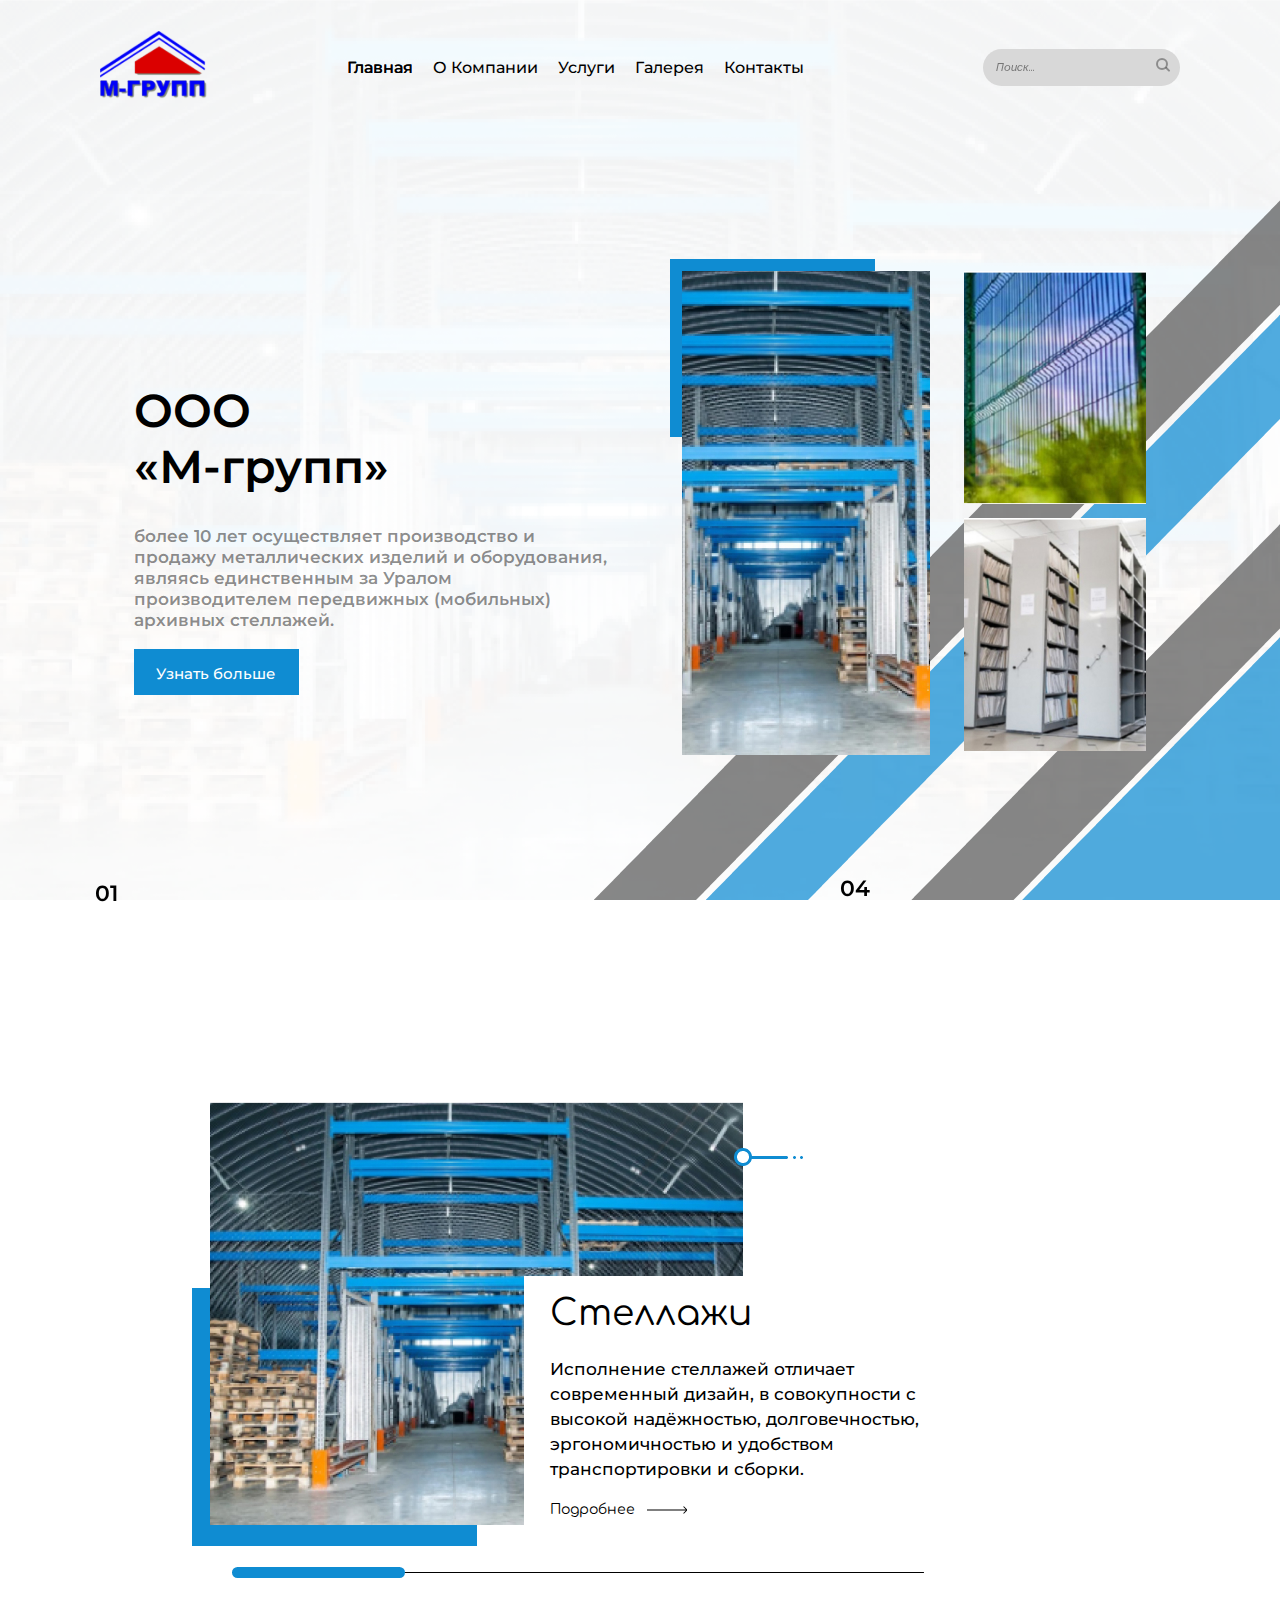
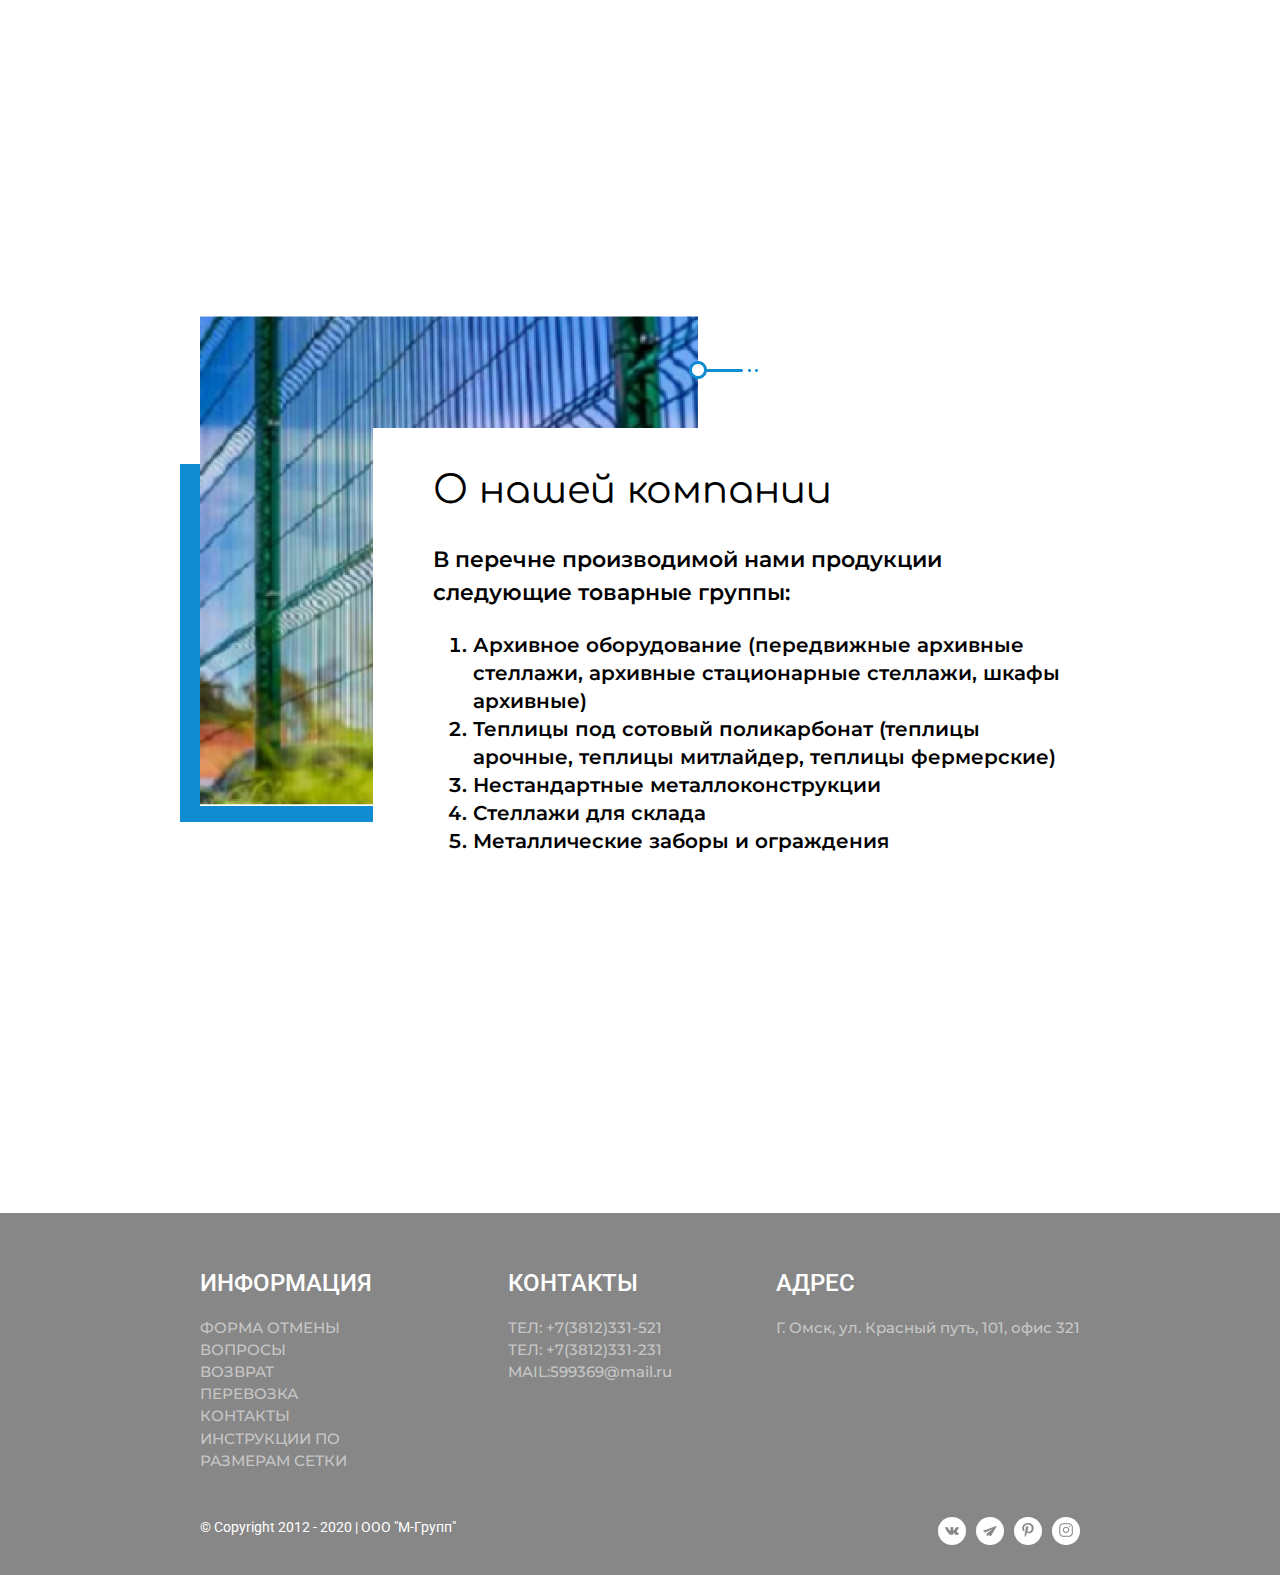
<file: index.html>
<!DOCTYPE html>
<html lang="ru">
<head>
    <meta charset="UTF-8">
    <meta name="viewport" content="width=device-width, initial-scale=1.0">
    <title>М-групп-Главная</title>
    <link rel="icon" href="favicon.ico" type="image/x-icon">
    <link rel="shortcut icon" href="favicon.ico" type="image/x-icon">
    <link href="https://fonts.googleapis.com/css2?family=Comfortaa:wght@400;700&family=Montserrat:wght@500;600&family=Raleway:ital,wght@1,500&family=Roboto:wght@500&display=swap" rel="stylesheet">
    <link rel="stylesheet" href="css/normalize.css">
    <link rel="stylesheet" href="https://unpkg.com/swiper/swiper-bundle.min.css">
    <link rel="stylesheet" href="css/magnific-popup.css">
    <link rel="stylesheet" href="css/style.css">
    <link rel="stylesheet" href="css/media.css">
</head>
<body>
    <!--header-->
    <header class="header">
        <div class="container">
            <div class="header__inner">
                <div class="header-top">
                    <div class="header__logo">
                        <a href="index.html"><img class="header__logo-image" src="img/header/header-logo.svg" alt=""></a>
                    </div>
                    <nav class="header__menu" id="nav">
                        <ul class="header__list" id="header__list">
                            <li class="header__list-item">
                                <a class="header__list-link" href="index.html">Главная </a>
                            </li>
                            <li class="header__list-item">
                                <a class="header__list-link" href="pages/company.html">О Компании</a>
                            </li>
                            <li class="header__list-item submenu-link">
                                <a class="header__list-link " href="#">Услуги</a>
                                <ul class="header__submenu">
                                    <li class="header__list-item">
                                        <a href="pages/stellazhi.html" class="header__list-link">Стеллажи</a>
                                    </li>
                                    <li class="header__list-item">
                                        <a href="pages/shkafy.html" class="header__list-link">Шкафы</a>
                                    </li>
                                    <li class="header__list-item">
                                        <a href="pages/teplicy.html" class="header__list-link">Теплицы</a>
                                    </li>
                                    <li class="header__list-item">
                                        <a href="pages/zagrazhdeniya.html" class="header__list-link">Заграждения</a>
                                    </li>
                                </ul>
                            </li>
                            <li class="header__list-item">
                                <a class="header__list-link" href="pages/gallery.html">Галерея</a>
                            </li>
                            <li class="header__list-item">
                                <a class="header__list-link" href="pages/contacts.html">Контакты</a>
                            </li>
                        </ul>
                    </nav>
                    <div class="menu-block">
                      <div class="burger">
                        <a onclick="return false" href="#" class="menu-btn">
                            <span></span>
                        </a>
                      </div>
                      <nav class="menu-responsive_navigation">
                        <ul class="menu-responsive_list">
                            <li class="menu-responsive_list-item">
                                <a class="menu-responsive_link" href="index.html">Главная</a>
                            </li>
                            <li class="menu-responsive_list-item">
                                <a class="menu-responsive_link" href="pages/company.html">О компании</a>
                            </li>
                            <li class="menu-responsive_list-item">
                                <a class="menu-responsive_link" href="pages/stellazhi.html">Стеллажи</a>
                            </li>
                            <li class="menu-responsive_list-item">
                                <a class="menu-responsive_link" href="pages/shkafy.html">Шкафы</a>
                            </li>
                            <li class="menu-responsive_list-item">
                                <a class="menu-responsive_link" href="pages/teplicy.html">Теплицы</a>
                            </li>
                            <li class="menu-responsive_list-item">
                                <a class="menu-responsive_link" href="pages/zagrazhdeniya.html">Заграждения</a>
                            </li>
                            <li class="menu-responsive_list-item">
                                <a class="menu-responsive_link" href="pages/gallery.html">Галерея</a>
                            </li>
                            <li class="menu-responsive_list-item">
                                <a class="menu-responsive_link" href="pages/contacts.html">Контакты</a>
                            </li>
                        </ul> 
                      </nav>
                    </div>
                    <div class="header__search">
                        <input class="header__search-input" type="text" placeholder="Поиск...">
                        <div class="header__search-logo"><img src="img/header/search-icon.svg" alt=""></div>
                    </div>
                </div>
                <div class="header-bottom">
                    <div class="content">
                        <div class="content__item" id="content__item-adaptive">
                            <h1 class="content__title">ООО <br>«М-групп»</h1>
                            <p class="content__text">
                                более 10 лет осуществляет производство и
                                продажу металлических изделий и оборудования,
                                являясь единственным за Уралом производителем
                                передвижных (мобильных) архивных стеллажей.
                            </p>
                            <a class="content__link" href="#" data-scroll="#info" >Узнать больше</a>
                        </div>
                        <div class="content__item" id="content__item-box1">
                            <div class="content__item-box1">
                                <div class="content__item-box1--inner">
                                    <div class="content__item-bigimg">
                                        <img class="content__item-img" src="img/header/block-image1.jpg" alt="">
                                        <div class="content__image-bg"></div>
                                        <a target="_blank" class="popup-photo" href="img/header/popup (1).jpg">
                                            <div class="content__item-img--wrapper">
                                                <img class="content__img-lupa" src="img/header/lupa.png" alt="">
                                                <span class="content__img-title " id="content__img-title--left">
                                                    Стеллажи
                                                </span>
                                            </div>
                                        </a>
                                    </div>
                                </div>
                            </div>
                            <div class="content__item-box2">
                                <div class="content__item-box2--inner">
                                    <a target="_blank" class="popup-photo" href="img/header/popup (2).jpg">
                                        <div class="content__item-img1--wrapper">
                                            <img class="content__img-lupa" src="img/header/lupa.png" alt="">
                                            <span class="content__img-title">Ограждения</span>
                                        </div>
                                    </a>
                                    <img class="content__item-img1" src="img/header/block-image3.jpg" alt="">
                                 </div>
                                <div class="content__item-box2--inner">
                                    <div class="content__item-img2--wrapper">
                                        <a target="_blank" class="popup-photo" href="img/header/popup.jpg">
                                            <div class="content__item-img1--wrapper">
                                                <img class="content__img-lupa" src="img/header/lupa.png" alt="">
                                                <span class="content__img-title">Шкафы</span>
                                            </div>
                                        </a>
                                        <img class="content__item-img2" src="img/header/block-image2.jpg" alt="">
                                    </div>
                                </div>
                            </div>
                        </div>
                        <div class="header__bg">
                            <img class="header__bg-img" src="img/header/bg-lines.png" alt="">
                        </div>
                    </div>
                </div>
            </div>
        </div>
    </header>
    <!--/header/-->

    <!--slider-->
    <section class="slider">
        <div class="swiper-container">
            <div class="swiper-wrapper">
                <div class="swiper-slide">
                    <div class="swiper-box">
                        <div class="swiper__box">
                            <div class="swiper__slide-bg">
                            </div>
                            <div class="swiper__slide__image-wrapper">
                                <div  class="swiper__slide-img">
                                    <img src="img/slider/slider-image1.jpg" alt="">
                                </div>
                                <img src="img/line.png" alt="" class="swiper__slide-line">
                            </div>
                            <div class="swiper__slide-box2">
                                <div class="swiper__slide-box2--title">Стеллажи</div>
                                <p class="swiper__slide-box2--text">
                                    Исполнение стеллажей отличает современный 
                                    дизайн, в совокупности с высокой надёжностью, 
                                    долговечностью, эргономичностью и удобством 
                                    транспортировки и сборки.
                                </p>
                                <a href="pages/stellazhi.html" target="_blank" class="swiper__slide-box2--link">Подробнее</a>
                            </div>
                        </div>
                    </div>
                </div>
                <div class="swiper-slide">   
                    <div class="swiper__box">
                        <div class="swiper__slide-bg"></div>
                        <div class="swiper__slide__image-wrapper">
                            <div  class="swiper__slide-img">
                                <img src="img/slider/slider-image2.jpg" alt="">
                            </div>
                            <img src="img/line.png" alt="" class="swiper__slide-line">
                        </div>
                        <div class="swiper__slide-box2">
                            <div class="swiper__slide-box2--title">Шкафы</div>
                            <p class="swiper__slide-box2--text">
                                Металлические шкафы имеют широкий спектр применения и различные назначения: хранение документов, коробов, инструментов и различного инвентаря.</p>
                                <a href="pages/shkafy.html" target="_blank" class="swiper__slide-box2--link">Подробнее</a>
                        </div>
                    </div>
                </div>
                <div class="swiper-slide">            
                    <div class="swiper__box">
                        <div class="swiper__slide-bg"></div>
                        <div class="swiper__slide__image-wrapper">
                            <div  class="swiper__slide-img"><img src="img/slider/slider-image3.jpg" alt=""></div>
                            <img src="img/line.png" alt="" class="swiper__slide-line">
                        </div>
                        <div class="swiper__slide-box2">
                            <div class="swiper__slide-box2--title">Теплицы</div>
                            <p class="swiper__slide-box2--text">
                                Современные парники из термопласта надежные, прочные и позволяют получать большой прирост урожая.</p>
                                <a href="pages/teplicy.html" target="_blank" class="swiper__slide-box2--link">Подробнее</a>
                        </div>
                    </div>
                </div>
                <div class="swiper-slide">
                    <div class="swiper__box">
                        <div class="swiper__slide-bg"></div>
                        <div class="swiper__slide__image-wrapper">
                            <div  class="swiper__slide-img"><img src="img/slider/slider-image4.jpg" alt=""></div>
                            <img src="img/line.png" alt="" class="swiper__slide-line">
                        </div>
                        <div class="swiper__slide-box2">
                            <div class="swiper__slide-box2--title">Ограждения</div>
                            <p class="swiper__slide-box2--text">
                                Широко применяются на различных объектах: от спортивных площадок до территорий производственных предприятий, для участков городской инфраструктуры, строительных площадок.</p>
                                <a href="pages/zagrazhdeniya.html" target="_blank" class="swiper__slide-box2--link">Подробнее</a>
                        </div>
                    </div>
                </div>
            </div>
            <div class="swiper-pagination"></div>
            <div class="swiper-scrollbar"></div>
        </div>
    </section>
<!--/slider/-->

<!--info-->
    <section class="info" id="info">
        <div class="container">
            <div class="info__inner">
                <div class="info__image">
                    <div class="info__image-bg"></div>
                    <div class="info__image-wrapper">
                        <img class="info__image-wrapper__bgimg"  src="img/info/info-image.jpg" alt="О нашей компании">
                        <img class="info__line"  src="img/line.png" alt="">
                    </div>
                    <div class="info__box">
                        <div class="info__title">О нашей компании </div>
                        <p class="info__text">
                            В перечне производимой нами продукции следующие товарные группы:
                        </p>
                        <ol class="info__list">
                            <li class="info__list-item">Архивное оборудование (передвижные архивные стеллажи, архивные стационарные стеллажи, шкафы архивные)</li>
                            <li class="info__list-item">Теплицы под сотовый поликарбонат (теплицы арочные, теплицы митлайдер, теплицы фермерские)</li>
                            <li class="info__list-item">Нестандартные металлоконструкции</li>
                            <li class="info__list-item">Стеллажи для склада</li>
                            <li class="info__list-item">Металлические заборы и ограждения</li>
                        </ol>
                        <ol class="info__list " id="info__list-responsive">
                            <li class="info__list-item">Архивное оборудование</li>
                            <li class="info__list-item">Теплицы под сотовый поликарбонат</li>
                            <li class="info__list-item">Нестандартные металлоконструкции</li>
                            <li class="info__list-item">Стеллажи для склада</li>
                            <li class="info__list-item">Металлические заборы и ограждения</li>
                        </ol>
                    </div>
                </div>
           </div>
        </div>
    </section>
    <!--/info/-->

    <!--footer-->
    <footer class="footer">
        <div class="container">
            <div class="footer-top">
                <div class="footer__item" id="footer__item1">
                    <div class="footer__title">ИНФОРМАЦИЯ</div>
                    <ul class="footer__list">
                        <li class="footer__list-item"><a class="footer__list-link" href="#">ФОРМА ОТМЕНЫ</a></li>
                        <li class="footer__list-item"><a class="footer__list-link" href="#">ВОПРОСЫ</a></li>
                        <li class="footer__list-item"><a class="footer__list-link" href="#">ВОЗВРАТ</a></li>
                        <li class="footer__list-item"><a class="footer__list-link" href="#">ПЕРЕВОЗКА</a></li>
                        <li class="footer__list-item"><a class="footer__list-link" href="#">КОНТАКТЫ</a></li>
                        <li class="footer__list-item"><a class="footer__list-link" href="#">ИНСТРУКЦИИ ПО РАЗМЕРАМ СЕТКИ</a></li>
                    </ul>
                </div>
                <div class="footer__item" id="footer__item2">
                    <div class="footer__title">КОНТАКТЫ</div>
                    <ul class="footer__list">
                        <li class="footer__list-item"><a class="footer__list-link" href="#">ТЕЛ: +7(3812)331-521</a></li>
                        <li class="footer__list-item"><a class="footer__list-link" href="#">ТЕЛ: +7(3812)331-231</a></li>
                        <li class="footer__list-item"><a class="footer__list-link" href="#">MAIL:599369@mail.ru </a></li>
                    </ul>
                </div>
                <div class="footer__item" id="footer__item3">
                    <div class="footer__title">АДРЕС</div>
                    <ul class="footer__list">
                        <li class="footer__list-item">Г. Омск, ул. Красный путь, 101, офис 321</li>
                    </ul>
                </div>
            </div>
            <div class="footer-bottom">
                <div class="footer__copy">© Copyright 2012 - 2020   |   ООО "М-Групп"  </div>
                <div class="footer__social">
                    <a href="#" class="footer__social-link">
                        <svg class="svg-logo" xmlns="http://www.w3.org/2000/svg" xmlns:xlink="http://www.w3.org/1999/xlink" version="1.1" width="400" height="400" viewBox="0 0 400 400" xml:space="preserve">
                            <desc>Created with Fabric.js 3.6.2</desc>
                            <defs>
                            </defs>
                            <g transform="matrix(3.57 0 0 3.57 200 200)" id="Layer_2"  >
                                <path style="stroke: transparent; stroke-width: 2; stroke-dasharray: none; stroke-linecap: butt; stroke-dashoffset: 0; stroke-linejoin: miter; stroke-miterlimit: 10; fill: rgb(135,135,135); fill-rule: nonzero; opacity: 1;"  transform=" translate(-32, -32)" d="M 50.51 33.68 l 9.37 -15.07 a 0.79 0.79 0 0 0 -0.67 -1.21 H 48.83 a 2.73 2.73 0 0 0 -2.32 1.29 L 38.63 31.36 H 37.19 V 17.2 a 0.58 0.58 0 0 0 -0.58 -0.58 H 24 a 0.43 0.43 0 0 0 -0.36 0.65 l 2.07 3.39 v 11 c -3.61 -0.17 -8.31 -8.88 -10.72 -14 a 0.55 0.55 0 0 0 -0.51 -0.32 H 4.59 a 0.58 0.58 0 0 0 -0.55 0.77 C 7.44 27.51 15.05 40 23 45.85 a 8.16 8.16 0 0 0 4.84 1.53 h 9.37 V 40.66 l 1.46 -1.25 L 46.21 47 a 1.19 1.19 0 0 0 0.85 0.35 h 9.77 A 3.06 3.06 0 0 0 59 42.16 Z" stroke-linecap="round" />
                            </g>
                        </svg>
                    </a>
                    <a href="#" class="footer__social-link">
                        <svg class="svg-logo" xmlns="http://www.w3.org/2000/svg" xmlns:xlink="http://www.w3.org/1999/xlink" version="1.1" width="400" height="400" viewBox="0 0 400 400" xml:space="preserve">
                        <desc>Created with Fabric.js 3.6.2</desc>
                        <defs>
                        </defs>
                        <g transform="matrix(3.57 0 0 3.57 200 200)" id="Layer_2"  >
                            <path style="stroke: transparent; stroke-width: 2; stroke-dasharray: none; stroke-linecap: round; stroke-dashoffset: 0; stroke-linejoin: miter; stroke-miterlimit: 10; fill: rgb(135,135,135); fill-rule: nonzero; opacity: 1;"  transform=" translate(-32.02, -32.01)" d="M 13.55 37.56 L 41.69 23.8 a 0.14 0.14 0 0 1 0.15 0.23 L 19.66 42 a 2.06 2.06 0 0 0 -0.77 1.6 v 8.81 a 0.41 0.41 0 0 0 0.61 0.36 l 7.75 -4.3 h 0 l 6.85 4.8 A 0.83 0.83 0 0 0 35.3 53 L 60 11.06 a 0.31 0.31 0 0 0 -0.37 -0.44 L 4.54 31 a 0.83 0.83 0 0 0 -0.19 1.45 l 7.11 5 A 2.06 2.06 0 0 0 13.55 37.56 Z" stroke-linecap="round" />
                        </g>
                        </svg>
                    </a>
                    <a class="footer__social-link" href="#">
                        <svg class="svg-logo" id="Bold" enable-background="new 0 0 24 24" height="512" viewBox="0 0 24 24" width="512" xmlns="http://www.w3.org/2000/svg"><path d="m12.326 0c-6.579.001-10.076 4.216-10.076 8.812 0 2.131 1.191 4.79 3.098 5.633.544.245.472-.054.94-1.844.037-.149.018-.278-.102-.417-2.726-3.153-.532-9.635 5.751-9.635 9.093 0 7.394 12.582 1.582 12.582-1.498 0-2.614-1.176-2.261-2.631.428-1.733 1.266-3.596 1.266-4.845 0-3.148-4.69-2.681-4.69 1.49 0 1.289.456 2.159.456 2.159s-1.509 6.096-1.789 7.235c-.474 1.928.064 5.049.111 5.318.029.148.195.195.288.073.149-.195 1.973-2.797 2.484-4.678.186-.685.949-3.465.949-3.465.503.908 1.953 1.668 3.498 1.668 4.596 0 7.918-4.04 7.918-9.053-.016-4.806-4.129-8.402-9.423-8.402z"/></svg>
                    </a>
                    <a class="footer__social-link" href="#">
                        <svg class="svg-logo" enable-background="new 0 0 512 512" id="Layer_1" version="1.1" viewBox="0 0 512 512" xml:space="preserve" xmlns="http://www.w3.org/2000/svg" xmlns:xlink="http://www.w3.org/1999/xlink">
                        <g><path d="M505,257c0,34.8-0.7,69.7,0.2,104.5c1.5,61.6-37.2,109.2-86.5,130.4c-19.8,8.5-40.6,13-62.1,13c-67.3,0.1-134.7,1-202-0.3   c-50.7-1-92.4-22.2-122.3-64c-15.7-22-23.2-47-23.2-74.1c0-71.7,0-143.3,0-215c0-58.5,28.5-99.4,79.1-126C110.2,14,134.1,9.1,159,9   c65.3,0,130.7-0.4,196,0.2c50.7,0.4,93,19.8,124.2,60.6c17.4,22.8,25.8,49,25.8,77.8C505,184,505,220.5,505,257z M46,257   c0,36.7,0,73.3,0,110c0,16.4,3.8,31.8,12.3,45.7c22.3,36.5,56,54.3,97.8,55c67.1,1,134.3,0.4,201.5,0.2c16.5,0,32.5-3.4,47.4-10.5   c40.6-19.4,63.3-50.3,63.1-96.7c-0.4-71-0.1-142-0.1-213c0-20.1-5.7-38.5-17.6-54.7c-23-31.1-54.8-46.4-92.8-46.8   c-67-0.8-134-0.3-201-0.2c-14.3,0-28.1,2.9-41.5,7.9c-36.8,13.7-71,48.4-69.4,99.5C46.9,188,46,222.5,46,257z"/>
                        <path d="M257.6,363c-64.5,0-116.5-51.4-116.6-115.4c-0.1-63,52.3-114.6,116.4-114.6c64.3-0.1,116.5,51.4,116.6,114.9   C374,311.3,321.9,362.9,257.6,363z M257.6,326c43.9,0,79.5-35.1,79.4-78.3c-0.1-42.8-35.7-77.8-79.4-77.8   c-43.9,0-79.7,34.9-79.7,78C178,291.1,213.7,326.1,257.6,326z"/>
                        <path d="M387.5,98c13.5,0,24.5,11.5,24.5,25.6c-0.1,14.1-11.2,25.5-24.7,25.4c-13.3-0.1-24.2-11.5-24.2-25.3   C363,109.6,374,98,387.5,98z"/></g></svg>
                    </a>
                </div>
            </div>

        </div>
    </footer>
    <!--/footer/-->

<script src="js/jquery.js"></script>
<script src="js/jquery.magnific-popup.min.js"></script>
<script src="https://unpkg.com/swiper/swiper-bundle.min.js"></script>
<script src="libs/slick/slick.min.js"></script>
<script src="js/main.js"></script>

</body>
</html>
</file>
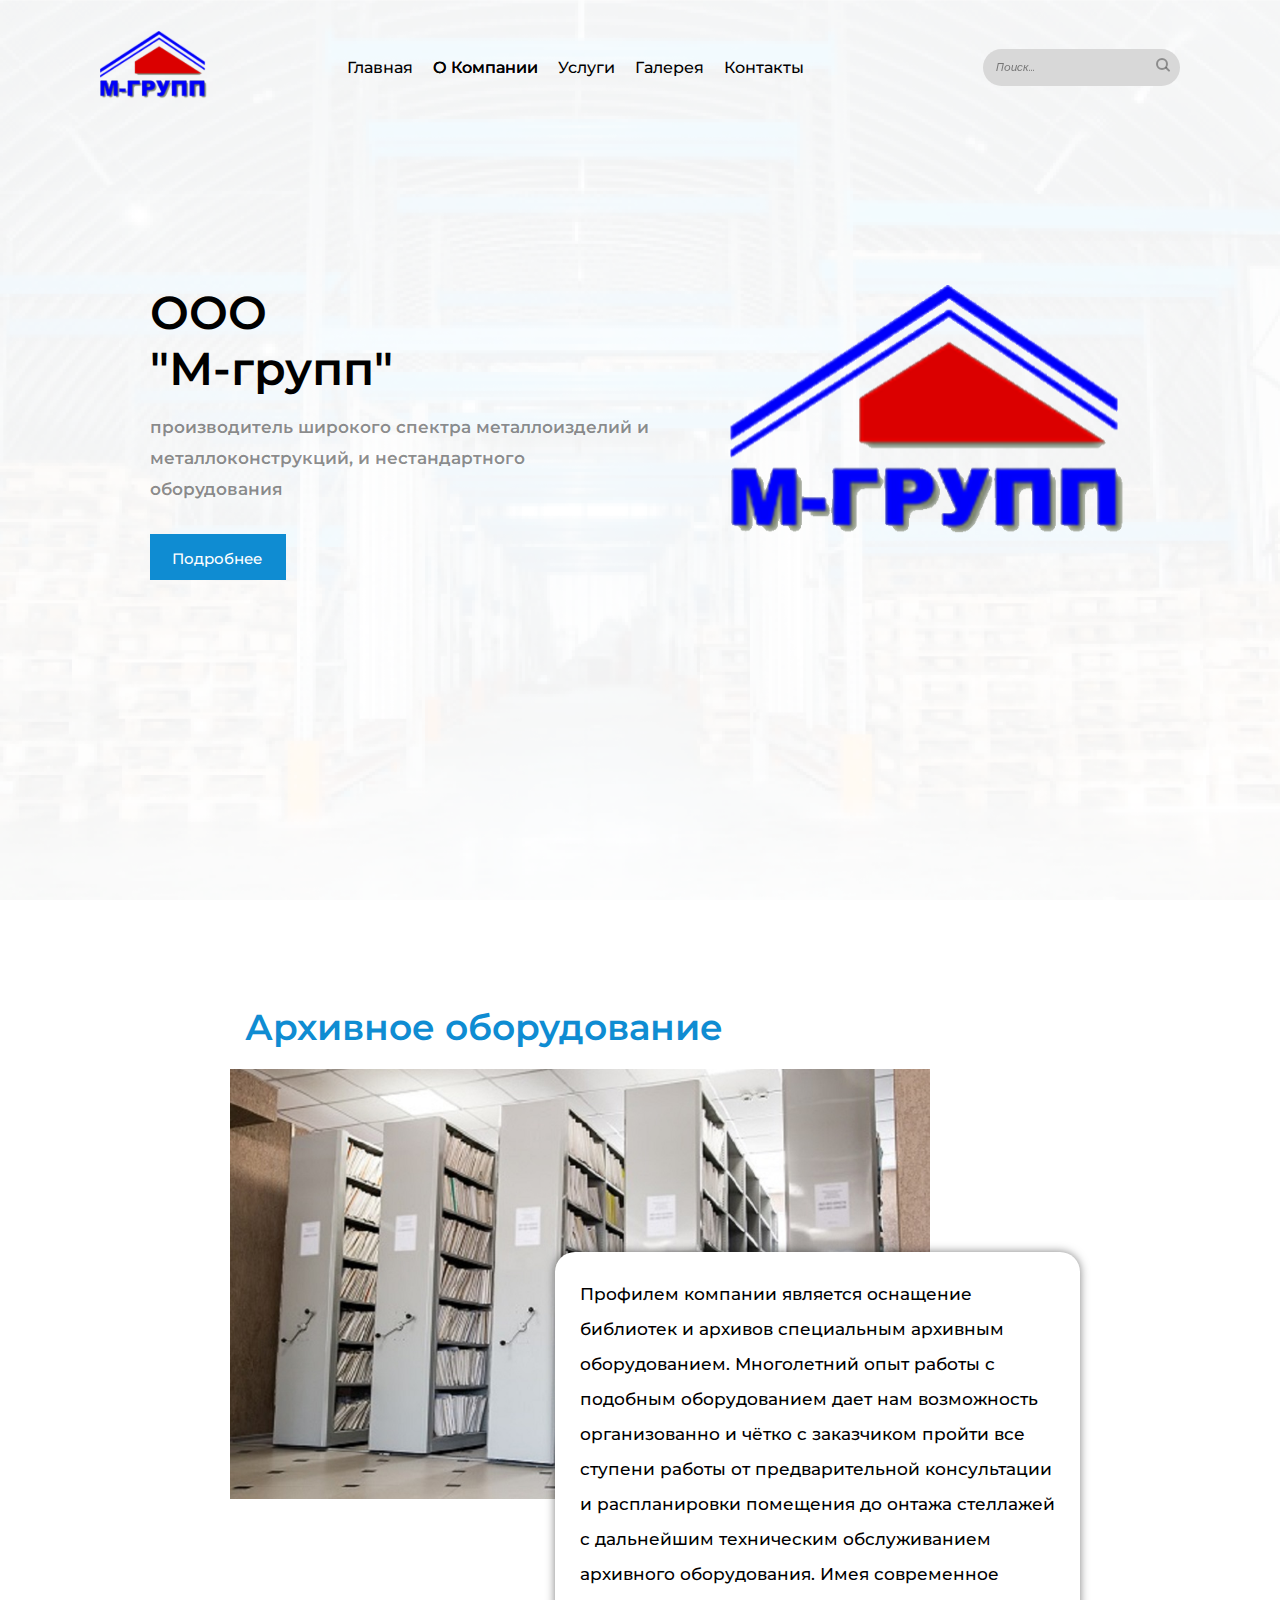
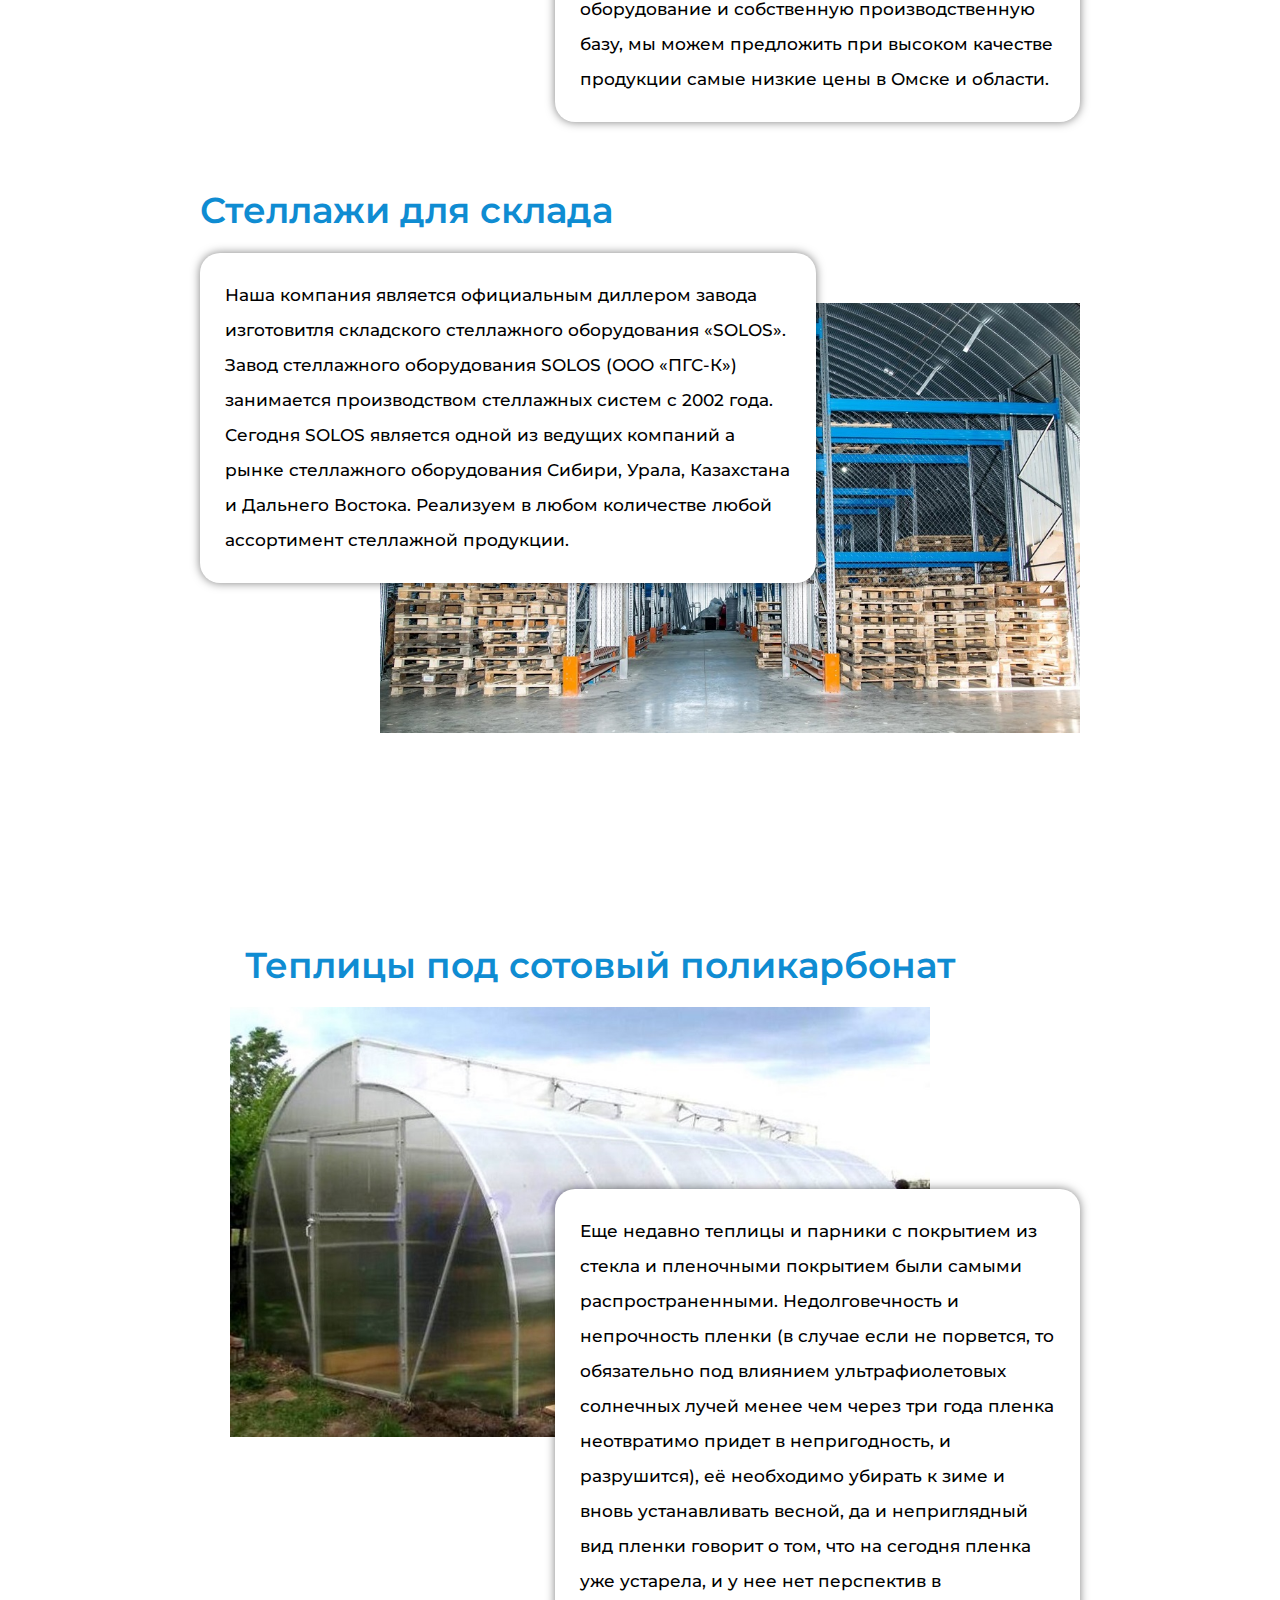
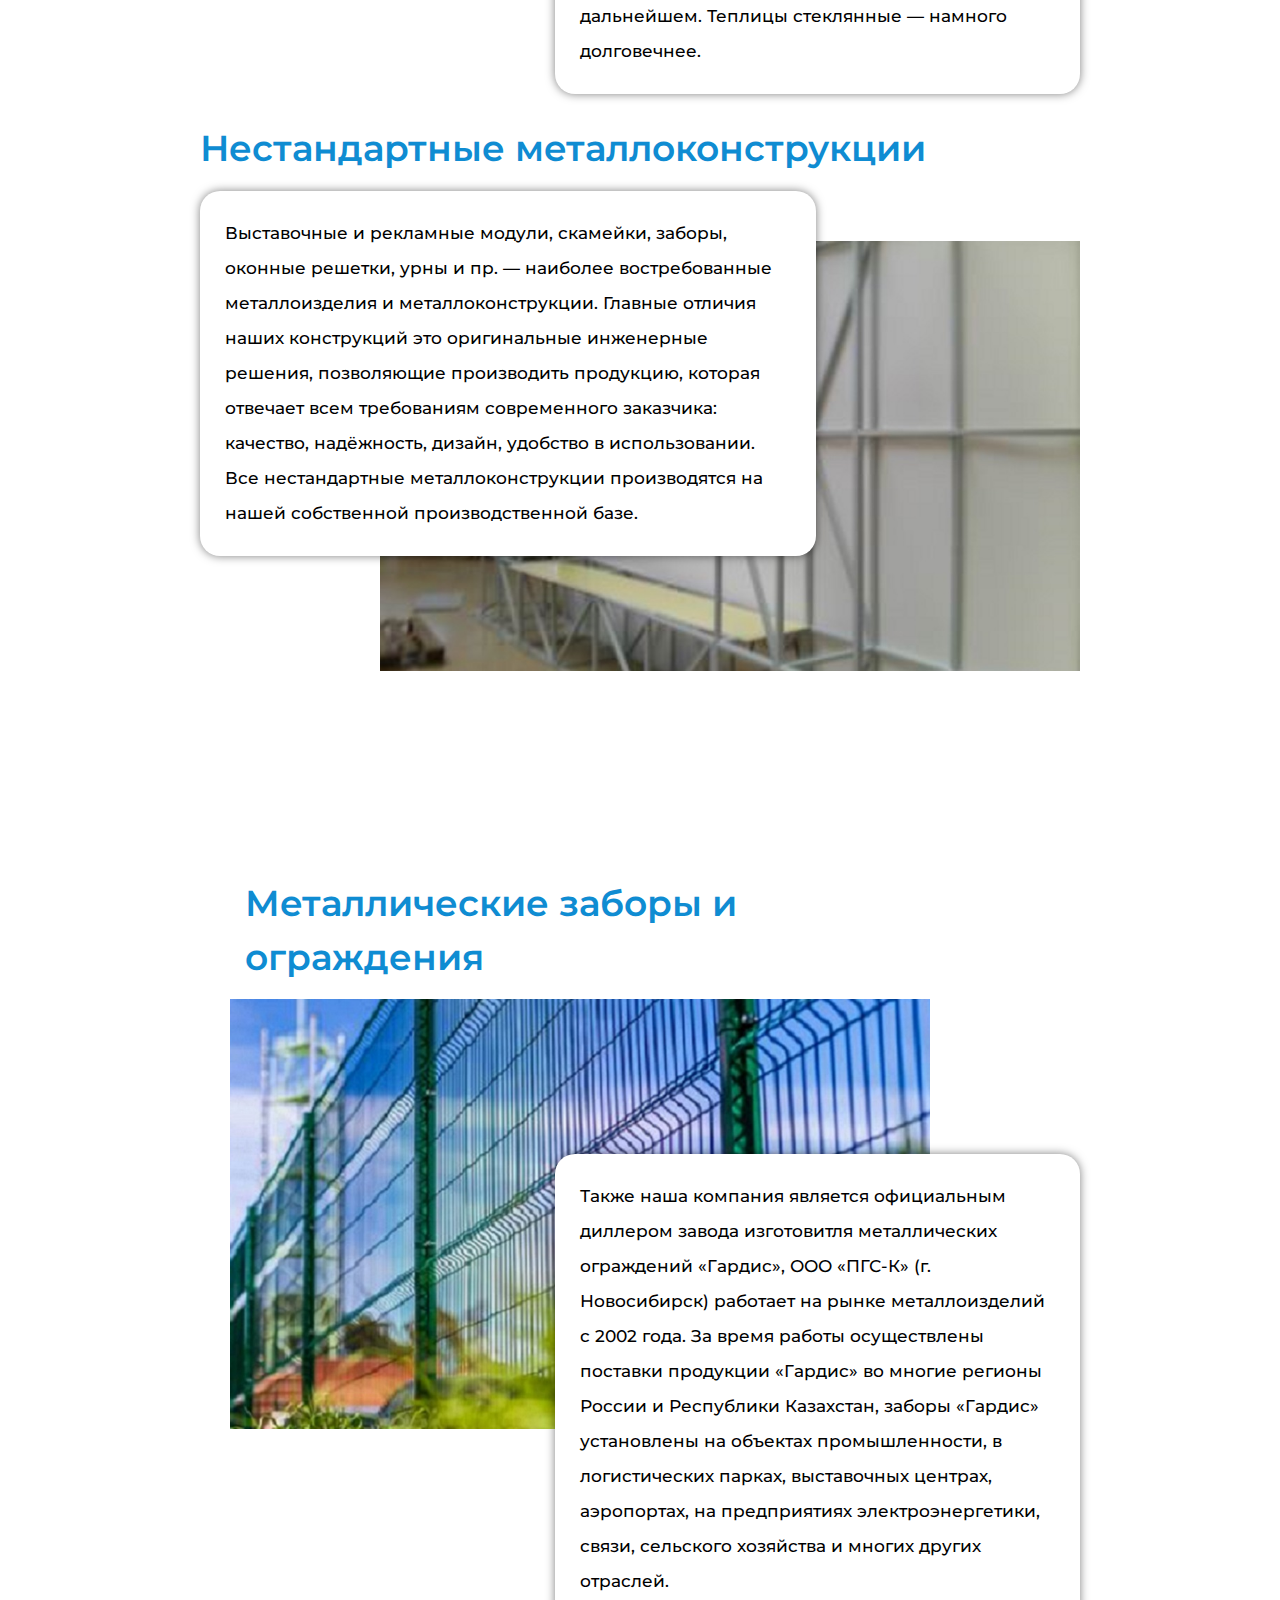
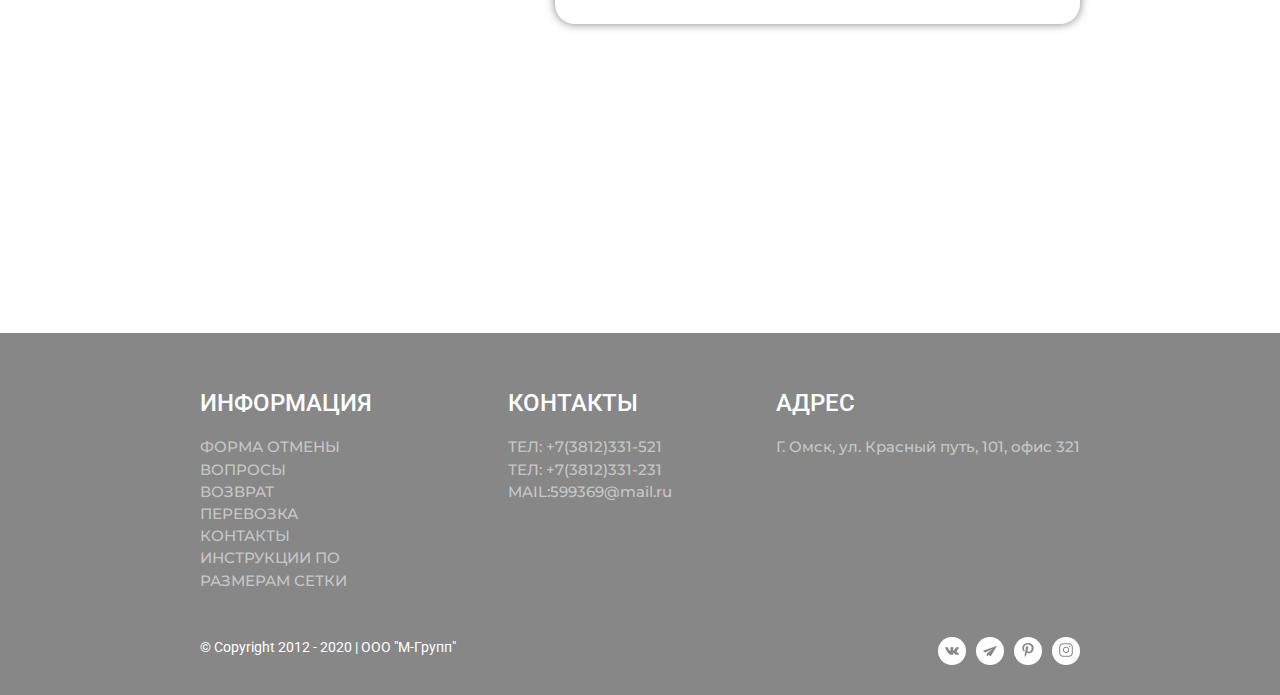
<file: pages/company.html>
<!DOCTYPE html>
<html lang="ru">
<head>
    <meta charset="UTF-8">
    <meta name="viewport" content="width=device-width, initial-scale=1.0">
    <title>М-групп-О компании</title>
    <link rel="icon" href="../favicon.ico" type="image/x-icon">
    <link rel="shortcut icon" href="../favicon.ico" type="image/x-icon">
    <link href="https://fonts.googleapis.com/css2?family=Comfortaa:wght@400;700&family=Montserrat:wght@500;600&family=Raleway:ital,wght@1,500&family=Roboto:wght@500&display=swap" rel="stylesheet">
    <link rel="stylesheet" href="../css/normalize.css">
    <link rel="stylesheet" href="../css/style.css">
    <link rel="stylesheet" href="../css/company-style.css">
    <link rel="stylesheet" href="../css/media.css">
</head>
<body>
    <!--header-->
    <header class="header">
        <div class="container">
            <div class="header__inner">
                <div class="header-top">
                         <div class="header__logo">
                        <a href="../index.html"><img class="header__logo-image" src="../img/header/header-logo.svg" alt="logo"></a>
                      </div>
                      <div class="header__menu">
                        <ul class="header__list">
                            <li class="header__list-item"><a class="header__list-link" href="../index.html">Главная </a></li>
                            <li class="header__list-item"><a class="header__list-link" href="company.html">О Компании</a></li>
                            <li class="header__list-item submenu-link">
                                <a class="header__list-link" href="#">Услуги</a>
                                <ul class="header__submenu">
                                    <li class="header__list-item">
                                        <a href="stellazhi.html" class="header__list-link">Стеллажи</a>
                                    </li>
                                    <li class="header__list-item">
                                        <a href="shkafy.html" class="header__list-link">Шкафы</a>
                                    </li>
                                    <li class="header__list-item">
                                        <a href="teplicy.html" class="header__list-link">Теплицы</a>
                                    </li>
                                    <li class="header__list-item">
                                        <a href="zagrazhdeniya.html" class="header__list-link">Заграждения</a>
                                    </li>
                                </ul>
                            </li>
                            <li class="header__list-item"><a class="header__list-link" href="gallery.html">Галерея</a></li>
                            <li class="header__list-item"><a class="header__list-link" href="contacts.html">Контакты</a></li>
                        </ul>
                    </div>
                    <div class="header__search">
                        <input class="header__search-input" type="text" placeholder="Поиск...">
                        <div class="header__search-logo"><img src="../img/header/search-icon.svg" alt=""></div>
                    </div>
                    <div class="menu-block">
                      <div class="burger">
                        <a onclick="return false" href="#" class="menu-btn">
                        <span></span>
                        </a>
                      </div>
                      <nav class="menu-responsive_navigation">
                        <ul class="menu-responsive_list">
                            <li class="menu-responsive_list-item">
                                <a class="menu-responsive_link" href="../index.html">Главная</a>
                            </li>
                            <li class="menu-responsive_list-item">
                                <a class="menu-responsive_link" href="company.html">О компании</a>
                            </li>
                            <li class="menu-responsive_list-item">
                                <a class="menu-responsive_link" href="stellazhi.html">Стеллажи</a>
                            </li>
                            <li class="menu-responsive_list-item">
                                <a class="menu-responsive_link" href="shkafy.html">Шкафы</a>
                            </li>
                            <li class="menu-responsive_list-item">
                                <a class="menu-responsive_link" href="teplicy.html">Теплицы</a>
                            </li>
                            <li class="menu-responsive_list-item">
                                <a class="menu-responsive_link" href="zagrazhdeniya.html">Заграждения</a>
                            </li>
                            <li class="menu-responsive_list-item">
                                <a class="menu-responsive_link" href="gallery.html">Галерея</a>
                            </li>
                            <li class="menu-responsive_list-item">
                                <a class="menu-responsive_link" href="contacts.html">Контакты</a>
                            </li>
                        </ul> 
                      </nav>
                    </div>
                </div>
                <div class="header-bottom">
                    <div class="company">
                        <div class="company__inner">
                            <div class="company__info">
                                 <div class="company__title">ООО <br> "М-групп"</div>
                                 <span>
                                    производитель широкого спектра металлоизделий
                                    и металлоконструкций, и нестандартного оборудования
                                </span>
                                 <a class="company__link" href="#" data-scroll="#company">Подробнее</a>
                            </div>
                            <div class="company__logo"><img src="../img/company/company-logo.svg" alt=""></div>
                        </div>
                    </div>
                </div>
            </div>
        </div>
    </header>
    <!--/header/-->

    <section class="company__wrapper" id="company">
        <div class="container">
            <div class="company__item" >
                <div class="company__item-title">Архивное оборудование</div>
                <div class="company__item-img"><img src="../img/company/archive.jpg" alt=""></div>
                <div class="company__item-text">
                    Профилем компании является оснащение библиотек и архивов специальным архивным оборудованием. 
                    Многолетний опыт работы с подобным оборудованием дает нам возможность организованно и чётко с 
                    заказчиком пройти все ступени работы от предварительной консультации и распланировки помещения до 
                    онтажа стеллажей с дальнейшим техническим обслуживанием архивного оборудования.
                    Имея современное оборудование и собственную производственную базу, мы можем предложить при высоком 
                    качестве продукции самые низкие цены в Омске и области.
                </div>
            </div>
            <div class="company__item-reverse">
              <div class="company__item-title--reverse">Стеллажи для склада</div>
              <div class="company__item-img--reverse"><img src="../img/company/stellazh.jpg" alt=""></div>
                <div class="company__item-text--reverse">
                    Наша компания является официальным диллером завода изготовитля складского стеллажного 
                    оборудования «SOLOS». Завод стеллажного оборудования SOLOS (ООО «ПГС-К») занимается 
                    производством стеллажных систем с 2002 года. Сегодня SOLOS является одной из ведущих компаний 
                    а рынке стеллажного оборудования Сибири, Урала, Казахстана и Дальнего Востока. Реализуем в 
                    любом количестве любой ассортимент стеллажной продукции.
                </div>
            </div>
            <div class="company__item">
                <div class="company__item-title">Теплицы под сотовый поликарбонат</div>
                <div class="company__item-img"><img src="../img/company/tepl.jpg" alt=""></div>
                <div class="company__item-text">
                    Еще недавно теплицы и парники с покрытием из стекла и пленочными покрытием были 
                    самыми распространенными. Недолговечность и непрочность пленки (в случае если не порвется, 
                    то обязательно под влиянием ультрафиолетовых солнечных лучей менее чем через три года пленка 
                    неотвратимо придет в непригодность, и разрушится), её необходимо убирать к зиме и вновь 
                    устанавливать весной, да и неприглядный вид пленки говорит о том, что на сегодня пленка 
                    уже устарела, и у нее нет перспектив в дальнейшем. Теплицы стеклянные — намного долговечнее.
                </div>
            </div>
            <div class="company__item-reverse">
                <div class="company__item-title--reverse">Нестандартные металлоконструкции</div>
                <div class="company__item-img--reverse"><img src="../img/company/metall.jpg" alt=""></div>
                <div class="company__item-text--reverse">
                    Выставочные и рекламные модули, скамейки, заборы, оконные решетки, урны и пр. — наиболее 
                    востребованные металлоизделия и металлоконструкции. Главные отличия наших конструкций это 
                    оригинальные инженерные решения, позволяющие производить продукцию, которая отвечает всем 
                    требованиям современного заказчика: качество, надёжность, дизайн, удобство в использовании.
                    Все нестандартные металлоконструкции производятся на нашей собственной производственной базе. 
                </div>
            </div>
            <div class="company__item">
                <div class="company__item-title">Металлические заборы и ограждения</div>
                <div class="company__item-img"><img src="../img/company/zabory.jpg" alt=""></div>
                <div class="company__item-text">
                    Также наша компания является официальным диллером завода изготовитля металлических 
                    ограждений «Гардис», ООО «ПГС-К» (г. Новосибирск) работает на рынке металлоизделий 
                    с 2002 года. За время работы осуществлены поставки продукции «Гардис» во многие 
                    регионы России и Республики Казахстан, заборы «Гардис» установлены на объектах  
                    промышленности, в логистических парках, выставочных центрах, аэропортах, на 
                предприятиях электроэнергетики, связи, сельского хозяйства и многих других отраслей.</div>
            </div>
        </div>
    </section>

    <!--footer-->
    <footer class="footer">
        <div class="container">
            <div class="footer-top">
                <div class="footer__item" id="footer__item1">
                    <div class="footer__title">ИНФОРМАЦИЯ</div>
                    <ul class="footer__list">
                        <li class="footer__list-item"><a class="footer__list-link" href="#">ФОРМА ОТМЕНЫ</a></li>
                        <li class="footer__list-item"><a class="footer__list-link" href="#">ВОПРОСЫ</a></li>
                        <li class="footer__list-item"><a class="footer__list-link" href="#">ВОЗВРАТ</a></li>
                        <li class="footer__list-item"><a class="footer__list-link" href="#">ПЕРЕВОЗКА</a></li>
                        <li class="footer__list-item"><a class="footer__list-link" href="#">КОНТАКТЫ</a></li>
                        <li class="footer__list-item"><a class="footer__list-link" href="#">ИНСТРУКЦИИ ПО РАЗМЕРАМ СЕТКИ</a></li>
                    </ul>
                </div>
                <div class="footer__item" id="footer__item2">
                    <div class="footer__title">КОНТАКТЫ</div>
                    <ul class="footer__list">
                        <li class="footer__list-item"><a class="footer__list-link" href="#">ТЕЛ: +7(3812)331-521</a></li>
                        <li class="footer__list-item"><a class="footer__list-link" href="#">ТЕЛ: +7(3812)331-231</a></li>
                        <li class="footer__list-item"><a class="footer__list-link" href="#">MAIL:599369@mail.ru </a></li>
                    </ul>
                </div>
                <div class="footer__item" id="footer__item3">
                    <div class="footer__title">АДРЕС</div>
                    <ul class="footer__list">
                        <li class="footer__list-item">Г. Омск, ул. Красный путь, 101, офис 321</li>
                    </ul>
                </div>
            </div>
            <div class="footer-bottom">
                <div class="footer__copy">© Copyright 2012 - 2020   |   ООО "М-Групп"  </div>
                <div class="footer__social">
                    <a href="#" class="footer__social-link">
                        <svg class="svg-logo" xmlns="http://www.w3.org/2000/svg" xmlns:xlink="http://www.w3.org/1999/xlink" version="1.1" width="400" height="400" viewBox="0 0 400 400" xml:space="preserve">
                            <desc>Created with Fabric.js 3.6.2</desc>
                            <defs>
                            </defs>
                            <g transform="matrix(3.57 0 0 3.57 200 200)" id="Layer_2"  >
                                <path style="stroke: transparent; stroke-width: 2; stroke-dasharray: none; stroke-linecap: butt; stroke-dashoffset: 0; stroke-linejoin: miter; stroke-miterlimit: 10; fill: rgb(135,135,135); fill-rule: nonzero; opacity: 1;"  transform=" translate(-32, -32)" d="M 50.51 33.68 l 9.37 -15.07 a 0.79 0.79 0 0 0 -0.67 -1.21 H 48.83 a 2.73 2.73 0 0 0 -2.32 1.29 L 38.63 31.36 H 37.19 V 17.2 a 0.58 0.58 0 0 0 -0.58 -0.58 H 24 a 0.43 0.43 0 0 0 -0.36 0.65 l 2.07 3.39 v 11 c -3.61 -0.17 -8.31 -8.88 -10.72 -14 a 0.55 0.55 0 0 0 -0.51 -0.32 H 4.59 a 0.58 0.58 0 0 0 -0.55 0.77 C 7.44 27.51 15.05 40 23 45.85 a 8.16 8.16 0 0 0 4.84 1.53 h 9.37 V 40.66 l 1.46 -1.25 L 46.21 47 a 1.19 1.19 0 0 0 0.85 0.35 h 9.77 A 3.06 3.06 0 0 0 59 42.16 Z" stroke-linecap="round" />
                            </g>
                        </svg>
                    </a>
                    <a href="#" class="footer__social-link">
                        <svg class="svg-logo" xmlns="http://www.w3.org/2000/svg" xmlns:xlink="http://www.w3.org/1999/xlink" version="1.1" width="400" height="400" viewBox="0 0 400 400" xml:space="preserve">
                        <desc>Created with Fabric.js 3.6.2</desc>
                        <defs>
                        </defs>
                        <g transform="matrix(3.57 0 0 3.57 200 200)" id="Layer_2"  >
                            <path style="stroke: transparent; stroke-width: 2; stroke-dasharray: none; stroke-linecap: round; stroke-dashoffset: 0; stroke-linejoin: miter; stroke-miterlimit: 10; fill: rgb(135,135,135); fill-rule: nonzero; opacity: 1;"  transform=" translate(-32.02, -32.01)" d="M 13.55 37.56 L 41.69 23.8 a 0.14 0.14 0 0 1 0.15 0.23 L 19.66 42 a 2.06 2.06 0 0 0 -0.77 1.6 v 8.81 a 0.41 0.41 0 0 0 0.61 0.36 l 7.75 -4.3 h 0 l 6.85 4.8 A 0.83 0.83 0 0 0 35.3 53 L 60 11.06 a 0.31 0.31 0 0 0 -0.37 -0.44 L 4.54 31 a 0.83 0.83 0 0 0 -0.19 1.45 l 7.11 5 A 2.06 2.06 0 0 0 13.55 37.56 Z" stroke-linecap="round" />
                        </g>
                        </svg>
                    </a>
                    <a class="footer__social-link" href="#">
                        <svg class="svg-logo" id="Bold" enable-background="new 0 0 24 24" height="512" viewBox="0 0 24 24" width="512" xmlns="http://www.w3.org/2000/svg"><path d="m12.326 0c-6.579.001-10.076 4.216-10.076 8.812 0 2.131 1.191 4.79 3.098 5.633.544.245.472-.054.94-1.844.037-.149.018-.278-.102-.417-2.726-3.153-.532-9.635 5.751-9.635 9.093 0 7.394 12.582 1.582 12.582-1.498 0-2.614-1.176-2.261-2.631.428-1.733 1.266-3.596 1.266-4.845 0-3.148-4.69-2.681-4.69 1.49 0 1.289.456 2.159.456 2.159s-1.509 6.096-1.789 7.235c-.474 1.928.064 5.049.111 5.318.029.148.195.195.288.073.149-.195 1.973-2.797 2.484-4.678.186-.685.949-3.465.949-3.465.503.908 1.953 1.668 3.498 1.668 4.596 0 7.918-4.04 7.918-9.053-.016-4.806-4.129-8.402-9.423-8.402z"/></svg>
                    </a>
                    <a class="footer__social-link" href="#">
                        <svg class="svg-logo" enable-background="new 0 0 512 512" id="Layer_1" version="1.1" viewBox="0 0 512 512" xml:space="preserve" xmlns="http://www.w3.org/2000/svg" xmlns:xlink="http://www.w3.org/1999/xlink">
                        <g><path d="M505,257c0,34.8-0.7,69.7,0.2,104.5c1.5,61.6-37.2,109.2-86.5,130.4c-19.8,8.5-40.6,13-62.1,13c-67.3,0.1-134.7,1-202-0.3   c-50.7-1-92.4-22.2-122.3-64c-15.7-22-23.2-47-23.2-74.1c0-71.7,0-143.3,0-215c0-58.5,28.5-99.4,79.1-126C110.2,14,134.1,9.1,159,9   c65.3,0,130.7-0.4,196,0.2c50.7,0.4,93,19.8,124.2,60.6c17.4,22.8,25.8,49,25.8,77.8C505,184,505,220.5,505,257z M46,257   c0,36.7,0,73.3,0,110c0,16.4,3.8,31.8,12.3,45.7c22.3,36.5,56,54.3,97.8,55c67.1,1,134.3,0.4,201.5,0.2c16.5,0,32.5-3.4,47.4-10.5   c40.6-19.4,63.3-50.3,63.1-96.7c-0.4-71-0.1-142-0.1-213c0-20.1-5.7-38.5-17.6-54.7c-23-31.1-54.8-46.4-92.8-46.8   c-67-0.8-134-0.3-201-0.2c-14.3,0-28.1,2.9-41.5,7.9c-36.8,13.7-71,48.4-69.4,99.5C46.9,188,46,222.5,46,257z"/>
                        <path d="M257.6,363c-64.5,0-116.5-51.4-116.6-115.4c-0.1-63,52.3-114.6,116.4-114.6c64.3-0.1,116.5,51.4,116.6,114.9   C374,311.3,321.9,362.9,257.6,363z M257.6,326c43.9,0,79.5-35.1,79.4-78.3c-0.1-42.8-35.7-77.8-79.4-77.8   c-43.9,0-79.7,34.9-79.7,78C178,291.1,213.7,326.1,257.6,326z"/>
                        <path d="M387.5,98c13.5,0,24.5,11.5,24.5,25.6c-0.1,14.1-11.2,25.5-24.7,25.4c-13.3-0.1-24.2-11.5-24.2-25.3   C363,109.6,374,98,387.5,98z"/></g></svg>
                    </a>
                </div>
            </div>
        </div>
    </footer>
    <!--/footer/-->

<script src="../js/jquery.js"></script>
<script src="../js/jquery.magnific-popup.min.js"></script>
<script src="https://unpkg.com/swiper/swiper-bundle.min.js"></script>
<script src="../libs/slick/slick.min.js"></script>
<script src="../js/main.js"></script>

</body>
</html>
</file>
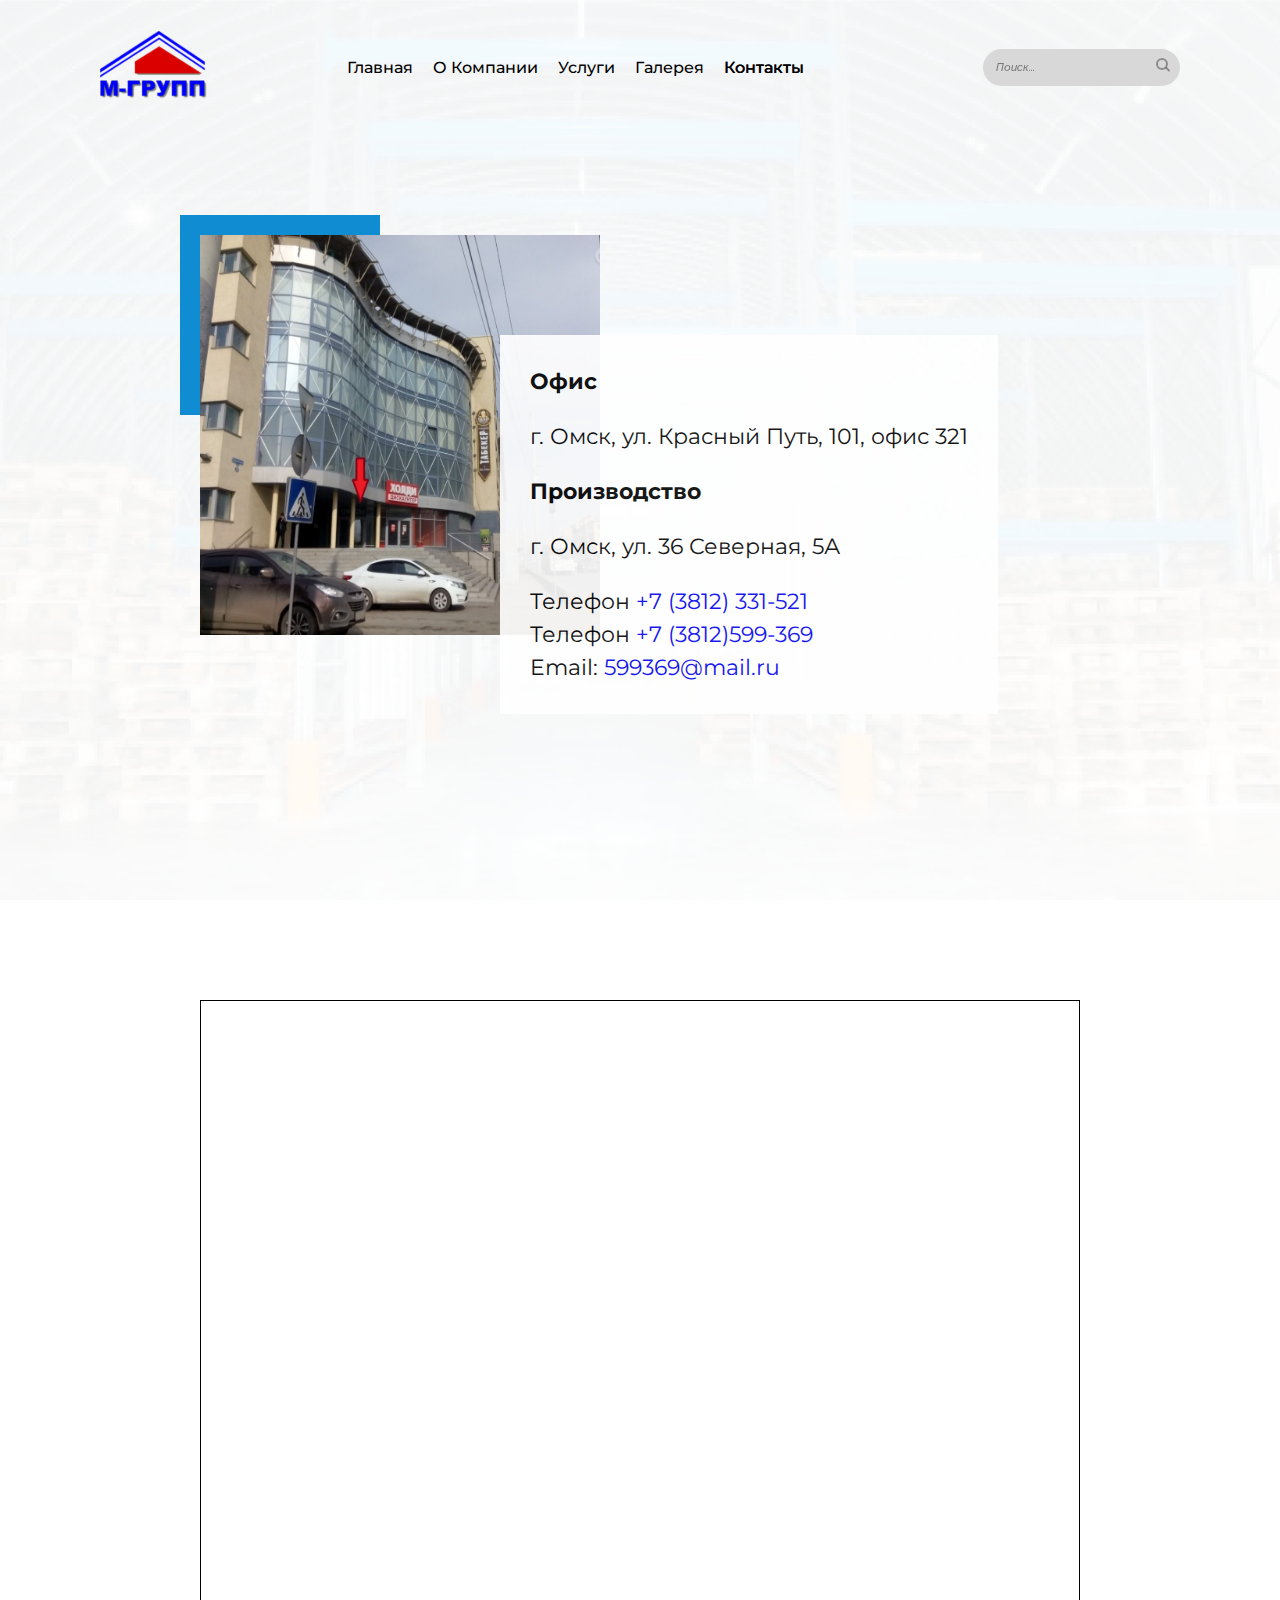
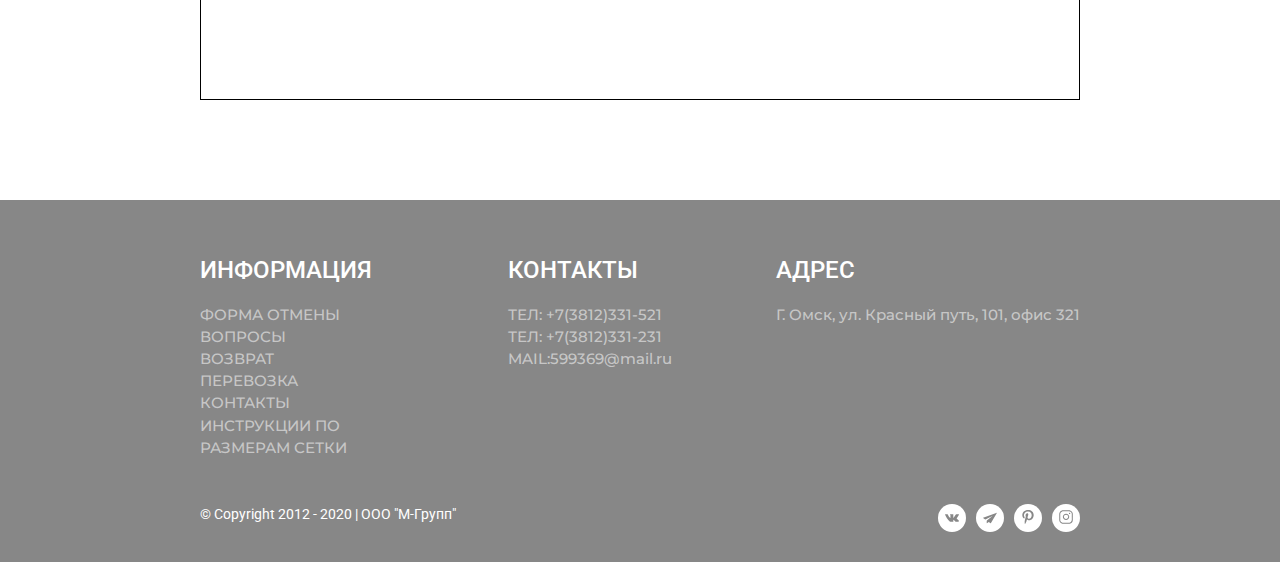
<file: pages/contacts.html>
<!DOCTYPE html>
<html lang="ru">
<head>
    <meta charset="UTF-8">
    <meta name="viewport" content="width=device-width, initial-scale=1.0">
    <title>М-групп-Контакты</title>
    <link rel="icon" href="../favicon.ico" type="image/x-icon">
    <link rel="shortcut icon" href="../favicon.ico" type="image/x-icon">
    <link href="https://fonts.googleapis.com/css2?family=Comfortaa:wght@400;700&family=Montserrat:wght@500;600&family=Raleway:ital,wght@1,500&family=Roboto:wght@500&display=swap" rel="stylesheet">
    <link rel="stylesheet" href="../css/normalize.css">
    <link rel="stylesheet" href="https://unpkg.com/swiper/swiper-bundle.min.css">
    <link rel="stylesheet" href="../css/style.css">
    <link rel="stylesheet" href="../css/contacts-style.css">
    <link rel="stylesheet" href="../css/media.css">
</head>
<body>
    <!--header-->
    <header class="header header-contacts">
        <div class="container">
            <div class="header__inner">
                <div class="header-top">
                    <div class="header__logo">
                        <a href="../index.html"><img class="header__logo-image" src="../img/header/header-logo.svg" alt=""></a>
                    </div>
                    <div class="header__menu">
                        <ul class="header__list">
                            <li class="header__list-item"><a class="header__list-link" href="../index.html">Главная </a></li>
                            <li class="header__list-item"><a class="header__list-link" href="company.html">О Компании</a></li>
                            <li class="header__list-item submenu-link">
                                <a class="header__list-link" href="#">Услуги</a>
                                <ul class="header__submenu">
                                    <li class="header__list-item">
                                        <a href="stellazhi.html" class="header__list-link">Стеллажи</a>
                                    </li>
                                    <li class="header__list-item">
                                        <a href="shkafy.html" class="header__list-link">Шкафы</a>
                                    </li>
                                    <li class="header__list-item">
                                        <a href="teplicy.html" class="header__list-link">Теплицы</a>
                                    </li>
                                    <li class="header__list-item">
                                        <a href="zagrazhdeniya.html" class="header__list-link">Заграждения</a>
                                    </li>
                                </ul>
                            </li>
                            <li class="header__list-item"><a class="header__list-link" href="gallery.html">Галерея</a></li>
                            <li class="header__list-item"><a class="header__list-link" href="contacts.html">Контакты</a></li>
                        </ul>
                    </div>
                    <div class="header__search">
                        <input class="header__search-input" type="text" placeholder="Поиск...">
                        <div class="header__search-logo"><img src="../img/header/search-icon.svg" alt=""></div>
                    </div>
                    <div class="menu-block">
                      <div class="burger">
                        <a onclick="return false" href="#" class="menu-btn">
                        <span></span>
                        </a>
                      </div>
                      <nav class="menu-responsive_navigation">
                        <ul class="menu-responsive_list">
                            <li class="menu-responsive_list-item">
                                <a class="menu-responsive_link" href="../index.html">Главная</a>
                            </li>
                            <li class="menu-responsive_list-item">
                                <a class="menu-responsive_link" href="company.html">О компании</a>
                            </li>
                            <li class="menu-responsive_list-item">
                                <a class="menu-responsive_link" href="stellazhi.html">Стеллажи</a>
                            </li>
                            <li class="menu-responsive_list-item">
                                <a class="menu-responsive_link" href="shkafy.html">Шкафы</a>
                            </li>
                            <li class="menu-responsive_list-item">
                                <a class="menu-responsive_link" href="teplicy.html">Теплицы</a>
                            </li>
                            <li class="menu-responsive_list-item">
                                <a class="menu-responsive_link" href="zagrazhdeniya.html">Заграждения</a>
                            </li>
                            <li class="menu-responsive_list-item">
                                <a class="menu-responsive_link" href="gallery.html">Галерея</a>
                            </li>
                            <li class="menu-responsive_list-item">
                                <a class="menu-responsive_link" href="contacts.html">Контакты</a>
                            </li>
                        </ul> 
                      </nav>
                    </div>
                </div>
                <div class="header-bottom">
                    <div class="contacts">
                        <div class="contacts__inner">
                            <div class="contacts__img-wrapper">
                                 <div class="contacts__img">
                                    <img src="../img/contacts/office.jpg" alt="">
                                </div>   
                            </div>
                            <div class="contacts__info">
                                <div class="contacts__info-addres">
                                    <div class="contacts__info-addres__title">Офис</div>
                                    <p class="contacts__info-addres__text">
                                        г. Омск, ул. Красный Путь, 101, офис 321
                                    </p>
                                </div>
                                <div class="contacts__info-addres">
                                    <div class="contacts__info-addres__title">Производство</div>
                                    <p class="contacts__info-addres__text">
                                        г. Омск, ул. 36 Северная, 5А
                                    </p>
                                </div>
                                <div class="contacts__info-tlf">
                                    Телефон <a href="#">+7 (3812) 331-521</a>
                                </div>
                                <div class="contacts__info-tlf">
                                    Телефон <a href="#">+7 (3812)599-369</a> 
                                </div>
                                <div class="contacts__info-email">
                                    Email: <a href="#">599369@mail.ru</a>
                                </div>
                            </div>
                        </div>
                    </div>
                </div>
            </div>
        </div>
    </header>
    <!--/header/-->

<!--info-->
     <div class="map-responsive">
        <iframe src="https://yandex.ru/map-widget/v1/?um=constructor%3A5a2577db4b486e73b1882809b631ad1f23c259309b781330efe068a4fb3ccf79&amp;source=constructor" width="529" height="412" frameborder="0"></iframe>
    </div>
    <!--/info/-->

    <!--footer-->
    <footer class="footer">
        <div class="container">
            <div class="footer-top">
                <div class="footer__item" id="footer__item1">
                    <div class="footer__title">ИНФОРМАЦИЯ</div>
                    <ul class="footer__list">
                        <li class="footer__list-item"><a class="footer__list-link" href="#">ФОРМА ОТМЕНЫ</a></li>
                        <li class="footer__list-item"><a class="footer__list-link" href="#">ВОПРОСЫ</a></li>
                        <li class="footer__list-item"><a class="footer__list-link" href="#">ВОЗВРАТ</a></li>
                        <li class="footer__list-item"><a class="footer__list-link" href="#">ПЕРЕВОЗКА</a></li>
                        <li class="footer__list-item"><a class="footer__list-link" href="#">КОНТАКТЫ</a></li>
                        <li class="footer__list-item"><a class="footer__list-link" href="#">ИНСТРУКЦИИ ПО РАЗМЕРАМ СЕТКИ</a></li>
                    </ul>
                </div>
                <div class="footer__item" id="footer__item2">
                    <div class="footer__title">КОНТАКТЫ</div>
                    <ul class="footer__list">
                        <li class="footer__list-item"><a class="footer__list-link" href="#">ТЕЛ: +7(3812)331-521</a></li>
                        <li class="footer__list-item"><a class="footer__list-link" href="#">ТЕЛ: +7(3812)331-231</a></li>
                        <li class="footer__list-item"><a class="footer__list-link" href="#">MAIL:599369@mail.ru </a></li>
                    </ul>
                </div>
                <div class="footer__item" id="footer__item3">
                    <div class="footer__title">АДРЕС</div>
                    <ul class="footer__list">
                        <li class="footer__list-item">Г. Омск, ул. Красный путь, 101, офис 321</li>
                    </ul>
                </div>
            </div>

           <div class="footer-bottom">
                <div class="footer__copy">© Copyright 2012 - 2020   |   ООО "М-Групп"  </div>
                <div class="footer__social">
                    <a href="#" class="footer__social-link">
                        <svg class="svg-logo" xmlns="http://www.w3.org/2000/svg" xmlns:xlink="http://www.w3.org/1999/xlink" version="1.1" width="400" height="400" viewBox="0 0 400 400" xml:space="preserve">
                            <desc>Created with Fabric.js 3.6.2</desc>
                            <defs>
                            </defs>
                            <g transform="matrix(3.57 0 0 3.57 200 200)" id="Layer_2"  >
                                <path style="stroke: transparent; stroke-width: 2; stroke-dasharray: none; stroke-linecap: butt; stroke-dashoffset: 0; stroke-linejoin: miter; stroke-miterlimit: 10; fill: rgb(135,135,135); fill-rule: nonzero; opacity: 1;"  transform=" translate(-32, -32)" d="M 50.51 33.68 l 9.37 -15.07 a 0.79 0.79 0 0 0 -0.67 -1.21 H 48.83 a 2.73 2.73 0 0 0 -2.32 1.29 L 38.63 31.36 H 37.19 V 17.2 a 0.58 0.58 0 0 0 -0.58 -0.58 H 24 a 0.43 0.43 0 0 0 -0.36 0.65 l 2.07 3.39 v 11 c -3.61 -0.17 -8.31 -8.88 -10.72 -14 a 0.55 0.55 0 0 0 -0.51 -0.32 H 4.59 a 0.58 0.58 0 0 0 -0.55 0.77 C 7.44 27.51 15.05 40 23 45.85 a 8.16 8.16 0 0 0 4.84 1.53 h 9.37 V 40.66 l 1.46 -1.25 L 46.21 47 a 1.19 1.19 0 0 0 0.85 0.35 h 9.77 A 3.06 3.06 0 0 0 59 42.16 Z" stroke-linecap="round" />
                            </g>
                        </svg>
                    </a>
                    <a href="#" class="footer__social-link">
                        <svg class="svg-logo" xmlns="http://www.w3.org/2000/svg" xmlns:xlink="http://www.w3.org/1999/xlink" version="1.1" width="400" height="400" viewBox="0 0 400 400" xml:space="preserve">
                        <desc>Created with Fabric.js 3.6.2</desc>
                        <defs>
                        </defs>
                        <g transform="matrix(3.57 0 0 3.57 200 200)" id="Layer_2"  >
                            <path style="stroke: transparent; stroke-width: 2; stroke-dasharray: none; stroke-linecap: round; stroke-dashoffset: 0; stroke-linejoin: miter; stroke-miterlimit: 10; fill: rgb(135,135,135); fill-rule: nonzero; opacity: 1;"  transform=" translate(-32.02, -32.01)" d="M 13.55 37.56 L 41.69 23.8 a 0.14 0.14 0 0 1 0.15 0.23 L 19.66 42 a 2.06 2.06 0 0 0 -0.77 1.6 v 8.81 a 0.41 0.41 0 0 0 0.61 0.36 l 7.75 -4.3 h 0 l 6.85 4.8 A 0.83 0.83 0 0 0 35.3 53 L 60 11.06 a 0.31 0.31 0 0 0 -0.37 -0.44 L 4.54 31 a 0.83 0.83 0 0 0 -0.19 1.45 l 7.11 5 A 2.06 2.06 0 0 0 13.55 37.56 Z" stroke-linecap="round" />
                        </g>
                        </svg>
                    </a>
                    <a class="footer__social-link" href="#">
                        <svg class="svg-logo" id="Bold" enable-background="new 0 0 24 24" height="512" viewBox="0 0 24 24" width="512" xmlns="http://www.w3.org/2000/svg"><path d="m12.326 0c-6.579.001-10.076 4.216-10.076 8.812 0 2.131 1.191 4.79 3.098 5.633.544.245.472-.054.94-1.844.037-.149.018-.278-.102-.417-2.726-3.153-.532-9.635 5.751-9.635 9.093 0 7.394 12.582 1.582 12.582-1.498 0-2.614-1.176-2.261-2.631.428-1.733 1.266-3.596 1.266-4.845 0-3.148-4.69-2.681-4.69 1.49 0 1.289.456 2.159.456 2.159s-1.509 6.096-1.789 7.235c-.474 1.928.064 5.049.111 5.318.029.148.195.195.288.073.149-.195 1.973-2.797 2.484-4.678.186-.685.949-3.465.949-3.465.503.908 1.953 1.668 3.498 1.668 4.596 0 7.918-4.04 7.918-9.053-.016-4.806-4.129-8.402-9.423-8.402z"/></svg>
                    </a>
                    <a class="footer__social-link" href="#">
                        <svg class="svg-logo" enable-background="new 0 0 512 512" id="Layer_1" version="1.1" viewBox="0 0 512 512" xml:space="preserve" xmlns="http://www.w3.org/2000/svg" xmlns:xlink="http://www.w3.org/1999/xlink">
                        <g><path d="M505,257c0,34.8-0.7,69.7,0.2,104.5c1.5,61.6-37.2,109.2-86.5,130.4c-19.8,8.5-40.6,13-62.1,13c-67.3,0.1-134.7,1-202-0.3   c-50.7-1-92.4-22.2-122.3-64c-15.7-22-23.2-47-23.2-74.1c0-71.7,0-143.3,0-215c0-58.5,28.5-99.4,79.1-126C110.2,14,134.1,9.1,159,9   c65.3,0,130.7-0.4,196,0.2c50.7,0.4,93,19.8,124.2,60.6c17.4,22.8,25.8,49,25.8,77.8C505,184,505,220.5,505,257z M46,257   c0,36.7,0,73.3,0,110c0,16.4,3.8,31.8,12.3,45.7c22.3,36.5,56,54.3,97.8,55c67.1,1,134.3,0.4,201.5,0.2c16.5,0,32.5-3.4,47.4-10.5   c40.6-19.4,63.3-50.3,63.1-96.7c-0.4-71-0.1-142-0.1-213c0-20.1-5.7-38.5-17.6-54.7c-23-31.1-54.8-46.4-92.8-46.8   c-67-0.8-134-0.3-201-0.2c-14.3,0-28.1,2.9-41.5,7.9c-36.8,13.7-71,48.4-69.4,99.5C46.9,188,46,222.5,46,257z"/>
                        <path d="M257.6,363c-64.5,0-116.5-51.4-116.6-115.4c-0.1-63,52.3-114.6,116.4-114.6c64.3-0.1,116.5,51.4,116.6,114.9   C374,311.3,321.9,362.9,257.6,363z M257.6,326c43.9,0,79.5-35.1,79.4-78.3c-0.1-42.8-35.7-77.8-79.4-77.8   c-43.9,0-79.7,34.9-79.7,78C178,291.1,213.7,326.1,257.6,326z"/>
                        <path d="M387.5,98c13.5,0,24.5,11.5,24.5,25.6c-0.1,14.1-11.2,25.5-24.7,25.4c-13.3-0.1-24.2-11.5-24.2-25.3   C363,109.6,374,98,387.5,98z"/></g></svg>
                    </a>
                </div>
            </div>
        </div>
    </footer>
    <!--/footer/-->

<script src="../js/jquery.js"></script>
<script src="../js/jquery.magnific-popup.min.js"></script>
<script src="https://unpkg.com/swiper/swiper-bundle.min.js"></script>
<script src="../libs/slick/slick.min.js"></script>
<script src="../js/main.js"></script>

</body>
</html>
</file>
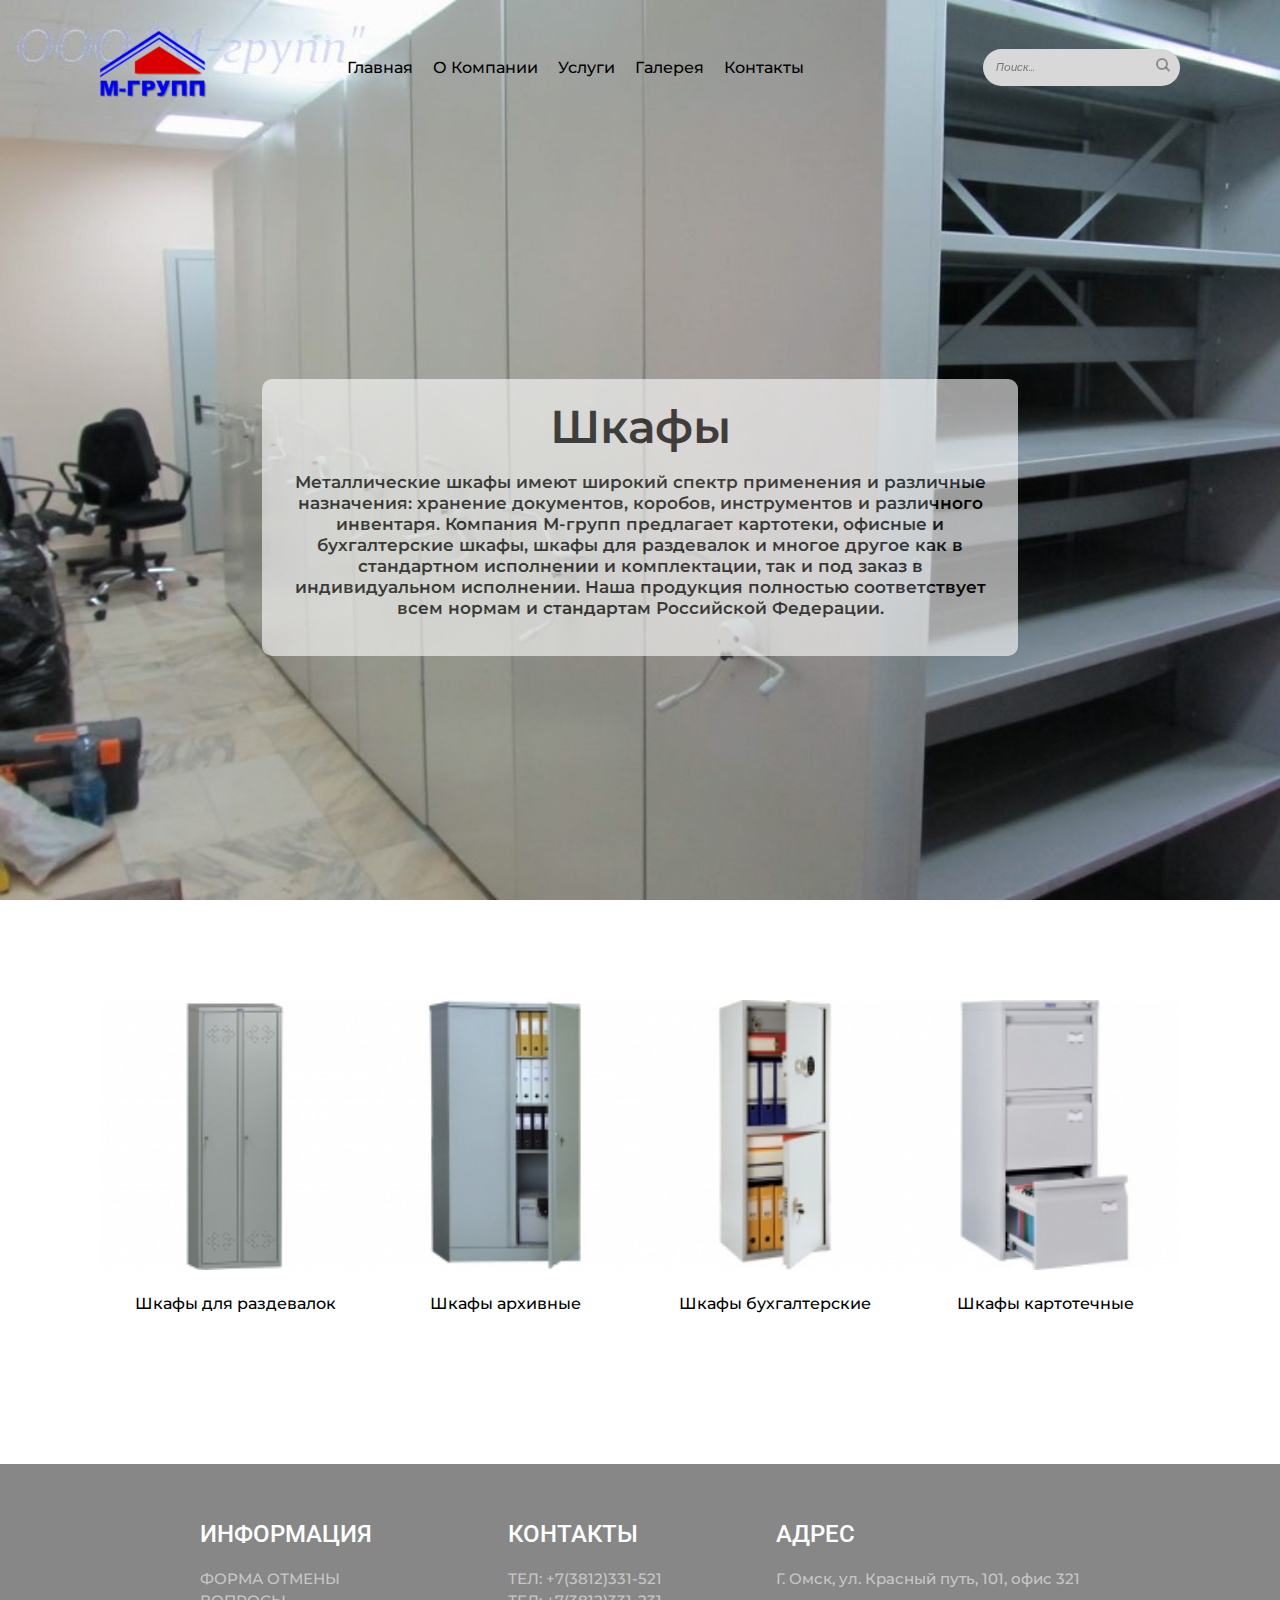
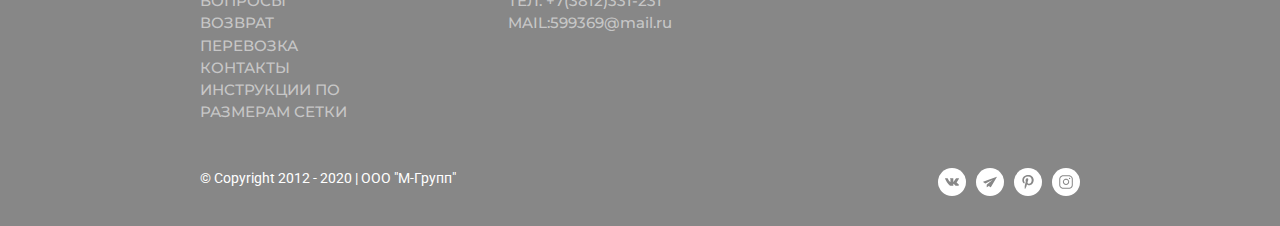
<file: pages/shkafy.html>
<!DOCTYPE html>
<html lang="ru">
<head>
    <meta charset="UTF-8">
    <meta name="viewport" content="width=device-width, initial-scale=1.0">
    <title>М-групп-Шкафы</title>
    <link rel="icon" href="../favicon.ico" type="image/x-icon">
    <link rel="shortcut icon" href="../favicon.ico" type="image/x-icon">
    <link href="https://fonts.googleapis.com/css2?family=Comfortaa:wght@400;700&family=Montserrat:wght@500;600&family=Raleway:ital,wght@1,500&family=Roboto:wght@500&display=swap" rel="stylesheet">
    <link rel="stylesheet" href="../css/normalize.css">
    <link rel="stylesheet" href="../css/style.css">
    <link rel="stylesheet" href="../css/shkafy-style.css">
    <link rel="stylesheet" href="../css/media.css">
</head>
<body>
    <!--header-->
    <header class="header">
        <div class="container">
            <div class="header__inner">
                <div class="header-top">
                    <div class="header__logo">
                        <a href="../index.html"><img class="header__logo-image" src="../img/header/header-logo.svg" alt=""></a>
                    </div>
                    <div class="header__menu">
                        <ul class="header__list">
                            <li class="header__list-item"><a class="header__list-link" href="../index.html">Главная </a></li>
                            <li class="header__list-item"><a class="header__list-link" href="company.html">О Компании</a></li>
                            <li class="header__list-item submenu-link">
                                <a class="header__list-link" href="#">Услуги</a>
                                <ul class="header__submenu">
                                    <li class="header__list-item">
                                        <a href="stellazhi.html" class="header__list-link">Стеллажи</a>
                                    </li>
                                    <li class="header__list-item">
                                        <a href="shkafy.html" class="header__list-link">Шкафы</a>
                                    </li>
                                    <li class="header__list-item">
                                        <a href="teplicy.html" class="header__list-link">Теплицы</a>
                                    </li>
                                    <li class="header__list-item">
                                        <a href="zagrazhdeniya.html" class="header__list-link">Заграждения</a>
                                    </li>
                                </ul>
                            </li>
                            <li class="header__list-item"><a class="header__list-link" href="gallery.html">Галерея</a></li>
                            <li class="header__list-item"><a class="header__list-link" href="contacts.html">Контакты</a></li>
                        </ul>
                    </div>
                    <div class="header__search">
                        <input class="header__search-input" type="text" placeholder="Поиск...">
                        <div class="header__search-logo"><img src="../img/header/search-icon.svg" alt=""></div>
                    </div>
                    <div class="menu-block">
                      <div class="burger">
                        <a onclick="return false" href="#" class="menu-btn">
                        <span></span>
                        </a>
                      </div>
                      <nav class="menu-responsive_navigation">
                        <ul class="menu-responsive_list">
                            <li class="menu-responsive_list-item">
                                <a class="menu-responsive_link" href="../index.html">Главная</a>
                            </li>
                            <li class="menu-responsive_list-item">
                                <a class="menu-responsive_link" href="company.html">О компании</a>
                            </li>
                            <li class="menu-responsive_list-item">
                                <a class="menu-responsive_link" href="stellazhi.html">Стеллажи</a>
                            </li>
                            <li class="menu-responsive_list-item">
                                <a class="menu-responsive_link" href="shkafy.html">Шкафы</a>
                            </li>
                            <li class="menu-responsive_list-item">
                                <a class="menu-responsive_link" href="teplicy.html">Теплицы</a>
                            </li>
                            <li class="menu-responsive_list-item">
                                <a class="menu-responsive_link" href="zagrazhdeniya.html">Заграждения</a>
                            </li>
                            <li class="menu-responsive_list-item">
                                <a class="menu-responsive_link" href="gallery.html">Галерея</a>
                            </li>
                            <li class="menu-responsive_list-item">
                                <a class="menu-responsive_link" href="contacts.html">Контакты</a>
                            </li>
                        </ul> 
                      </nav>
                    </div>
                </div>
                <div class="header-bottom">
                    <div class="shkafy-header_wrapper">
                        <div class="shkafy-header_title">
                            Шкафы
                        </div>
                        <p class="shkafy-header_text">
                            Металлические шкафы имеют широкий спектр применения и различные назначения:
                            хранение документов, коробов, инструментов и различного инвентаря.
                            Компания М-групп предлагает картотеки, офисные и бухгалтерские шкафы, шкафы 
                            для раздевалок и многое другое как в стандартном исполнении и комплектации,
                            так и под заказ в индивидуальном исполнении. Наша продукция полностью 
                            соответствует всем нормам и стандартам Российской Федерации.
                        </p>
                    </div>
                </div>
            </div>
        </div>
    </header>
    <!--/header/-->
    <section class="shkafy-content">
        <div class="container">
            <div class="shkafy-content_inner">
                <div class="shkafy-content_item">
                    <div class="shkafy-content_img"><img src="../img/shkafy/1.jpg" alt=""></div>
                    <div class="shkafy-content_title"><a href="#">Шкафы для раздевалок</a></div>
                </div>
                <div class="shkafy-content_item">
                    <div class="shkafy-content_img"><img src="../img/shkafy/2.jpg" alt=""></div>
                    <div class="shkafy-content_title"><a href="#">Шкафы архивные</a></div>
                </div>
                <div class="shkafy-content_item">
                    <div class="shkafy-content_img"><img src="../img/shkafy/3.jpg" alt=""></div>
                    <div class="shkafy-content_title"><a href="#">Шкафы бухгалтерские</a></div>
                </div>
                <div class="shkafy-content_item">
                    <div class="shkafy-content_img"><img src="../img/shkafy/4.jpg" alt=""></div>
                    <div class="shkafy-content_title"><a href="#">Шкафы картотечные</a></div>
                </div>
            </div>
        </div>
    </section>

    <!--footer-->
    <footer class="footer">
        <div class="container">
            <div class="footer-top">
                <div class="footer__item" id="footer__item1">
                    <div class="footer__title">ИНФОРМАЦИЯ</div>
                    <ul class="footer__list">
                       <li class="footer__list-item"><a class="footer__list-link" href="#">ФОРМА ОТМЕНЫ</a></li>
                        <li class="footer__list-item"><a class="footer__list-link" href="#">ВОПРОСЫ</a></li>
                        <li class="footer__list-item"><a class="footer__list-link" href="#">ВОЗВРАТ</a></li>
                        <li class="footer__list-item"><a class="footer__list-link" href="#">ПЕРЕВОЗКА</a></li>
                        <li class="footer__list-item"><a class="footer__list-link" href="#">КОНТАКТЫ</a></li>
                        <li class="footer__list-item"><a class="footer__list-link" href="#">ИНСТРУКЦИИ ПО РАЗМЕРАМ СЕТКИ</a></li>
                    </ul>
                </div>
                <div class="footer__item" id="footer__item2">
                    <div class="footer__title">КОНТАКТЫ</div>
                    <ul class="footer__list">
                        <li class="footer__list-item"><a class="footer__list-link" href="#">ТЕЛ: +7(3812)331-521</a></li>
                        <li class="footer__list-item"><a class="footer__list-link" href="#">ТЕЛ: +7(3812)331-231</a></li>
                        <li class="footer__list-item"><a class="footer__list-link" href="#">MAIL:599369@mail.ru </a></li>
                    </ul>
                </div>
                <div class="footer__item" id="footer__item3">
                    <div class="footer__title">АДРЕС</div>
                    <ul class="footer__list">
                        <li class="footer__list-item">Г. Омск, ул. Красный путь, 101, офис 321</li>
                    </ul>
                </div>
            </div>
            <div class="footer-bottom">
                <div class="footer__copy">© Copyright 2012 - 2020   |   ООО "М-Групп"  </div>
                <div class="footer__social">
                    <a href="#" class="footer__social-link">
                        <svg class="svg-logo" xmlns="http://www.w3.org/2000/svg" xmlns:xlink="http://www.w3.org/1999/xlink" version="1.1" width="400" height="400" viewBox="0 0 400 400" xml:space="preserve">
                            <desc>Created with Fabric.js 3.6.2</desc>
                            <defs>
                            </defs>
                            <g transform="matrix(3.57 0 0 3.57 200 200)" id="Layer_2"  >
                                <path style="stroke: transparent; stroke-width: 2; stroke-dasharray: none; stroke-linecap: butt; stroke-dashoffset: 0; stroke-linejoin: miter; stroke-miterlimit: 10; fill: rgb(135,135,135); fill-rule: nonzero; opacity: 1;"  transform=" translate(-32, -32)" d="M 50.51 33.68 l 9.37 -15.07 a 0.79 0.79 0 0 0 -0.67 -1.21 H 48.83 a 2.73 2.73 0 0 0 -2.32 1.29 L 38.63 31.36 H 37.19 V 17.2 a 0.58 0.58 0 0 0 -0.58 -0.58 H 24 a 0.43 0.43 0 0 0 -0.36 0.65 l 2.07 3.39 v 11 c -3.61 -0.17 -8.31 -8.88 -10.72 -14 a 0.55 0.55 0 0 0 -0.51 -0.32 H 4.59 a 0.58 0.58 0 0 0 -0.55 0.77 C 7.44 27.51 15.05 40 23 45.85 a 8.16 8.16 0 0 0 4.84 1.53 h 9.37 V 40.66 l 1.46 -1.25 L 46.21 47 a 1.19 1.19 0 0 0 0.85 0.35 h 9.77 A 3.06 3.06 0 0 0 59 42.16 Z" stroke-linecap="round" />
                            </g>
                        </svg>
                    </a>
                    <a href="#" class="footer__social-link">
                        <svg class="svg-logo" xmlns="http://www.w3.org/2000/svg" xmlns:xlink="http://www.w3.org/1999/xlink" version="1.1" width="400" height="400" viewBox="0 0 400 400" xml:space="preserve">
                        <desc>Created with Fabric.js 3.6.2</desc>
                        <defs>
                        </defs>
                        <g transform="matrix(3.57 0 0 3.57 200 200)" id="Layer_2"  >
                            <path style="stroke: transparent; stroke-width: 2; stroke-dasharray: none; stroke-linecap: round; stroke-dashoffset: 0; stroke-linejoin: miter; stroke-miterlimit: 10; fill: rgb(135,135,135); fill-rule: nonzero; opacity: 1;"  transform=" translate(-32.02, -32.01)" d="M 13.55 37.56 L 41.69 23.8 a 0.14 0.14 0 0 1 0.15 0.23 L 19.66 42 a 2.06 2.06 0 0 0 -0.77 1.6 v 8.81 a 0.41 0.41 0 0 0 0.61 0.36 l 7.75 -4.3 h 0 l 6.85 4.8 A 0.83 0.83 0 0 0 35.3 53 L 60 11.06 a 0.31 0.31 0 0 0 -0.37 -0.44 L 4.54 31 a 0.83 0.83 0 0 0 -0.19 1.45 l 7.11 5 A 2.06 2.06 0 0 0 13.55 37.56 Z" stroke-linecap="round" />
                        </g>
                        </svg>
                    </a>
                    <a class="footer__social-link" href="#">
                        <svg class="svg-logo" id="Bold" enable-background="new 0 0 24 24" height="512" viewBox="0 0 24 24" width="512" xmlns="http://www.w3.org/2000/svg"><path d="m12.326 0c-6.579.001-10.076 4.216-10.076 8.812 0 2.131 1.191 4.79 3.098 5.633.544.245.472-.054.94-1.844.037-.149.018-.278-.102-.417-2.726-3.153-.532-9.635 5.751-9.635 9.093 0 7.394 12.582 1.582 12.582-1.498 0-2.614-1.176-2.261-2.631.428-1.733 1.266-3.596 1.266-4.845 0-3.148-4.69-2.681-4.69 1.49 0 1.289.456 2.159.456 2.159s-1.509 6.096-1.789 7.235c-.474 1.928.064 5.049.111 5.318.029.148.195.195.288.073.149-.195 1.973-2.797 2.484-4.678.186-.685.949-3.465.949-3.465.503.908 1.953 1.668 3.498 1.668 4.596 0 7.918-4.04 7.918-9.053-.016-4.806-4.129-8.402-9.423-8.402z"/></svg>
                    </a>
                    <a class="footer__social-link" href="#">
                        <svg class="svg-logo" enable-background="new 0 0 512 512" id="Layer_1" version="1.1" viewBox="0 0 512 512" xml:space="preserve" xmlns="http://www.w3.org/2000/svg" xmlns:xlink="http://www.w3.org/1999/xlink">
                        <g><path d="M505,257c0,34.8-0.7,69.7,0.2,104.5c1.5,61.6-37.2,109.2-86.5,130.4c-19.8,8.5-40.6,13-62.1,13c-67.3,0.1-134.7,1-202-0.3   c-50.7-1-92.4-22.2-122.3-64c-15.7-22-23.2-47-23.2-74.1c0-71.7,0-143.3,0-215c0-58.5,28.5-99.4,79.1-126C110.2,14,134.1,9.1,159,9   c65.3,0,130.7-0.4,196,0.2c50.7,0.4,93,19.8,124.2,60.6c17.4,22.8,25.8,49,25.8,77.8C505,184,505,220.5,505,257z M46,257   c0,36.7,0,73.3,0,110c0,16.4,3.8,31.8,12.3,45.7c22.3,36.5,56,54.3,97.8,55c67.1,1,134.3,0.4,201.5,0.2c16.5,0,32.5-3.4,47.4-10.5   c40.6-19.4,63.3-50.3,63.1-96.7c-0.4-71-0.1-142-0.1-213c0-20.1-5.7-38.5-17.6-54.7c-23-31.1-54.8-46.4-92.8-46.8   c-67-0.8-134-0.3-201-0.2c-14.3,0-28.1,2.9-41.5,7.9c-36.8,13.7-71,48.4-69.4,99.5C46.9,188,46,222.5,46,257z"/>
                        <path d="M257.6,363c-64.5,0-116.5-51.4-116.6-115.4c-0.1-63,52.3-114.6,116.4-114.6c64.3-0.1,116.5,51.4,116.6,114.9   C374,311.3,321.9,362.9,257.6,363z M257.6,326c43.9,0,79.5-35.1,79.4-78.3c-0.1-42.8-35.7-77.8-79.4-77.8   c-43.9,0-79.7,34.9-79.7,78C178,291.1,213.7,326.1,257.6,326z"/>
                        <path d="M387.5,98c13.5,0,24.5,11.5,24.5,25.6c-0.1,14.1-11.2,25.5-24.7,25.4c-13.3-0.1-24.2-11.5-24.2-25.3   C363,109.6,374,98,387.5,98z"/></g></svg>
                    </a>
                </div>
            </div>
        </div>
    </footer>
    <!--/footer/-->

<script src="../js/jquery.js"></script>
<script src="../js/jquery.magnific-popup.min.js"></script>
<script src="https://unpkg.com/swiper/swiper-bundle.min.js"></script>
<script src="../libs/slick/slick.min.js"></script>
<script src="../js/main.js"></script>

</body>
</html>
</file>
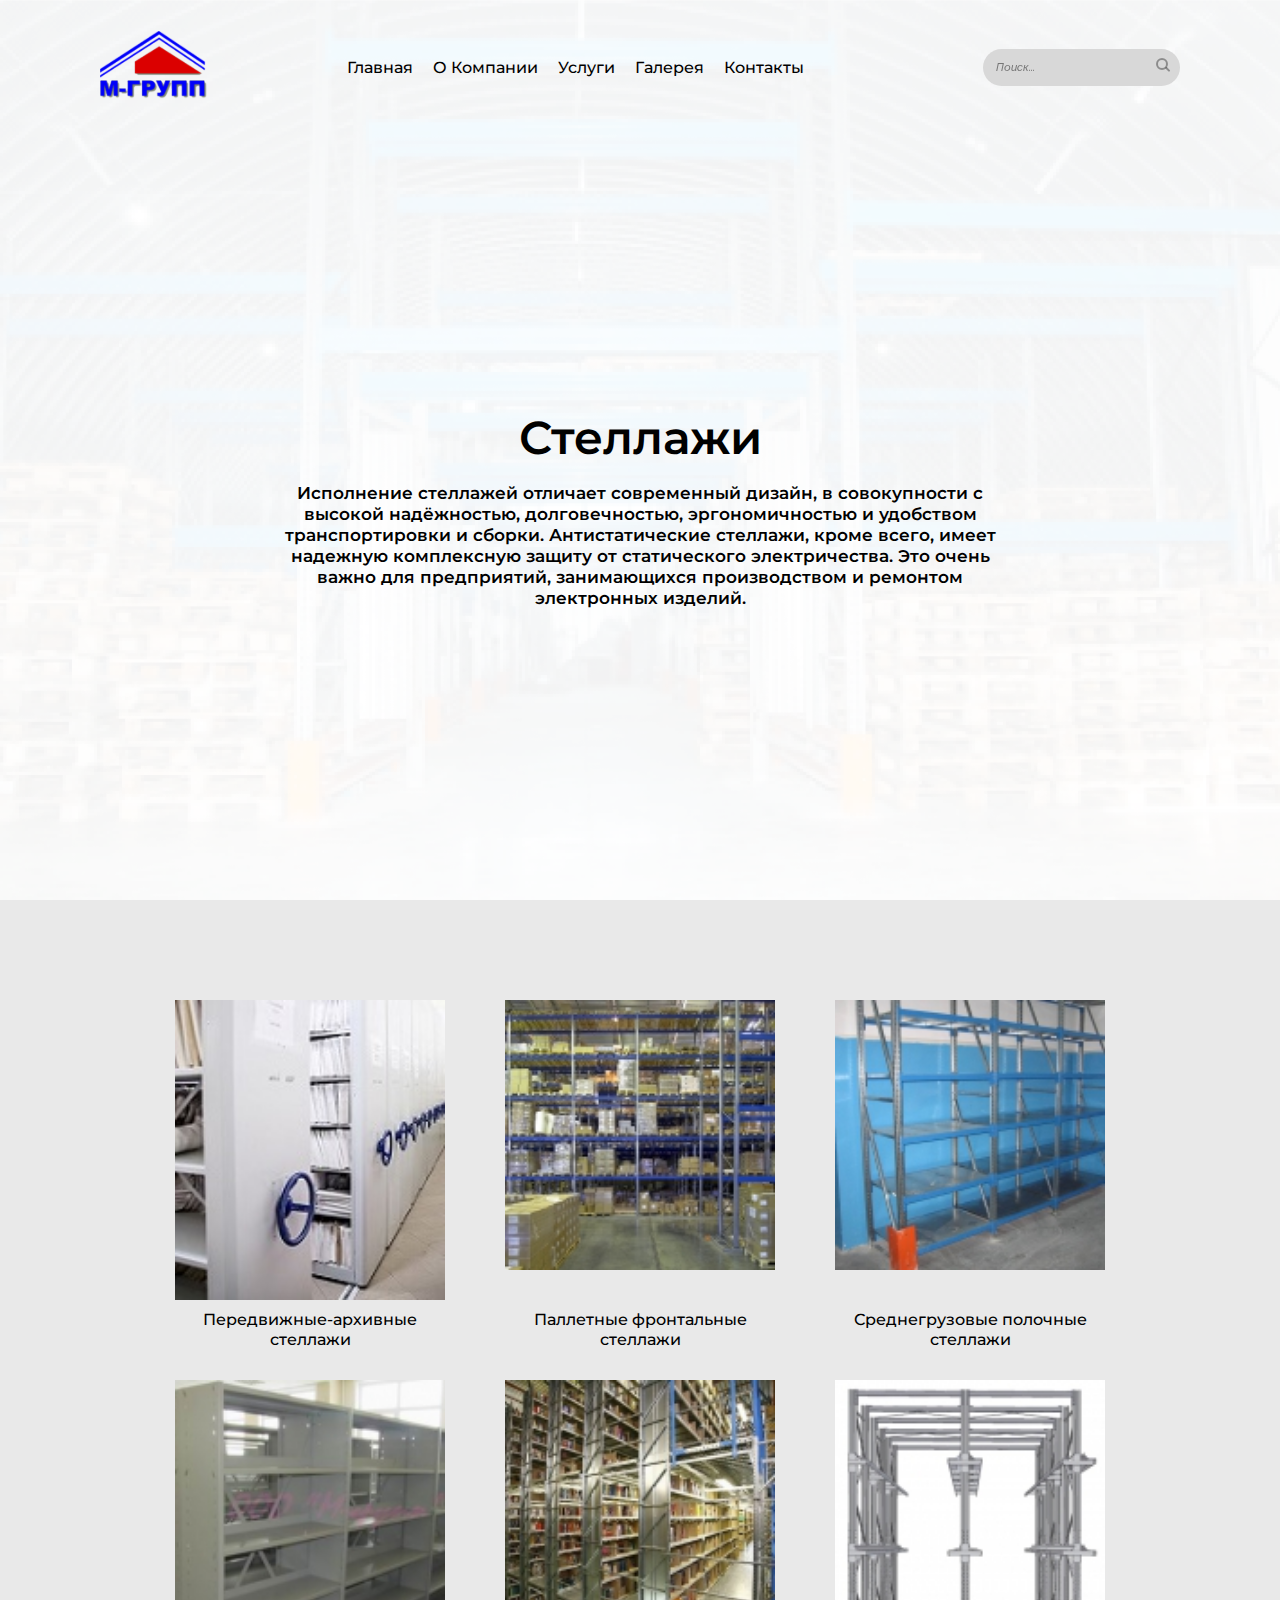
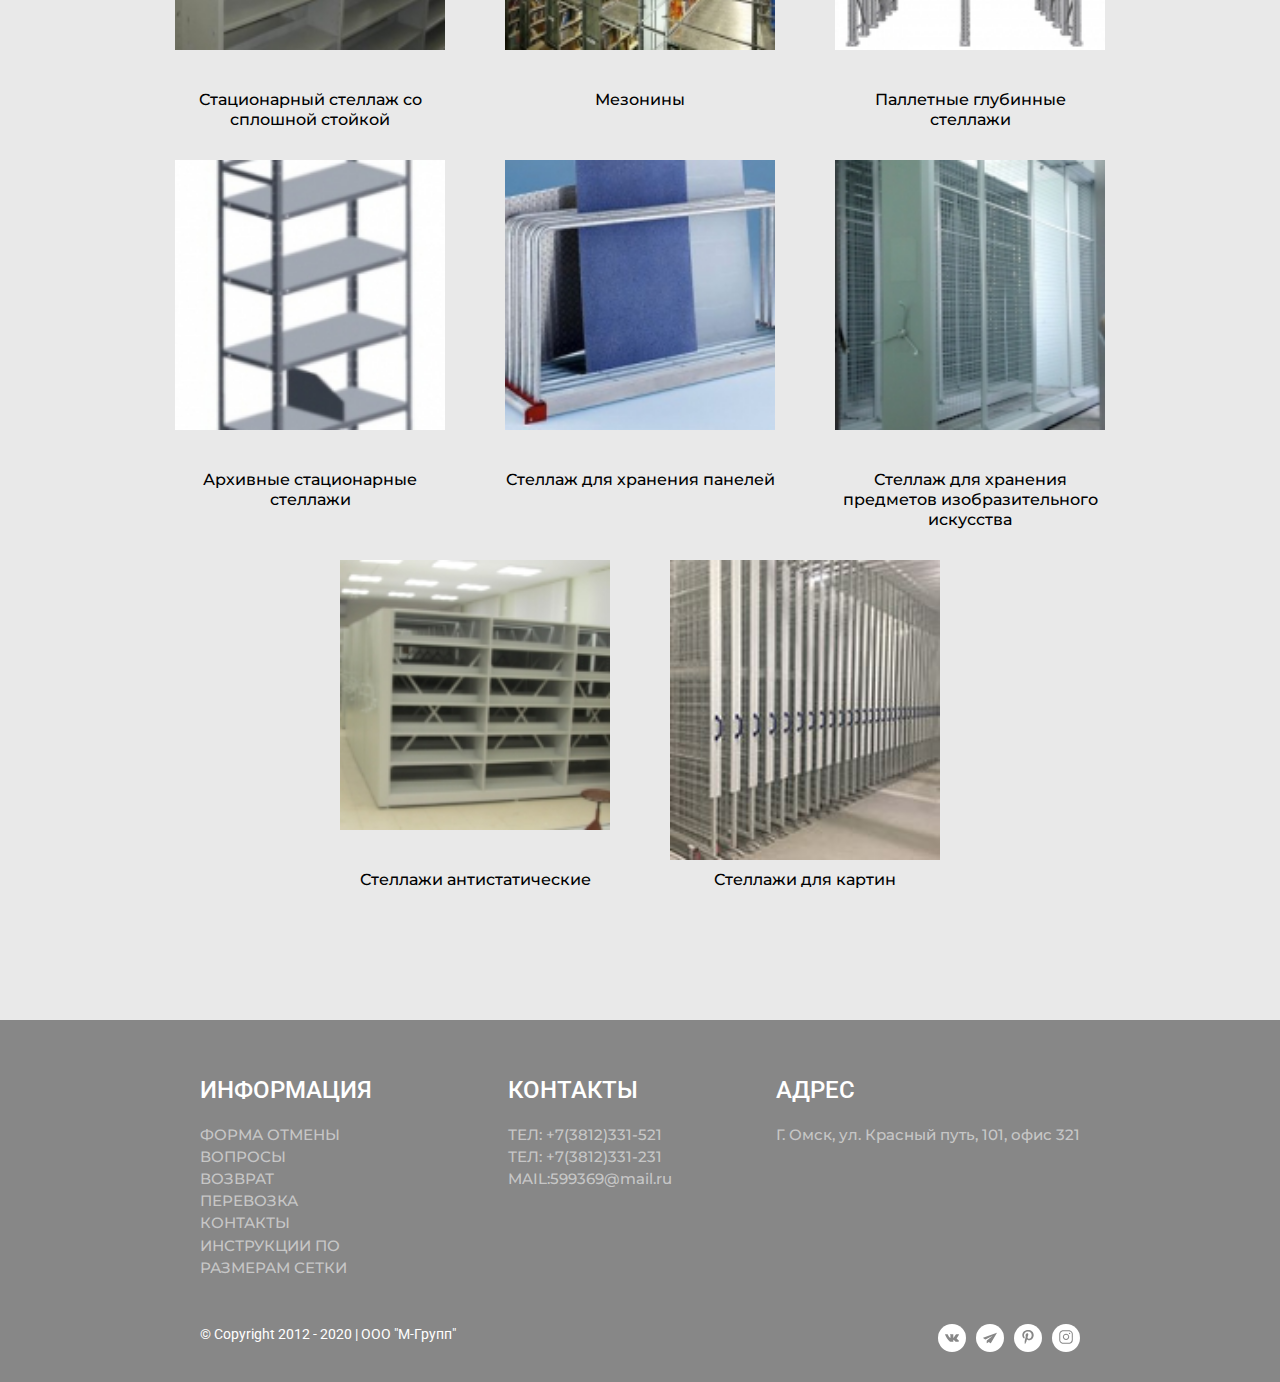
<file: pages/stellazhi.html>
<!DOCTYPE html>
<html lang="ru">
<head>
    <meta charset="UTF-8">
    <meta name="viewport" content="width=device-width, initial-scale=1.0">
    <title>М-групп-Стеллажи</title>
    <link rel="icon" href="../favicon.ico" type="image/x-icon">
    <link rel="shortcut icon" href="../favicon.ico" type="image/x-icon">
    <link href="https://fonts.googleapis.com/css2?family=Comfortaa:wght@400;700&family=Montserrat:wght@500;600&family=Raleway:ital,wght@1,500&family=Roboto:wght@500&display=swap" rel="stylesheet">
    <link rel="stylesheet" href="../css/normalize.css">
    <link rel="stylesheet" href="../css/style.css">
    <link rel="stylesheet" href="../css/stellazhy-style.css">
    <link rel="stylesheet" href="../css/media.css">
</head>
<body>
    <!--header-->
    <header class="header">
        <div class="container">
            <div class="header__inner">
                <div class="header-top">
                    <div class="header__logo">
                        <a href="../index.html"><img class="header__logo-image" src="../img/header/header-logo.svg" alt=""></a>
                    </div>
                    <div class="header__menu">
                        <ul class="header__list">
                            <li class="header__list-item"><a class="header__list-link" href="../index.html">Главная </a></li>
                            <li class="header__list-item"><a class="header__list-link" href="company.html">О Компании</a></li>
                            <li class="header__list-item submenu-link">
                                <a class="header__list-link" href="#">Услуги</a>
                                <ul class="header__submenu">
                                    <li class="header__list-item">
                                        <a href="stellazhi.html" class="header__list-link">Стеллажи</a>
                                    </li>
                                    <li class="header__list-item">
                                        <a href="shkafy.html" class="header__list-link">Шкафы</a>
                                    </li>
                                    <li class="header__list-item">
                                        <a href="teplicy.html" class="header__list-link">Теплицы</a>
                                    </li>
                                    <li class="header__list-item">
                                        <a href="zagrazhdeniya.html" class="header__list-link">Заграждения</a>
                                    </li>
                                </ul>
                            </li>
                            <li class="header__list-item"><a class="header__list-link" href="gallery.html">Галерея</a></li>
                            <li class="header__list-item"><a class="header__list-link" href="contacts.html">Контакты</a></li>
                        </ul>
                    </div>
                    <div class="header__search">
                        <input class="header__search-input" type="text" placeholder="Поиск...">
                        <div class="header__search-logo"><img src="../img/header/search-icon.svg" alt=""></div>
                    </div>
                    <div class="menu-block">
                      <div class="burger">
                        <a onclick="return false" href="#" class="menu-btn">
                        <span></span>
                        </a>
                      </div>
                      <nav class="menu-responsive_navigation">
                        <ul class="menu-responsive_list">
                            <li class="menu-responsive_list-item">
                                <a class="menu-responsive_link" href="../index.html">Главная</a>
                            </li>
                            <li class="menu-responsive_list-item">
                                <a class="menu-responsive_link" href="company.html">О компании</a>
                            </li>
                            <li class="menu-responsive_list-item">
                                <a class="menu-responsive_link" href="stellazhi.html">Стеллажи</a>
                            </li>
                            <li class="menu-responsive_list-item">
                                <a class="menu-responsive_link" href="shkafy.html">Шкафы</a>
                            </li>
                            <li class="menu-responsive_list-item">
                                <a class="menu-responsive_link" href="teplicy.html">Теплицы</a>
                            </li>
                            <li class="menu-responsive_list-item">
                                <a class="menu-responsive_link" href="zagrazhdeniya.html">Заграждения</a>
                            </li>
                            <li class="menu-responsive_list-item">
                                <a class="menu-responsive_link" href="gallery.html">Галерея</a>
                            </li>
                            <li class="menu-responsive_list-item">
                                <a class="menu-responsive_link" href="contacts.html">Контакты</a>
                            </li>
                        </ul> 
                      </nav>
                    </div>
                </div>
                <div class="header-bottom">
                     <div class="stellazhi-header_wrapper">
                        <div class="stellazhi-header_title">
                            Стеллажи
                        </div>
                        <p class="stellazhi-header_text">
                            Исполнение стеллажей отличает современный дизайн, в совокупности с высокой надёжностью, долговечностью, 
                            эргономичностью и удобством транспортировки и сборки.
                            Антистатические стеллажи, кроме всего, имеет надежную комплексную защиту от статического электричества.
                            Это очень важно для предприятий, занимающихся производством и ремонтом электронных изделий.
                        </p>
                    </div>
                </div>
            </div>
        </div>
    </header>
    <!--/header/-->

    <section class="stellazhi-content">
        <div class="container">
            <div class="stellazhi-content_inner">
                <div class="stellazhi-content_item">
                    <div class="stellazhi-content_img"><img src="../img/stellazhi/1.jpg" alt=""></div>
                    <div class="stellazhi-content_title"><a href="#">Передвижные-архивные стеллажи</a></div>
                </div>
                <div class="stellazhi-content_item">
                    <div class="stellazhi-content_img"><img src="../img/stellazhi/2.jpg" alt=""></div>
                    <div class="stellazhi-content_title"><a href="#">Паллетные фронтальные стеллажи</a></div>
                </div>
                <div class="stellazhi-content_item">
                    <div class="stellazhi-content_img"><img src="../img/stellazhi/3.jpg" alt=""></div>
                    <div class="stellazhi-content_title"><a href="#">Среднегрузовые полочные стеллажи</a></div>
                </div>
                <div class="stellazhi-content_item">
                    <div class="stellazhi-content_img"><img src="../img/stellazhi/4.jpg" alt=""></div>
                    <div class="stellazhi-content_title"><a href="#">Стационарный стеллаж со сплошной стойкой</a></div>
                </div>
                 <div class="stellazhi-content_item">
                    <div class="stellazhi-content_img"><img src="../img/stellazhi/5.jpg" alt=""></div>
                    <div class="stellazhi-content_title"><a href="#">Мезонины</a></div>
                </div>
                 <div class="stellazhi-content_item">
                    <div class="stellazhi-content_img"><img src="../img/stellazhi/6.jpg" alt=""></div>
                    <div class="stellazhi-content_title"><a href="#">Паллетные глубинные стеллажи</a></div>
                </div>
                 <div class="stellazhi-content_item">
                    <div class="stellazhi-content_img"><img src="../img/stellazhi/7.jpg" alt=""></div>
                    <div class="stellazhi-content_title"><a href="#">Архивные стационарные стеллажи</a></div>
                </div>
                 <div class="stellazhi-content_item">
                    <div class="stellazhi-content_img"><img src="../img/stellazhi/8.jpg" alt=""></div>
                    <div class="stellazhi-content_title"><a href="#">Стеллаж для хранения панелей</a></div>
                </div>
                 <div class="stellazhi-content_item">
                    <div class="stellazhi-content_img"><img src="../img/stellazhi/9.jpg" alt=""></div>
                    <div class="stellazhi-content_title"><a href="#">Стеллаж для хранения предметов изобразительного искусства</a></div>
                </div>
                 <div class="stellazhi-content_item">
                    <div class="stellazhi-content_img"><img src="../img/stellazhi/10.jpg" alt=""></div>
                    <div class="stellazhi-content_title"><a href="#">Стеллажи антистатические</a></div>
                </div>
                 <div class="stellazhi-content_item">
                    <div class="stellazhi-content_img"><img src="../img/stellazhi/11.jpg" alt=""></div>
                    <div class="stellazhi-content_title"><a href="#">Стеллажи для картин</a></div>
                </div>
            </div>
        </div>
    </section>

    <!--footer-->
    <footer class="footer footer-ste">
        <div class="container">
            <div class="footer-top">
                <div class="footer__item" id="footer__item1">
                    <div class="footer__title">ИНФОРМАЦИЯ</div>
                    <ul class="footer__list">
                        <li class="footer__list-item"><a class="footer__list-link" href="#">ФОРМА ОТМЕНЫ</a></li>
                        <li class="footer__list-item"><a class="footer__list-link" href="#">ВОПРОСЫ</a></li>
                        <li class="footer__list-item"><a class="footer__list-link" href="#">ВОЗВРАТ</a></li>
                        <li class="footer__list-item"><a class="footer__list-link" href="#">ПЕРЕВОЗКА</a></li>
                        <li class="footer__list-item"><a class="footer__list-link" href="#">КОНТАКТЫ</a></li>
                        <li class="footer__list-item"><a class="footer__list-link" href="#">ИНСТРУКЦИИ ПО РАЗМЕРАМ СЕТКИ</a></li>
                    </ul>
                </div>
                <div class="footer__item" id="footer__item2">
                    <div class="footer__title">КОНТАКТЫ</div>
                    <ul class="footer__list">
                        <li class="footer__list-item"><a class="footer__list-link" href="#">ТЕЛ: +7(3812)331-521</a></li>
                        <li class="footer__list-item"><a class="footer__list-link" href="#">ТЕЛ: +7(3812)331-231</a></li>
                        <li class="footer__list-item"><a class="footer__list-link" href="#">MAIL:599369@mail.ru </a></li>
                    </ul>
                </div>
                <div class="footer__item" id="footer__item3">
                    <div class="footer__title">АДРЕС</div>
                    <ul class="footer__list">
                        <li class="footer__list-item">Г. Омск, ул. Красный путь, 101, офис 321</li>
                    </ul>
                </div>
            </div>
            <div class="footer-bottom">
                <div class="footer__copy">© Copyright 2012 - 2020   |   ООО "М-Групп"  </div>
                <div class="footer__social">
                    <a href="#" class="footer__social-link">
                        <svg class="svg-logo" xmlns="http://www.w3.org/2000/svg" xmlns:xlink="http://www.w3.org/1999/xlink" version="1.1" width="400" height="400" viewBox="0 0 400 400" xml:space="preserve">
                            <desc>Created with Fabric.js 3.6.2</desc>
                            <defs>
                            </defs>
                            <g transform="matrix(3.57 0 0 3.57 200 200)" id="Layer_2"  >
                                <path style="stroke: transparent; stroke-width: 2; stroke-dasharray: none; stroke-linecap: butt; stroke-dashoffset: 0; stroke-linejoin: miter; stroke-miterlimit: 10; fill: rgb(135,135,135); fill-rule: nonzero; opacity: 1;"  transform=" translate(-32, -32)" d="M 50.51 33.68 l 9.37 -15.07 a 0.79 0.79 0 0 0 -0.67 -1.21 H 48.83 a 2.73 2.73 0 0 0 -2.32 1.29 L 38.63 31.36 H 37.19 V 17.2 a 0.58 0.58 0 0 0 -0.58 -0.58 H 24 a 0.43 0.43 0 0 0 -0.36 0.65 l 2.07 3.39 v 11 c -3.61 -0.17 -8.31 -8.88 -10.72 -14 a 0.55 0.55 0 0 0 -0.51 -0.32 H 4.59 a 0.58 0.58 0 0 0 -0.55 0.77 C 7.44 27.51 15.05 40 23 45.85 a 8.16 8.16 0 0 0 4.84 1.53 h 9.37 V 40.66 l 1.46 -1.25 L 46.21 47 a 1.19 1.19 0 0 0 0.85 0.35 h 9.77 A 3.06 3.06 0 0 0 59 42.16 Z" stroke-linecap="round" />
                            </g>
                        </svg>
                    </a>
                    <a href="#" class="footer__social-link">
                        <svg class="svg-logo" xmlns="http://www.w3.org/2000/svg" xmlns:xlink="http://www.w3.org/1999/xlink" version="1.1" width="400" height="400" viewBox="0 0 400 400" xml:space="preserve">
                        <desc>Created with Fabric.js 3.6.2</desc>
                        <defs>
                        </defs>
                        <g transform="matrix(3.57 0 0 3.57 200 200)" id="Layer_2"  >
                            <path style="stroke: transparent; stroke-width: 2; stroke-dasharray: none; stroke-linecap: round; stroke-dashoffset: 0; stroke-linejoin: miter; stroke-miterlimit: 10; fill: rgb(135,135,135); fill-rule: nonzero; opacity: 1;"  transform=" translate(-32.02, -32.01)" d="M 13.55 37.56 L 41.69 23.8 a 0.14 0.14 0 0 1 0.15 0.23 L 19.66 42 a 2.06 2.06 0 0 0 -0.77 1.6 v 8.81 a 0.41 0.41 0 0 0 0.61 0.36 l 7.75 -4.3 h 0 l 6.85 4.8 A 0.83 0.83 0 0 0 35.3 53 L 60 11.06 a 0.31 0.31 0 0 0 -0.37 -0.44 L 4.54 31 a 0.83 0.83 0 0 0 -0.19 1.45 l 7.11 5 A 2.06 2.06 0 0 0 13.55 37.56 Z" stroke-linecap="round" />
                        </g>
                        </svg>
                    </a>
                    <a class="footer__social-link" href="#">
                        <svg class="svg-logo" id="Bold" enable-background="new 0 0 24 24" height="512" viewBox="0 0 24 24" width="512" xmlns="http://www.w3.org/2000/svg"><path d="m12.326 0c-6.579.001-10.076 4.216-10.076 8.812 0 2.131 1.191 4.79 3.098 5.633.544.245.472-.054.94-1.844.037-.149.018-.278-.102-.417-2.726-3.153-.532-9.635 5.751-9.635 9.093 0 7.394 12.582 1.582 12.582-1.498 0-2.614-1.176-2.261-2.631.428-1.733 1.266-3.596 1.266-4.845 0-3.148-4.69-2.681-4.69 1.49 0 1.289.456 2.159.456 2.159s-1.509 6.096-1.789 7.235c-.474 1.928.064 5.049.111 5.318.029.148.195.195.288.073.149-.195 1.973-2.797 2.484-4.678.186-.685.949-3.465.949-3.465.503.908 1.953 1.668 3.498 1.668 4.596 0 7.918-4.04 7.918-9.053-.016-4.806-4.129-8.402-9.423-8.402z"/></svg>
                    </a>
                    <a class="footer__social-link" href="#">
                        <svg class="svg-logo" enable-background="new 0 0 512 512" id="Layer_1" version="1.1" viewBox="0 0 512 512" xml:space="preserve" xmlns="http://www.w3.org/2000/svg" xmlns:xlink="http://www.w3.org/1999/xlink">
                        <g><path d="M505,257c0,34.8-0.7,69.7,0.2,104.5c1.5,61.6-37.2,109.2-86.5,130.4c-19.8,8.5-40.6,13-62.1,13c-67.3,0.1-134.7,1-202-0.3   c-50.7-1-92.4-22.2-122.3-64c-15.7-22-23.2-47-23.2-74.1c0-71.7,0-143.3,0-215c0-58.5,28.5-99.4,79.1-126C110.2,14,134.1,9.1,159,9   c65.3,0,130.7-0.4,196,0.2c50.7,0.4,93,19.8,124.2,60.6c17.4,22.8,25.8,49,25.8,77.8C505,184,505,220.5,505,257z M46,257   c0,36.7,0,73.3,0,110c0,16.4,3.8,31.8,12.3,45.7c22.3,36.5,56,54.3,97.8,55c67.1,1,134.3,0.4,201.5,0.2c16.5,0,32.5-3.4,47.4-10.5   c40.6-19.4,63.3-50.3,63.1-96.7c-0.4-71-0.1-142-0.1-213c0-20.1-5.7-38.5-17.6-54.7c-23-31.1-54.8-46.4-92.8-46.8   c-67-0.8-134-0.3-201-0.2c-14.3,0-28.1,2.9-41.5,7.9c-36.8,13.7-71,48.4-69.4,99.5C46.9,188,46,222.5,46,257z"/>
                        <path d="M257.6,363c-64.5,0-116.5-51.4-116.6-115.4c-0.1-63,52.3-114.6,116.4-114.6c64.3-0.1,116.5,51.4,116.6,114.9   C374,311.3,321.9,362.9,257.6,363z M257.6,326c43.9,0,79.5-35.1,79.4-78.3c-0.1-42.8-35.7-77.8-79.4-77.8   c-43.9,0-79.7,34.9-79.7,78C178,291.1,213.7,326.1,257.6,326z"/>
                        <path d="M387.5,98c13.5,0,24.5,11.5,24.5,25.6c-0.1,14.1-11.2,25.5-24.7,25.4c-13.3-0.1-24.2-11.5-24.2-25.3   C363,109.6,374,98,387.5,98z"/></g></svg>
                    </a>
                </div>
            </div>

        </div>
    </footer>
    <!--/footer/-->

<script src="../js/jquery.js"></script>
<script src="../js/jquery.magnific-popup.min.js"></script>
<script src="https://unpkg.com/swiper/swiper-bundle.min.js"></script>
<script src="../libs/slick/slick.min.js"></script>
<script src="../js/main.js"></script>


</body>
</html>
</file>
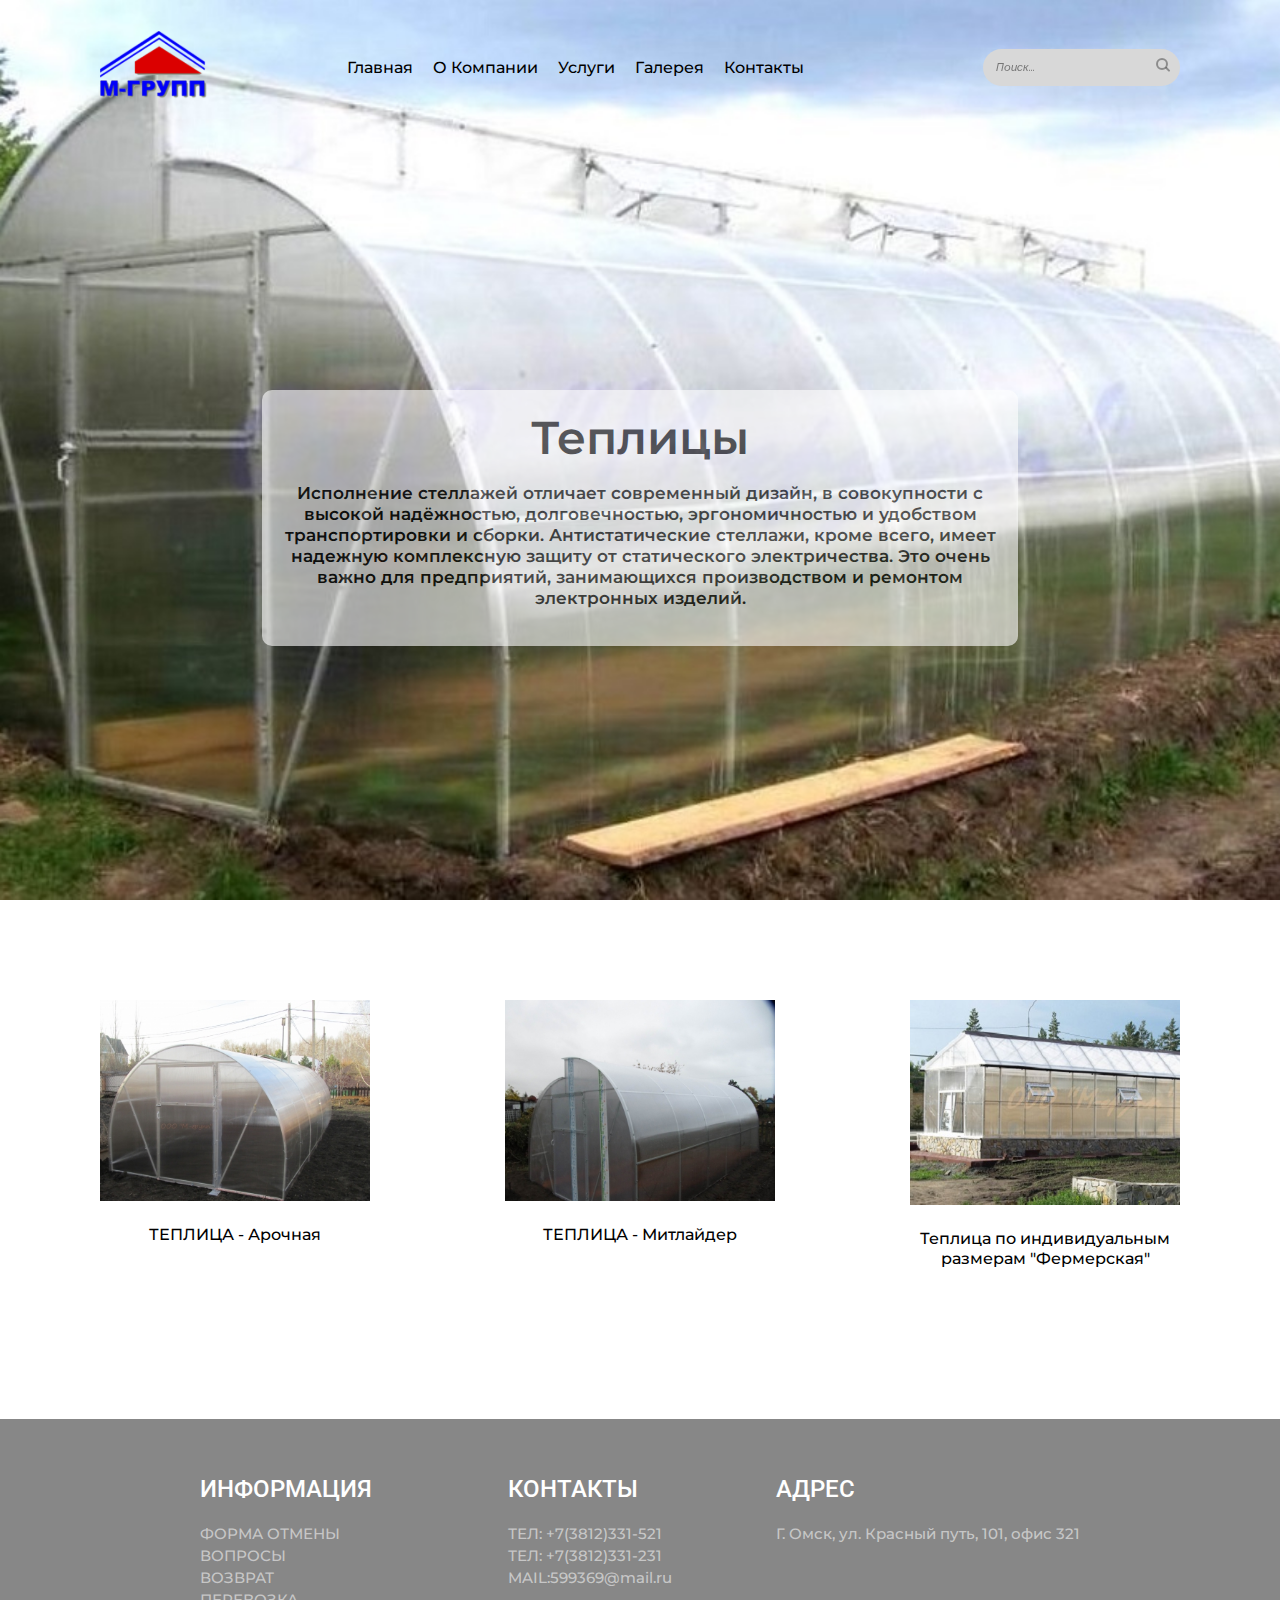
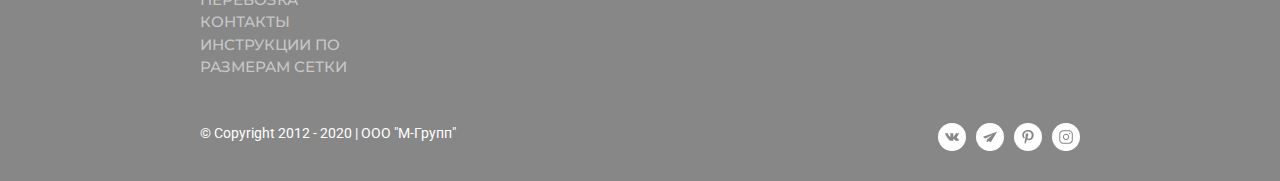
<file: pages/teplicy.html>
<!DOCTYPE html>
<html lang="ru">
<head>
    <meta charset="UTF-8">
    <meta name="viewport" content="width=device-width, initial-scale=1.0">
    <title>М-групп-Теплицы</title>
    <link rel="icon" href="../favicon.ico" type="image/x-icon">
    <link rel="shortcut icon" href="../favicon.ico" type="image/x-icon">
    <link href="https://fonts.googleapis.com/css2?family=Comfortaa:wght@400;700&family=Montserrat:wght@500;600&family=Raleway:ital,wght@1,500&family=Roboto:wght@500&display=swap" rel="stylesheet">
    <link rel="stylesheet" href="../css/normalize.css">
    <link rel="stylesheet" href="../css/style.css">
    <link rel="stylesheet" href="../css/tepl-style.css">
    <link rel="stylesheet" href="../css/media.css">
</head>
<body>
    <!--header-->
    <header class="header">
        <div class="container">
            <div class="header__inner">
                <div class="header-top">
                    <div class="header__logo">
                        <a href="../index.html"><img class="header__logo-image" src="../img/header/header-logo.svg" alt=""></a>
                    </div>
                    <div class="header__menu">
                        <ul class="header__list">
                            <li class="header__list-item"><a class="header__list-link" href="../index.html">Главная </a></li>
                            <li class="header__list-item"><a class="header__list-link" href="company.html">О Компании</a></li>
                            <li class="header__list-item submenu-link">
                                <a class="header__list-link" href="#">Услуги</a>
                                 <ul class="header__submenu">
                                    <li class="header__list-item">
                                        <a href="stellazhi.html" class="header__list-link">Стеллажи</a>
                                    </li>
                                    <li class="header__list-item">
                                        <a href="shkafy.html" class="header__list-link">Шкафы</a>
                                    </li>
                                    <li class="header__list-item">
                                        <a href="teplicy.html" class="header__list-link">Теплицы</a>
                                    </li>
                                    <li class="header__list-item">
                                        <a href="zagrazhdeniya.html" class="header__list-link">Заграждения</a>
                                    </li>
                                </ul>
                            </li>
                            <li class="header__list-item"><a class="header__list-link" href="gallery.html">Галерея</a></li>
                            <li class="header__list-item"><a class="header__list-link" href="contacts.html">Контакты</a></li>
                        </ul>
                    </div>
                    <div class="header__search">
                        <input class="header__search-input" type="text" placeholder="Поиск...">
                        <div class="header__search-logo"><img src="../img/header/search-icon.svg" alt=""></div>
                    </div>
                    <div class="menu-block">
                      <div class="burger">
                        <a onclick="return false" href="#" class="menu-btn">
                        <span></span>
                        </a>
                      </div>
                      <nav class="menu-responsive_navigation">
                        <ul class="menu-responsive_list">
                            <li class="menu-responsive_list-item">
                                <a class="menu-responsive_link" href="../index.html">Главная</a>
                            </li>
                            <li class="menu-responsive_list-item">
                                <a class="menu-responsive_link" href="company.html">О компании</a>
                            </li>
                            <li class="menu-responsive_list-item">
                                <a class="menu-responsive_link" href="stellazhi.html">Стеллажи</a>
                            </li>
                            <li class="menu-responsive_list-item">
                                <a class="menu-responsive_link" href="shkafy.html">Шкафы</a>
                            </li>
                            <li class="menu-responsive_list-item">
                                <a class="menu-responsive_link" href="teplicy.html">Теплицы</a>
                            </li>
                            <li class="menu-responsive_list-item">
                                <a class="menu-responsive_link" href="zagrazhdeniya.html">Заграждения</a>
                            </li>
                            <li class="menu-responsive_list-item">
                                <a class="menu-responsive_link" href="gallery.html">Галерея</a>
                            </li>
                            <li class="menu-responsive_list-item">
                                <a class="menu-responsive_link" href="contacts.html">Контакты</a>
                            </li>
                        </ul> 
                      </nav>
                    </div>
                </div>
                <div class="header-bottom">
                    <div class="teplicy-header_wrapper">
                        <div class="teplicy-header_title">
                            Теплицы
                        </div>
                        <p class="teplicy-header_text">
                            Исполнение стеллажей отличает современный дизайн, в совокупности с высокой надёжностью, долговечностью, 
                            эргономичностью и удобством транспортировки и сборки.
                            Антистатические стеллажи, кроме всего, имеет надежную комплексную защиту от статического электричества. 
                            Это очень важно для предприятий, занимающихся производством и ремонтом электронных изделий.
                        </p>
                    </div>
                </div>
            </div>
        </div>
    </header>
    <!--/header/-->

    <section class="teplicy-content">
        <div class="container">
            <div class="teplicy-content_inner">
                <div class="teplicy-content_item">
                    <div class="teplicy-content_img"><img src="../img/teplicy/1.jpg" alt=""></div>
                    <div class="teplicy-content_title"><a href="#">ТЕПЛИЦА - Арочная</a></div>
                </div>
                <div class="teplicy-content_item">
                    <div class="teplicy-content_img"><img src="../img/teplicy/2.jpg" alt=""></div>
                    <div class="teplicy-content_title"><a href="#">ТЕПЛИЦА - Митлайдер</a></div>
                </div>
                <div class="teplicy-content_item">
                    <div class="teplicy-content_img"><img src="../img/teplicy/3.jpg" alt=""></div>
                    <div class="teplicy-content_title"><a href="#">Теплица по индивидуальным размерам "Фермерская"</a></div>
                </div>
            </div>
        </div>
    </section>
    
    <!--footer-->
    <footer class="footer">
        <div class="container">
            <div class="footer-top">
                <div class="footer__item" id="footer__item1">
                    <div class="footer__title">ИНФОРМАЦИЯ</div>
                    <ul class="footer__list">
                       <li class="footer__list-item"><a class="footer__list-link" href="#">ФОРМА ОТМЕНЫ</a></li>
                        <li class="footer__list-item"><a class="footer__list-link" href="#">ВОПРОСЫ</a></li>
                        <li class="footer__list-item"><a class="footer__list-link" href="#">ВОЗВРАТ</a></li>
                        <li class="footer__list-item"><a class="footer__list-link" href="#">ПЕРЕВОЗКА</a></li>
                        <li class="footer__list-item"><a class="footer__list-link" href="#">КОНТАКТЫ</a></li>
                        <li class="footer__list-item"><a class="footer__list-link" href="#">ИНСТРУКЦИИ ПО РАЗМЕРАМ СЕТКИ</a></li>
                    </ul>
                </div>
                <div class="footer__item" id="footer__item2">
                    <div class="footer__title">КОНТАКТЫ</div>
                    <ul class="footer__list">
                        <li class="footer__list-item"><a class="footer__list-link" href="#">ТЕЛ: +7(3812)331-521</a></li>
                        <li class="footer__list-item"><a class="footer__list-link" href="#">ТЕЛ: +7(3812)331-231</a></li>
                        <li class="footer__list-item"><a class="footer__list-link" href="#">MAIL:599369@mail.ru </a></li>
                    </ul>
                </div>
                <div class="footer__item" id="footer__item3">
                    <div class="footer__title">АДРЕС</div>
                    <ul class="footer__list">
                        <li class="footer__list-item">Г. Омск, ул. Красный путь, 101, офис 321</li>
                    </ul>
                </div>
            </div>
            <div class="footer-bottom">
                <div class="footer__copy">© Copyright 2012 - 2020   |   ООО "М-Групп"  </div>
                <div class="footer__social">
                    <a href="#" class="footer__social-link">
                        <svg class="svg-logo" xmlns="http://www.w3.org/2000/svg" xmlns:xlink="http://www.w3.org/1999/xlink" version="1.1" width="400" height="400" viewBox="0 0 400 400" xml:space="preserve">
                            <desc>Created with Fabric.js 3.6.2</desc>
                            <defs>
                            </defs>
                            <g transform="matrix(3.57 0 0 3.57 200 200)" id="Layer_2"  >
                                <path style="stroke: transparent; stroke-width: 2; stroke-dasharray: none; stroke-linecap: butt; stroke-dashoffset: 0; stroke-linejoin: miter; stroke-miterlimit: 10; fill: rgb(135,135,135); fill-rule: nonzero; opacity: 1;"  transform=" translate(-32, -32)" d="M 50.51 33.68 l 9.37 -15.07 a 0.79 0.79 0 0 0 -0.67 -1.21 H 48.83 a 2.73 2.73 0 0 0 -2.32 1.29 L 38.63 31.36 H 37.19 V 17.2 a 0.58 0.58 0 0 0 -0.58 -0.58 H 24 a 0.43 0.43 0 0 0 -0.36 0.65 l 2.07 3.39 v 11 c -3.61 -0.17 -8.31 -8.88 -10.72 -14 a 0.55 0.55 0 0 0 -0.51 -0.32 H 4.59 a 0.58 0.58 0 0 0 -0.55 0.77 C 7.44 27.51 15.05 40 23 45.85 a 8.16 8.16 0 0 0 4.84 1.53 h 9.37 V 40.66 l 1.46 -1.25 L 46.21 47 a 1.19 1.19 0 0 0 0.85 0.35 h 9.77 A 3.06 3.06 0 0 0 59 42.16 Z" stroke-linecap="round" />
                            </g>
                        </svg>
                    </a>
                    <a href="#" class="footer__social-link">
                        <svg class="svg-logo" xmlns="http://www.w3.org/2000/svg" xmlns:xlink="http://www.w3.org/1999/xlink" version="1.1" width="400" height="400" viewBox="0 0 400 400" xml:space="preserve">
                        <desc>Created with Fabric.js 3.6.2</desc>
                        <defs>
                        </defs>
                        <g transform="matrix(3.57 0 0 3.57 200 200)" id="Layer_2"  >
                            <path style="stroke: transparent; stroke-width: 2; stroke-dasharray: none; stroke-linecap: round; stroke-dashoffset: 0; stroke-linejoin: miter; stroke-miterlimit: 10; fill: rgb(135,135,135); fill-rule: nonzero; opacity: 1;"  transform=" translate(-32.02, -32.01)" d="M 13.55 37.56 L 41.69 23.8 a 0.14 0.14 0 0 1 0.15 0.23 L 19.66 42 a 2.06 2.06 0 0 0 -0.77 1.6 v 8.81 a 0.41 0.41 0 0 0 0.61 0.36 l 7.75 -4.3 h 0 l 6.85 4.8 A 0.83 0.83 0 0 0 35.3 53 L 60 11.06 a 0.31 0.31 0 0 0 -0.37 -0.44 L 4.54 31 a 0.83 0.83 0 0 0 -0.19 1.45 l 7.11 5 A 2.06 2.06 0 0 0 13.55 37.56 Z" stroke-linecap="round" />
                        </g>
                        </svg>
                    </a>
                    <a class="footer__social-link" href="#">
                        <svg class="svg-logo" id="Bold" enable-background="new 0 0 24 24" height="512" viewBox="0 0 24 24" width="512" xmlns="http://www.w3.org/2000/svg"><path d="m12.326 0c-6.579.001-10.076 4.216-10.076 8.812 0 2.131 1.191 4.79 3.098 5.633.544.245.472-.054.94-1.844.037-.149.018-.278-.102-.417-2.726-3.153-.532-9.635 5.751-9.635 9.093 0 7.394 12.582 1.582 12.582-1.498 0-2.614-1.176-2.261-2.631.428-1.733 1.266-3.596 1.266-4.845 0-3.148-4.69-2.681-4.69 1.49 0 1.289.456 2.159.456 2.159s-1.509 6.096-1.789 7.235c-.474 1.928.064 5.049.111 5.318.029.148.195.195.288.073.149-.195 1.973-2.797 2.484-4.678.186-.685.949-3.465.949-3.465.503.908 1.953 1.668 3.498 1.668 4.596 0 7.918-4.04 7.918-9.053-.016-4.806-4.129-8.402-9.423-8.402z"/></svg>
                    </a>
                    <a class="footer__social-link" href="#">
                        <svg class="svg-logo" enable-background="new 0 0 512 512" id="Layer_1" version="1.1" viewBox="0 0 512 512" xml:space="preserve" xmlns="http://www.w3.org/2000/svg" xmlns:xlink="http://www.w3.org/1999/xlink">
                        <g><path d="M505,257c0,34.8-0.7,69.7,0.2,104.5c1.5,61.6-37.2,109.2-86.5,130.4c-19.8,8.5-40.6,13-62.1,13c-67.3,0.1-134.7,1-202-0.3   c-50.7-1-92.4-22.2-122.3-64c-15.7-22-23.2-47-23.2-74.1c0-71.7,0-143.3,0-215c0-58.5,28.5-99.4,79.1-126C110.2,14,134.1,9.1,159,9   c65.3,0,130.7-0.4,196,0.2c50.7,0.4,93,19.8,124.2,60.6c17.4,22.8,25.8,49,25.8,77.8C505,184,505,220.5,505,257z M46,257   c0,36.7,0,73.3,0,110c0,16.4,3.8,31.8,12.3,45.7c22.3,36.5,56,54.3,97.8,55c67.1,1,134.3,0.4,201.5,0.2c16.5,0,32.5-3.4,47.4-10.5   c40.6-19.4,63.3-50.3,63.1-96.7c-0.4-71-0.1-142-0.1-213c0-20.1-5.7-38.5-17.6-54.7c-23-31.1-54.8-46.4-92.8-46.8   c-67-0.8-134-0.3-201-0.2c-14.3,0-28.1,2.9-41.5,7.9c-36.8,13.7-71,48.4-69.4,99.5C46.9,188,46,222.5,46,257z"/>
                        <path d="M257.6,363c-64.5,0-116.5-51.4-116.6-115.4c-0.1-63,52.3-114.6,116.4-114.6c64.3-0.1,116.5,51.4,116.6,114.9   C374,311.3,321.9,362.9,257.6,363z M257.6,326c43.9,0,79.5-35.1,79.4-78.3c-0.1-42.8-35.7-77.8-79.4-77.8   c-43.9,0-79.7,34.9-79.7,78C178,291.1,213.7,326.1,257.6,326z"/>
                        <path d="M387.5,98c13.5,0,24.5,11.5,24.5,25.6c-0.1,14.1-11.2,25.5-24.7,25.4c-13.3-0.1-24.2-11.5-24.2-25.3   C363,109.6,374,98,387.5,98z"/></g></svg>
                    </a>
                </div>
            </div>
        </div>
    </footer>
    <!--/footer/-->

<script src="../js/jquery.js"></script>
<script src="../js/jquery.magnific-popup.min.js"></script>
<script src="https://unpkg.com/swiper/swiper-bundle.min.js"></script>
<script src="../libs/slick/slick.min.js"></script>
<script src="../js/main.js"></script>

</body>
</html>
</file>
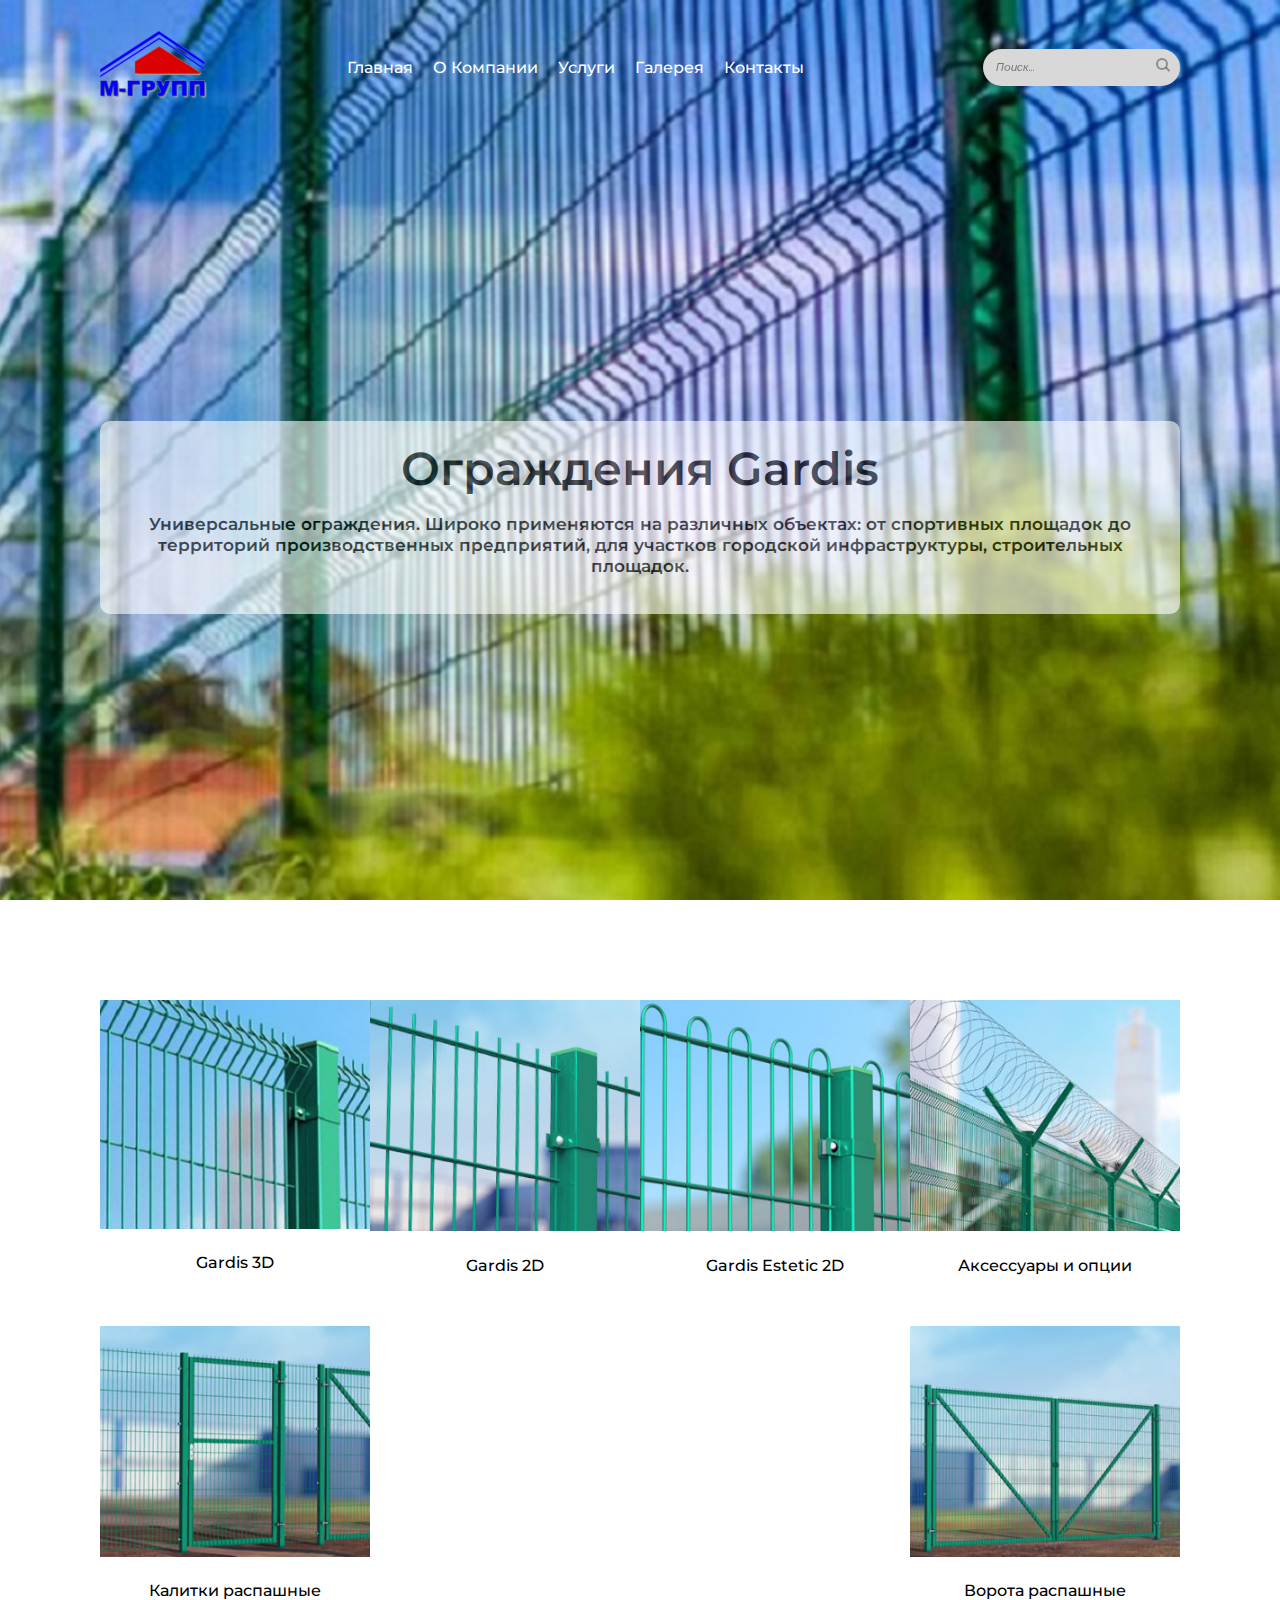
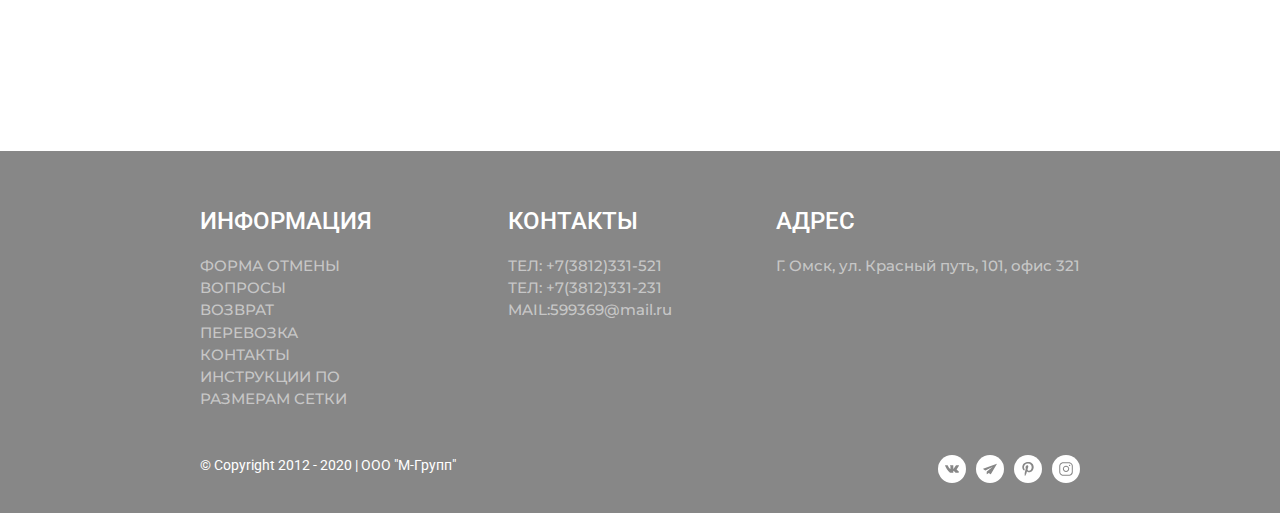
<file: pages/zagrazhdeniya.html>
<!DOCTYPE html>
<html lang="ru">
<head>
    <meta charset="UTF-8">
    <meta name="viewport" content="width=device-width, initial-scale=1.0">
    <title>М-групп-Заграждения</title>
    <link rel="icon" href="../favicon.ico" type="image/x-icon">
    <link rel="shortcut icon" href="../favicon.ico" type="image/x-icon">
    <link href="https://fonts.googleapis.com/css2?family=Comfortaa:wght@400;700&family=Montserrat:wght@500;600&family=Raleway:ital,wght@1,500&family=Roboto:wght@500&display=swap" rel="stylesheet">
    <link rel="stylesheet" href="../css/normalize.css">
    <link rel="stylesheet" href="../css/style.css">
    <link rel="stylesheet" href="../css/zagrazhdeniya-style.css">
    <link rel="stylesheet" href="../css/media.css">
</head>
<body>
    <!--header-->
    <header class="header">
        <div class="container">
            <div class="header__inner">
                <div class="header-top">
                    <div class="header__logo">
                        <a href="../index.html"><img class="header__logo-image" src="../img/header/header-logo.svg" alt=""></a>
                    </div>
                    <div class="header__menu">
                        <ul class="header__list">
                            <li class="header__list-item"><a class="header__list-link" href="../index.html" id="zagr-header__list-link">Главная </a></li>
                            <li class="header__list-item"><a class="header__list-link" href="company.html" id="zagr-header__list-link">О Компании</a></li>
                            <li class="header__list-item submenu-link">
                                <a class="header__list-link" id="zagr-header__list-link" href="#">Услуги</a>
                                <ul class="header__submenu">
                                    <li class="header__list-item">
                                        <a href="stellazhi.html" class="header__list-link" id="zagr-header__list-link">Стеллажи</a>
                                    </li>
                                    <li class="header__list-item">
                                        <a href="shkafy.html" class="header__list-link" id="zagr-header__list-link">Шкафы</a>
                                    </li>
                                    <li class="header__list-item">
                                        <a href="teplicy.html" class="header__list-link" id="zagr-header__list-link">Теплицы</a>
                                    </li>
                                    <li class="header__list-item">
                                        <a href="zagrazhdeniya.html" class="header__list-link" id="zagr-header__list-link">Заграждения</a>
                                    </li>
                                </ul>
                            </li>
                            <li class="header__list-item"><a class="header__list-link" id="zagr-header__list-link" href="gallery.html">Галерея</a></li>
                            <li class="header__list-item"><a class="header__list-link" id="zagr-header__list-link" href="contacts.html">Контакты</a></li>
                        </ul>
                    </div>
                    <div class="header__search">
                        <input class="header__search-input" type="text" placeholder="Поиск...">
                        <div class="header__search-logo"><img src="../img/header/search-icon.svg" alt=""></div>
                    </div>
                    <div class="menu-block">
                      <div class="burger">
                        <a onclick="return false" href="#" class="menu-btn">
                        <span></span>
                        </a>
                      </div>
                      <nav class="menu-responsive_navigation">
                        <ul class="menu-responsive_list">
                            <li class="menu-responsive_list-item">
                                <a class="menu-responsive_link" href="../index.html">Главная</a>
                            </li>
                            <li class="menu-responsive_list-item">
                                <a class="menu-responsive_link" href="company.html">О компании</a>
                            </li>
                            <li class="menu-responsive_list-item">
                                <a class="menu-responsive_link" href="stellazhi.html">Стеллажи</a>
                            </li>
                            <li class="menu-responsive_list-item">
                                <a class="menu-responsive_link" href="shkafy.html">Шкафы</a>
                            </li>
                            <li class="menu-responsive_list-item">
                                <a class="menu-responsive_link" href="teplicy.html">Теплицы</a>
                            </li>
                            <li class="menu-responsive_list-item">
                                <a class="menu-responsive_link" href="zagrazhdeniya.html">Заграждения</a>
                            </li>
                            <li class="menu-responsive_list-item">
                                <a class="menu-responsive_link" href="gallery.html">Галерея</a>
                            </li>
                            <li class="menu-responsive_list-item">
                                <a class="menu-responsive_link" href="contacts.html">Контакты</a>
                            </li>
                        </ul> 
                      </nav>
                    </div>
                </div>
               <div class="header-bottom">
                    <div class="zagr-header_wrapper">
                        <div class="zagr-header_title">
                            Ограждения Gardis
                        </div>
                        <p class="zagr-header_text">
                            Универсальные ограждения. Широко применяются на различных объектах: 
                            от спортивных площадок до территорий производственных предприятий, 
                            для участков городской инфраструктуры, строительных площадок.
                        </p>
                    </div>
                </div>
            </div>
        </div>
    </header>
    
    <section class="zagr-content">
        <div class="container">
            <div class="zagr-content_inner">
                <div class="zagr-content_item">
                    <div class="zagr-content_img"><img src="../img/zagrazhdeniya/1.jpg" alt=""></div>
                    <div class="zagr-content_title"><a href="#">Gardis 3D</a></div>
                </div>
                <div class="zagr-content_item">
                    <div class="zagr-content_img"><img src="../img/zagrazhdeniya/2.jpg" alt=""></div>
                    <div class="zagr-content_title"><a href="#">Gardis 2D</a></div>
                </div>
                <div class="zagr-content_item">
                    <div class="zagr-content_img"><img src="../img/zagrazhdeniya/3.jpg" alt=""></div>
                    <div class="zagr-content_title"><a href="#">Gardis Estetic 2D</a></div>
                </div>
                <div class="zagr-content_item">
                    <div class="zagr-content_img"><img src="../img/zagrazhdeniya/4.jpg" alt=""></div>
                    <div class="zagr-content_title"><a href="#">Аксессуары и опции</a></div>
                </div>
                 <div class="zagr-content_item">
                    <div class="zagr-content_img"><img src="../img/zagrazhdeniya/5.jpg" alt=""></div>
                    <div class="zagr-content_title"><a href="#">Калитки распашные</a></div>
                </div>
                 <div class="zagr-content_item">
                    <div class="zagr-content_img"><img src="../img/zagrazhdeniya/6.jpg" alt=""></div>
                    <div class="zagr-content_title"><a href="#">Ворота распашные</a></div>
                </div>
            </div>
        </div>
    </section>

    <!--footer-->
    <footer class="footer">
        <div class="container">
            <div class="footer-top">
                <div class="footer__item" id="footer__item1">
                    <div class="footer__title">ИНФОРМАЦИЯ</div>
                    <ul class="footer__list">
                       <li class="footer__list-item"><a class="footer__list-link" href="#">ФОРМА ОТМЕНЫ</a></li>
                        <li class="footer__list-item"><a class="footer__list-link" href="#">ВОПРОСЫ</a></li>
                        <li class="footer__list-item"><a class="footer__list-link" href="#">ВОЗВРАТ</a></li>
                        <li class="footer__list-item"><a class="footer__list-link" href="#">ПЕРЕВОЗКА</a></li>
                        <li class="footer__list-item"><a class="footer__list-link" href="#">КОНТАКТЫ</a></li>
                        <li class="footer__list-item"><a class="footer__list-link" href="#">ИНСТРУКЦИИ ПО РАЗМЕРАМ СЕТКИ</a></li>
                    </ul>
                </div>
                <div class="footer__item" id="footer__item2">
                    <div class="footer__title">КОНТАКТЫ</div>
                    <ul class="footer__list">
                        <li class="footer__list-item"><a class="footer__list-link" href="#">ТЕЛ: +7(3812)331-521</a></li>
                        <li class="footer__list-item"><a class="footer__list-link" href="#">ТЕЛ: +7(3812)331-231</a></li>
                        <li class="footer__list-item"><a class="footer__list-link" href="#">MAIL:599369@mail.ru </a></li>
                    </ul>
                </div>
                <div class="footer__item" id="footer__item3">
                    <div class="footer__title">АДРЕС</div>
                    <ul class="footer__list">
                        <li class="footer__list-item">Г. Омск, ул. Красный путь, 101, офис 321</li>
                    </ul>
                </div>
            </div>
            <div class="footer-bottom">
                <div class="footer__copy">© Copyright 2012 - 2020   |   ООО "М-Групп"  </div>
                <div class="footer__social">
                    <a href="#" class="footer__social-link">
                        <svg class="svg-logo" xmlns="http://www.w3.org/2000/svg" xmlns:xlink="http://www.w3.org/1999/xlink" version="1.1" width="400" height="400" viewBox="0 0 400 400" xml:space="preserve">
                            <desc>Created with Fabric.js 3.6.2</desc>
                            <defs>
                            </defs>
                            <g transform="matrix(3.57 0 0 3.57 200 200)" id="Layer_2"  >
                                <path style="stroke: transparent; stroke-width: 2; stroke-dasharray: none; stroke-linecap: butt; stroke-dashoffset: 0; stroke-linejoin: miter; stroke-miterlimit: 10; fill: rgb(135,135,135); fill-rule: nonzero; opacity: 1;"  transform=" translate(-32, -32)" d="M 50.51 33.68 l 9.37 -15.07 a 0.79 0.79 0 0 0 -0.67 -1.21 H 48.83 a 2.73 2.73 0 0 0 -2.32 1.29 L 38.63 31.36 H 37.19 V 17.2 a 0.58 0.58 0 0 0 -0.58 -0.58 H 24 a 0.43 0.43 0 0 0 -0.36 0.65 l 2.07 3.39 v 11 c -3.61 -0.17 -8.31 -8.88 -10.72 -14 a 0.55 0.55 0 0 0 -0.51 -0.32 H 4.59 a 0.58 0.58 0 0 0 -0.55 0.77 C 7.44 27.51 15.05 40 23 45.85 a 8.16 8.16 0 0 0 4.84 1.53 h 9.37 V 40.66 l 1.46 -1.25 L 46.21 47 a 1.19 1.19 0 0 0 0.85 0.35 h 9.77 A 3.06 3.06 0 0 0 59 42.16 Z" stroke-linecap="round" />
                            </g>
                        </svg>
                    </a>
                    <a href="#" class="footer__social-link">
                        <svg class="svg-logo" xmlns="http://www.w3.org/2000/svg" xmlns:xlink="http://www.w3.org/1999/xlink" version="1.1" width="400" height="400" viewBox="0 0 400 400" xml:space="preserve">
                        <desc>Created with Fabric.js 3.6.2</desc>
                        <defs>
                        </defs>
                        <g transform="matrix(3.57 0 0 3.57 200 200)" id="Layer_2"  >
                            <path style="stroke: transparent; stroke-width: 2; stroke-dasharray: none; stroke-linecap: round; stroke-dashoffset: 0; stroke-linejoin: miter; stroke-miterlimit: 10; fill: rgb(135,135,135); fill-rule: nonzero; opacity: 1;"  transform=" translate(-32.02, -32.01)" d="M 13.55 37.56 L 41.69 23.8 a 0.14 0.14 0 0 1 0.15 0.23 L 19.66 42 a 2.06 2.06 0 0 0 -0.77 1.6 v 8.81 a 0.41 0.41 0 0 0 0.61 0.36 l 7.75 -4.3 h 0 l 6.85 4.8 A 0.83 0.83 0 0 0 35.3 53 L 60 11.06 a 0.31 0.31 0 0 0 -0.37 -0.44 L 4.54 31 a 0.83 0.83 0 0 0 -0.19 1.45 l 7.11 5 A 2.06 2.06 0 0 0 13.55 37.56 Z" stroke-linecap="round" />
                        </g>
                        </svg>
                    </a>
                    <a class="footer__social-link" href="#">
                        <svg class="svg-logo" id="Bold" enable-background="new 0 0 24 24" height="512" viewBox="0 0 24 24" width="512" xmlns="http://www.w3.org/2000/svg"><path d="m12.326 0c-6.579.001-10.076 4.216-10.076 8.812 0 2.131 1.191 4.79 3.098 5.633.544.245.472-.054.94-1.844.037-.149.018-.278-.102-.417-2.726-3.153-.532-9.635 5.751-9.635 9.093 0 7.394 12.582 1.582 12.582-1.498 0-2.614-1.176-2.261-2.631.428-1.733 1.266-3.596 1.266-4.845 0-3.148-4.69-2.681-4.69 1.49 0 1.289.456 2.159.456 2.159s-1.509 6.096-1.789 7.235c-.474 1.928.064 5.049.111 5.318.029.148.195.195.288.073.149-.195 1.973-2.797 2.484-4.678.186-.685.949-3.465.949-3.465.503.908 1.953 1.668 3.498 1.668 4.596 0 7.918-4.04 7.918-9.053-.016-4.806-4.129-8.402-9.423-8.402z"/></svg>
                    </a>
                    <a class="footer__social-link" href="#">
                        <svg class="svg-logo" enable-background="new 0 0 512 512" id="Layer_1" version="1.1" viewBox="0 0 512 512" xml:space="preserve" xmlns="http://www.w3.org/2000/svg" xmlns:xlink="http://www.w3.org/1999/xlink">
                        <g><path d="M505,257c0,34.8-0.7,69.7,0.2,104.5c1.5,61.6-37.2,109.2-86.5,130.4c-19.8,8.5-40.6,13-62.1,13c-67.3,0.1-134.7,1-202-0.3   c-50.7-1-92.4-22.2-122.3-64c-15.7-22-23.2-47-23.2-74.1c0-71.7,0-143.3,0-215c0-58.5,28.5-99.4,79.1-126C110.2,14,134.1,9.1,159,9   c65.3,0,130.7-0.4,196,0.2c50.7,0.4,93,19.8,124.2,60.6c17.4,22.8,25.8,49,25.8,77.8C505,184,505,220.5,505,257z M46,257   c0,36.7,0,73.3,0,110c0,16.4,3.8,31.8,12.3,45.7c22.3,36.5,56,54.3,97.8,55c67.1,1,134.3,0.4,201.5,0.2c16.5,0,32.5-3.4,47.4-10.5   c40.6-19.4,63.3-50.3,63.1-96.7c-0.4-71-0.1-142-0.1-213c0-20.1-5.7-38.5-17.6-54.7c-23-31.1-54.8-46.4-92.8-46.8   c-67-0.8-134-0.3-201-0.2c-14.3,0-28.1,2.9-41.5,7.9c-36.8,13.7-71,48.4-69.4,99.5C46.9,188,46,222.5,46,257z"/>
                        <path d="M257.6,363c-64.5,0-116.5-51.4-116.6-115.4c-0.1-63,52.3-114.6,116.4-114.6c64.3-0.1,116.5,51.4,116.6,114.9   C374,311.3,321.9,362.9,257.6,363z M257.6,326c43.9,0,79.5-35.1,79.4-78.3c-0.1-42.8-35.7-77.8-79.4-77.8   c-43.9,0-79.7,34.9-79.7,78C178,291.1,213.7,326.1,257.6,326z"/>
                        <path d="M387.5,98c13.5,0,24.5,11.5,24.5,25.6c-0.1,14.1-11.2,25.5-24.7,25.4c-13.3-0.1-24.2-11.5-24.2-25.3   C363,109.6,374,98,387.5,98z"/></g></svg>
                    </a>
                </div>
            </div>
        </div>
    </footer>
    <!--/footer/-->

<script src="../js/jquery.js"></script>
<script src="../js/jquery.magnific-popup.min.js"></script>
<script src="https://unpkg.com/swiper/swiper-bundle.min.js"></script>
<script src="../libs/slick/slick.min.js"></script>
<script src="../js/main.js"></script>

</body>
</html>
</file>
<file: css/style.css>
*{
    box-sizing: border-box;
}
body{
    opacity:0;
    transition:.5s;
}
.container{
    margin: 0 100px;
}
a{
    text-decoration: none;
}
/*header*/
.header{
    background-image: url(../img/header/header-bg.png) ;
    background-repeat: no-repeat;
    background-position: center center;
    background-attachment: fixed;
    background-size: cover; 
    overflow: hidden;
    height: 900px;
}
.header-top{
    height: 15vh;
    display: flex;
    justify-content: space-between;
    align-items: center;
    position: relative;
    z-index: 100;
}
.header__logo-image{
    height: 69px;
    width: 108px;
}
.header__search{
    display: flex;
    background-color: #D8D8D8;
    border-radius: 48px;
}
.menu-block{
    position: fixed;
    top: 70px;
    right: 10px;
    display: flex;
    flex-direction: column;
}
.burger{
    position: fixed;
    top: 15px;
    right: 20px;
    display: none;
}
.menu-btn{
    display: block;
    width: 50px;
    height: 50px;
    background-color: #fff;
    position: relative;
    background-color: #0F8CD2;
    opacity: 0.7;
}
.menu-btn span,
.menu-btn span::before,
.menu-btn span::after{
    position: absolute;
    top: 50%;
    left: 50%;
    transform: translate(-50%, 50%);
    width: 20px;
    height: 2px;
    background-color: #222;
}
.menu-btn span::before,
.menu-btn span::after{
    content: '';
    display: block;
    transition: 0.3s;
}
.menu-btn span::before{
    transform: translate(-50%,-7px);
}
.menu-btn span::after{
    transform: translate(-50%,5px);
}
.menu-btn_active span{
    height: 0;
}
.menu-btn_active span:before{
    transform: rotate(45deg);
    left: 0;
}
.menu-btn_active span:after{
    transform: rotate(-45deg);
    left: 0;
}
.menu-responsive_navigation{
    transition: 0.3s;
    transform-origin: center top;
    transform: scaleY(0) translateY(-20%);
    opacity: 0;
    margin: 0;
    list-style: none;
    background-color: #0F8CD2;
    box-shadow: 1px 0px 6px rgba(0, 0, 0, .2);
    transition-duration: .25s;
}
.menu-responsive_list{
    list-style: none;
    display: flex;
    flex-direction: column;
    margin: 0;
    padding: 0;
}
.menu-responsive_link{
    display: inline-block;
    text-decoration: none;
    color: #fff;
    display: block;
    padding: 12px 24px;
    color: #fff;
    font-family: 'Roboto', sans-serif;
    font-size: 20px;
    text-decoration: none;
    transition-duration: .25s;
}
.menu-nav_active{
    transform: scaleY(1) translateY(0);
    opacity: 1;
}
.menu__item {
    display: block;
    padding: 12px 24px;
    color: #fff;
    font-family: 'Roboto', sans-serif;
    font-size: 20px;
    text-decoration: none;
    transition-duration: .25s;
}
.menu__item:hover {
    background-color: #CFD8DC;
}
.header__search-input{
    background-color: transparent;
    border-color: transparent;
    box-sizing: border-box;
    border: none;
    padding: 8px 0 8px 13px;
    font-family: Raleway;
    font-style: italic;
    font-weight: 500;
    font-size: 11px;
    line-height: 13px;
    color: rgba(0, 0, 0, 0.54);
    width: 164px;
    outline: none;
    z-index: 100;
}
.header__search-logo{
    padding-top: 7px;
    cursor: pointer;
}
.header__search-logo{
    cursor: pointer;
    padding: 9px;
}
.header__list{
    display: flex;
    width: 617px;
    margin: 0;
    padding: 0;
}
#zapas{
    display: none;
}
.header__list-item{
    margin-right: 7px;
    list-style: none;
    z-index: 9;
    position: relative;
}
.header__list-link{
    color: #000;
    font-weight: 500;
    font-size: 16px;
    line-height: 20px;
    font-family: 'Montserrat', sans-serif;
    padding: 12px 14px 12px 12px;
    position: relative;
    display: inline-block;
    margin-right: 7px;
    box-sizing: border-box;
    transition: text-shadow .3s;
}
.header__list-link:hover{
    text-shadow: 0 0 .65px #333, 0 0 .65px #333;
}
.header__list-link:hover:after{
    content: '';
    position: absolute;
    background-image: url(../img/header/hover-menu.png);
    bottom: -5px;
    left: 50%;
    transform: translate(-50%, 0);
    width: 5px;
    height: 5px;
    display: block;
}
.header__list-link:active{
    text-shadow: 0 0 .65px #333, 0 0 .65px #333;
}
.header__submenu{
    display: none;
    position: absolute;
    top: 100%;
    left: -250px;
    z-index: 100;
    transition: 0.5s ease-in-out;
}
.submenu-link:hover .header__submenu{
    display: flex;
}
.header__submenu:hover{
    display: flex;
}
.submenu-link .header__list-link:hover:after{
    background-image: none;
}
.header__burger{
    width: 40px;
    cursor: pointer;
    display: none;
    position: relative;
    top: -10px;
    right: -80px;
    z-index: 210;
    overflow: hidden;
}
.header__burger div{
    width: 100%;
    height: 5px;
    background-color: #0F8CD2;;
    margin-bottom: 8px;
    border-radius: 5px;
}
.header__bg{
    position: absolute;
    top: 0;
    right: -135px;
    z-index: 0;
}
.content{
    display: flex;
    justify-content: space-around;
    align-items: center;
    height: 85vh;
    position: relative;
}
#content__item-box1{
    display: flex;
    justify-content: space-between;
    width: 464px;
}
.content__item-box1{
    position: relative;
    height: 484px;
    width: 248px;
}
.content__item-img--wrapper{
    position: absolute;
    top: 0;
    left: 0;
    background: linear-gradient(212.11deg, rgba(15, 140, 210, 0.77) 0%, rgba(79, 79, 79, 0) 98.81%), rgba(79, 79, 79, 0.56);
    height: 100%;
    width: 100%;
    display: none;
}
.content__item-box1--inner:hover .content__item-img--wrapper{
    display: block;
    cursor: pointer; 
    z-index: 10; 
}
.content__item-bigimg{
    z-index: 5;
}
.content__item-bigimg img{
    position: relative;  
}
.content__item-img{
    width: 248px;
    height: 484px;
    z-index: 3;
}
.content__image-bg{
   width: 205px;
    height: 178px;
    background-color: #0F8CD2;
    position: absolute;
    top: -12px;
    left: -12px;
}
.content__item-box2{
    z-index: 2;
}
#content__img-title--left{
    position: absolute;
    top: 90%;
}
#content__item-box2{
    display: flex;
    flex-direction: column;
}
.content__item-box2--inner{
    position: relative;
    height: 232px;
    margin-bottom: 15px;
}
.content__item-box2--inner:hover .content__item-img1--wrapper{
    display: block;
    cursor: pointer;
    z-index: 10;
}
.content__img-lupa{
    position: absolute;
    top: 50%;
    left: 50%;
    transform: translate(-50%, -50%);
}
.content__img-title{
    color: #fff;
    text-transform: uppercase;
    margin-left: 13px;
}
.content__item-img--wrapper span{
    position: absolute;
    top: 200px;
}
.content__item-img1--wrapper{
    position: absolute;
    background: linear-gradient(212.11deg, rgba(15, 140, 210, 0.77) 0%, rgba(79, 79, 79, 0) 98.81%), rgba(79, 79, 79, 0.56);
    height: 100%;
    width: 100%;
    display: none;
}
.content__item-img1--wrapper span{
    position: absolute;
    top: 200px;
}
.content__item-img{
    margin-right: 22px;
    cursor: pointer;
    z-index: 10;
}
.content__item-img1{
    margin-bottom: 15px;
    cursor: pointer;
}
.content__item-img2{
    cursor: pointer;
}
.content__item{
    max-width: 480px;
    font-family: 'Montserrat', sans-serif;
}
.content__title{
    color: #000;
    font-weight: 600;
    font-size: 46px;
    line-height: 56px;
}
.content__text{
    color: rgba(0, 0, 0, 0.46);
    font-weight: 600;
    font-size: 17px;
    line-height: 21px;
    margin-bottom: 34px;
}
.content__link{
    font-family: Montserrat;
    font-weight: 500;
    font-size: 15px;
    line-height: 18px;
    color: #FFFFFF;
    background-color: #0F8CD2;
    padding: 15px 24px 12px 22px;
}
.content__link:hover{
    opacity: 0.8;
}
/* overlay at start */
.mfp-fade.mfp-bg {
  opacity: 0;
  transition: all 0.15s ease-out;
}
/* overlay animate in */
.mfp-fade.mfp-bg.mfp-ready {
  opacity: 0.8;
}
/* overlay animate out */
.mfp-fade.mfp-bg.mfp-removing {
  opacity: 0;
}
/* content at start */
.mfp-fade.mfp-wrap .mfp-content {
  opacity: 0;
  transition: all 0.15s ease-out;
}
/* content animate it */
.mfp-fade.mfp-wrap.mfp-ready .mfp-content {
  opacity: 1;
}
/* content animate out */
.mfp-fade.mfp-wrap.mfp-removing .mfp-content {
  opacity: 0;
}
/*/header/*/

/*slider*/
.slider{
    padding-top: 200px;
    padding-bottom: 200px;
    padding-left: 100px;
}
.swiper-box__wrapper{
    position: relative;
}
.swiper-slide{
    position: relative;
    height: 471px;
}
.swiper-slide:before{
    content: "";
    background-image: url(../img/slider/slider-bg.png);
    background-repeat: no-repeat;
    position: absolute;
    width: 285px;
    height: 258px;
    left: -18px;
    bottom: 25px;
}
.swiper-container{
    padding-left: 10px;
    padding-right: 10px;
}
.swiper-wrapper{
    margin-left: 100px;
    position: relative;
    max-width: 900px;
}
.swiper-pagination{
    font-family: Montserrat;
    font-style: normal;
    font-weight: 600;   
    font-size: 22px;
    line-height: 33px;
    color: #000;
}
.swiper-container>.swiper-pagination>#text{
    font-size: 0;
}
.swiper-pagination-current{
     position: absolute;
     left: 95px;
     top: -15px;
}
.swiper-pagination-current:before{
    content: '0';
}
.swiper-pagination-total{
    position: absolute;
    top: -20px;
    left: 840px;
}
.swiper-pagination-total:before{
    content: '0';
}
.swiper-pagination-bullet {
    width: 20px;
    height: 20px;
    text-align: center;
    line-height: 20px;
    font-size: 20px;
    color:#000;
    opacity: 1;
    background: rgba(0,0,0,0.2);
}
.swiper-pagination-bullet-active {
    color:#000;
    background: #007aff;
}
.swiper__slide__image-wrapper{
    width: 533px;
    height: 425px;
    position: relative;
}
.swiper__slide__image-wrapper:before{
    overflow: hidden;
}
.swiper-container .swiper-scrollbar{
    width: 692px;
    height: 11px;
    position: relative;
    background-image: url(../img/slider/Line.png);
    background-repeat: no-repeat;
    background-color: #fff;
    background-position: 0 50%;
    margin-left: 110px;
}
.swiper-container .swiper-scrollbar-drag{
    background-color: #0F8CD2;
    width: 87px;
    height: 11px;
    border-radius: 17px;
    position: absolute;
    top: 0;
}
.swiper__slide-img{
   position: relative;
   width: 100%;
   height: 100%;
}
.swiper__slide-img img{
    width: 100%;
    height: 100%;
}
.swiper__slide-line{
    position: absolute;
    top: 48px;
    right: -60px;
    z-index: 2;
    width: 69px;
    height : 18px;
}
.swiper__slide-box2{
    width: 476px;
    height: 295px;
    position: absolute;
    left: 314px;
    top: 176px;
    background-color: #fff;
    padding: 10px 26px;
}
.swiper__slide-box2--title{
    font-family: Comfortaa;
    font-weight: normal;
    font-size: 36px;
    line-height: 54px;
}
.swiper__slide-box2--text{
    font-family: Montserrat;
    font-weight: 500;
    font-size: 17px;
    line-height: 25px;
}
.swiper__slide-box2--link{
    font-family: Comfortaa;
    font-weight: normal;
    font-size: 14px;
    line-height: 21px ;
    color: #000;
    position: relative;
}
.swiper__slide-box2--link:after{
    content: "";
    background-image: url(../img/slider/Arrow.png);
    background-repeat: no-repeat;
    width: 40px;
    height: 10px;
    position: absolute;
    right: -52px;
    top: 4px;
}
/*/slider/*/

/*info*/
.info{
    height: 900px;
    margin-top: 131px;
}
.info__inner{
    position: relative;
    padding-left: 100px;
}
.info__image{
    width: 498px;
}
.info__image-wrapper{
    position: relative;
}
.info__image-bg{
    width: 209px;
    height: 358px;
    background-color: #0F8CD2;
    position: absolute;
    top: 151px;
    left: 80px;
    z-index: 0;
}
.info__box{
    background-color: #fff;
    max-width: 851px;
    position: absolute;
    top: 115px;
    bottom: 212px;
    right: 107px;
    padding: 33px 40px 13px 60px;
    z-index: 50;
    height: 481px;
}
.info__title{
    font-family: 'Comfortaa', cursive;
    font-weight: normal;
    font-size: 47px;
    line-height: 70px;
}
.info__text{
    font-family: Montserrat;
    font-weight: 600;
    font-size: 22px;
    line-height: 33px;
    display: block;
}
.info__list{
    font-family: Montserrat;
    font-weight: 600;
    font-size: 22px;
    line-height: 33px;
    width: 651px;
}
#info__list-responsive{
    display: none;
}
.info__line {
    position: absolute;
    top: 48px;
    right: -60px;
    z-index: 2;
    width: 69px;
    height : 18px;
}
/*/info/*/

/*footer*/
.footer{
    background-color: #878787;
    padding: 53px 100px 30px 100px;
    z-index: 10; 
}
.footer li{
    list-style: none;
}
.footer-top{
    display: flex;
    justify-content: space-between;
    flex-wrap: wrap;
    margin-bottom: 30px;
}
#footer__item1{
    max-width: 204px;
}
#footer__item2{
    max-width: 166px;
}
#footer__item3{
    max-width: 304px;
}
.footer__title{
    font-family: Roboto;
    font-style: normal;
    font-weight: 500;
    font-size: 24px;
    line-height: 148.9%;
    color: #FFFFFF;
}
.footer__list{
    padding: 0;
    font-family: Montserrat;
    font-style: normal;
    font-weight: 500;
    font-size: 15px;
    line-height: 148.9%;
    color: rgba(255, 255, 255, 0.55);
}
.footer__list-link{
    font-family: Montserrat;
    font-style: normal;
    font-weight: 500;
    font-size: 15px;
    line-height: 148.9%;
    color: rgba(255, 255, 255, 0.55);
    transition: color .3s;
}
.footer__list-link:hover{
    color: #fff;
}
.footer-bottom{
    display: flex;
    justify-content: space-between;
    flex-wrap: wrap;
}
.footer__copy{
    font-family: Roboto;
    font-style: normal;
    font-weight: 500;
    font-size: 17px;
    line-height: 25px;
    color: #FFFFFF;
}
.footer__social{
    display: flex;
    justify-content: space-between;
}
.footer__social a {
    margin-left: 10px;
    border:none;
    border-radius: 100%;
}
.footer__social-link{
    display: block;
    width: 28px;
    height: 28px;
    background-color: #fff;
    border-radius: 50%;
}
.footer__social-link:hover{
    opacity: 0.8;
}
.svg-logo{
    width: 28px;
    height: 28px;
}
#Layer_1{
    width: 14px;
    height: 14px;
    margin: 6.5px;
    fill: #878787;
}
#Bold{
 width: 14px;
    height: 14px;
    margin: 6.5px;
    fill: #878787;
}
</file>
<file: css/media.css>
@media(min-width: 1600px) {
	.slider{
		background-image: none;
	}
}
@media(min-height: 1336px) {
	.header{
		height: 100vh;
	}
	.zagr-header_wrapper,
	.teplicy-header_wrapper,
	.shkafy-header_wrapper,
	.stellazhi-header_wrapper{
		margin-bottom: 500px;
	}
}
@media (max-width: 1440px){
	.slider{
		background-image: none;
	}
	.info__title{
		font-size: 38px;
		line-height: 60px;
	}
	.info__list{
		font-size: 20px;
		line-height: 28px;
	}
}
@media (max-width: 1300px){
	.header__menu{
		margin-left: 100px;
	}
	.header__list-item{
		margin-right: 0;
	}
	.header__list-link{
		font-size: 16px;
		line-height: 20px;
		font-family: 'Montserrat', sans-serif;
		padding: 12px 10px 12px 10px;
		margin-right: 0;
	}
	.content__text{
		display: block;
		max-width: 500px;
	}
	.info__box{
		max-width: 700px;
	}
	.info__text,
	.info__list{
		max-width: 700px;
	}
	.gallery-content__box{
		margin-right: 30px;
	}
	.footer__copy{
		font-weight: 400;
		font-size: 14px;
		line-height: 20px;
}
@media (max-width: 1246px){
	.header-top{
		justify-content: space-around;
	}
	.header__menu{
		margin-right: 0;
	}
	.company__title,
	.content__title,
	.gallery__title{
		margin-bottom: 60px;
	}
	.content__text{
		display: none;
	}
	.header__bg-img{
		display: none;
	}
	.company__logo,
	.gallery__logo{
		display: none;
	}
	.gallery-content{
		height: 100vh;
		justify-content: center;
	}
	.gallery-content__box{
		margin-bottom: 30px;
	}
	.footer{
		padding: 10px;
	}
}
@media (max-width: 1130px){
	#content__item-adaptive{
		margin-left: 50px;
	}
	.company__title,
	.content__title,
	.gallery__title{
		font-size: 36px;
		line-height: 46px;
	}
	.header__menu{
		margin-left: 25px;
	}
	.header__list{
		width: 580px;
	}
	#content__item-box1{
		width: 320px;
	}
	.swiper-slide{
		width: 800px;
	}
	.swiper-wrapper{
		width: 700px;
	}
	.swiper-container .swiper-scrollbar{
		width: 492px;
	}
	.info__image-bg,
	.info__image-wrapper,
	.info__title{
		display: none;
	}
	.info__box{
		box-shadow: 0 0 10px rgba(0,0,0,0.5);
		border-radius: 20px;
		left: 50%;
		transform: translate(-50%, 0);
		width: 100%;
		padding: 10px;
	}
	.info__list {
		width: 100%;
	}
}
@media (max-width: 1044px){
	.content{
		justify-content: space-between;
	}
	.company__item-reverse,
	.company__item{
		width: 700px;
		margin: 100px auto;
	}
	.content__item-box2{
		display: none;
	}
	.header__logo-image{
		display: none;
	}
	.company__item-img,
	.company__item-img--reverse{
		display: none;
	}
	.company__item,
	.company__item-reverse,
	.company__item-title,
	.company__item-title--reverse,
	.company__item-text,
	.company__item-text--reverse{
		position: static;
	}
}
@media (max-width: 980px) {
	#content__item-box1{
		display: none;
	}
	.company__title,
	.content__title,
	.gallery__title{
		font-size: 50px;
		line-height: 73px;
	}
	.company__info span,
	.gallery__info span,
	.content__text{
		display: block;
		font-size: 20px;
		line-height: 27px;
		margin-bottom: 34px;
	}
	.content__link{
		font-size: 25px;
		line-height: 38px;
	}
	.slider{
		display: none;
	}
	.contacts__img-wrapper{display: none;}
	.contacts__info{
		background-color: #fff;
		position: absolute;
		top: 200px;
		left: 0;
		box-shadow: 0 0 10px rgba(0,0,0,0.5);
	}
	#footer__item1,
	#footer__item2,
	#footer__item3{
		width: 204px;
	}
}
@media(max-width: 911px) {
	.company__item,
	.company__item-reverse{
		width: auto;
}
@media (max-width: 844px) {
	.header__search{
		display: none;
	}
	.map-responsive{
		height: 400px;
	}
	.contacts__info{
		top: 100px;
	}
	.company__wrapper{
		padding: 0;
	}
	.company__wrapper>.container{
		padding: 0;
	}
	.company__info,
	.company__info span,
	.company__item-reverse,
	.company__item {
		display: block;
		padding: 0;
	}
}
@media(max-width: 745px) {
	.company__info,
	.content__item-adaptive{
		width: 100%;
	}
	.company__info span{
		width: 100%;
	}
	.company__title,
	.content__title,
	.gallery__title{
		font-size: 40px;
		line-height: 43px;
		margin-bottom: 0;
	}
	.info{
		height: 100vh;
		margin: 30px 20px 30px 0;
	}
	.info__list{
		display: none;
	}
	#info__list-responsive{
		display: block;
	}
	.shkafy-header_text,
	.teplicy-header_text,
	.stellazhi-header_text,
	.zagr-header_text,
	.stellazhi-header_text{
		display: none;
	}
	.map-responsive{
		margin: 0;
	}
}
@media(max-width: 655px) {
	.header__list{
		width: 517px;
}
	.company__title,
	.content__title,
	.gallery__title{
		font-size: 35px;
		line-height: 50px;
		word-wrap: nowrap;
		display: block;
		text-align: center;
	}
	.company__info span,
	.gallery__info span,
	.content__text{
		display: block;
		font-size: 15px;
		line-height: 20px;
		margin-bottom: 25px;
		text-align: center;
	}
	#content__item-adaptive{
		margin: 0;
		padding: 0;
	}
	.company__link,
	.content__link{
		font-size: 20px;
		line-height: 30px;
		display: block;
		padding-left: 0;
		padding-right: 0;
		width: 300px;
		text-align: center;
		margin: 0 auto;
	}
	.info__box{
		height: 100%;
		border: none;
		box-shadow: none;
		width: 100%;
		position: absolute;
		top: 0;
		left: 50%;
		font-size: 18px;
		line-height: 30px;
	}
	.info__text{
		text-align: center;
	}
}
@media(max-width: 647px) {
	.company__item-text,
	.company__item-text--reverse{
		width: 100%;
		text-align: center;
	}
}
@media(max-width: 570px) {
	.container{
		margin: 0 35px;
	}
	#info__list-responsive,
	.info__box{
		width: 70%;
		padding: 0;
		margin: 30px;
		font-size: 18px;
	}
	.info__title,
	.info__text,
	.info__list{
		font-size: 18px;
	}
	.header__list{
		display: none;
	}
	.header-top{
		height: 10vh;
		z-index: 100;
		position: relative;
	}
	.burger{
		display: block;
	}
	.header__logo-image{
		display: block;
		position: absolute;
		left: 10px;
		top: 10px;
	}
	.header-bottom{
		width: 100%;
	}
	.content__title{
		font-size: 30px;
		line-height: 40px;
		word-wrap: nowrap;
		display: inline-block;
		width: 100%;
		margin-bottom: 0;
	}
	.company__link,
	.content__link{
		font-weight: 400;
		font-size: 18px;
		line-height: 23px;
		padding: 15px ;
		margin-top: 50px;
	}
	.content__link:hover{
		opacity: 0.8;
	}
	.company__item-title,
	.company__item-title--reverse{
		font-size: 26px;
		line-height: 40px;
	}
	.gallery__info{
		margin: 0;
		padding: 0;
	}
	.gallery__info span{
		display: none;
	}
@media(max-width: 495px) {
	.header{
		height: 100vh;
	}
	.info{
		position: static;
		padding: 0;
		margin: 0;
		margin-bottom: 60px;
	}
	.info__box{
		left: 150px;
		top: 0;
		font-size: 12px;
	}
	.header-bottom{
		height: 85vh;
	}
	.company__link,
	.content__link{
		font-size: 18px;
		line-height: 22px;
		display: block;
		padding-left: 0;
		padding-right: 0;
		width: 170px;
		border-radius: 20px;
		text-align: center;
		margin: 0 auto;
	}
	.stellazhi-header_wrapper,
	.shkafy-header_wrapper,
	.teplicy-header_wrapper{
		background: transparent !important;
		padding: 0;
		margin: 0 auto;
	}
	.zagr-header_title,
	.shkafy-header_title,
	.stellazhi-header_title{
		font-size: 30px;
		line-height: 30px;
	}
	.shkafy-content_item,
	.stellazhi-content_item{
		margin: 0 0 70px 0;
	}
	.shkafy-content_img,
	.stellazhi-content_img{
		padding: 0;
		margin: 0;
	}
	.teplicy-header_title{
		background: transparent !important;
	}
	.company__item-title,
	.company__item-title--reverse{
		font-size: 26px;
		line-height: 40px;
}
@media(max-width: 420px) {
	.info__box{
		font-size: 17px;
		left: 100px;
	}
	.info__text{
		font-size: 14px;
	}
	#info__list-responsive{
		font-size: 14px;
	}
}
@media(max-width: 411px) {
	.company__title{
		font-size: 30px;
	}
	.header-contacts{
		height: 1000px !important;
	}
	.info__text{
		display: block;
		width: 100%;
		margin: 0 auto;
	}
	.info__list{
		margin: 0;
		padding: 0;
	}
	#info__list-responsive{
		padding: 0;
		margin: 0;
	}
}
@media(max-width: 390px) {
	.company__inner{
		padding-left: 0;
		padding-right: 0;
	}
	.company__item-title,
	.company__item-title--reverse{
		font-size: 23px;
		line-height: 30px;
		text-align: center;
	}
	.company__item-text,
	.company__item-text--reverse{
		font-size: 15px;
		line-height: 22px;
	}
}
@media(max-width: :320px) {
	.content__item{
		margin: 0;
		padding: 0;
	}
	#content__item-adaptive{
		margin: 0;
		padding: 0;
	}
	.content__link{
		display: none;
	}
	#info__list-responsive,
	.info__box,
	.info__title,
	.info__text,
	.info__list{
		font-size: 10px;
		word-wrap: break-word;
	}
	.info__box{
		font-size: 15px;
		line-height: 20px;
		text-align: left;
		left: 60px;
	}
	.info__text{
		text-align: left;
	}
}
</file>
<file: css/company-style.css>
.company{
	font-family: 'Montserrat', sans-serif;
}
.company__wrapper{
	padding: 100px;
}
.company__inner{
	display: flex;
	justify-content: space-between;
	padding: 150px 50px;
}
.company__logo img{
	width: 400px;
}
.company__title{
	margin-bottom: 15px;
}
.company__info{
	color: #000;
	font-weight: 600;
	font-size: 46px;
	line-height: 56px;
	display: block;
	width: 650px;
	margin: 0 auto;
}
.company__info span{
	color: rgba(0, 0, 0, 0.46);
    font-weight: 600;
    font-size: 17px;
    line-height: 31px;
    width: 500px;
    display: block;
    margin-bottom: 15px;
}
.company__link{
	font-family: Montserrat;
	font-weight: 500;
	font-size: 15px;
	line-height: 18px;
	color: #FFFFFF;
	background-color: #0F8CD2;
	padding: 15px 24px 12px 22px;
}
.company__link:hover{
    opacity: 0.8;
}
.company__item{
	font-family: Montserrat;
	margin: 200px 100px 400px 30px;
	position: relative;
}
.company__item:first-child{
	margin-top: 0;
}
.company__item-title{
	color: #000;
	font-weight: 600;
	font-size: 36px;
	line-height: 54px;
	color: #0F8CD2;
	margin: 0 15px 15px 15px;
}
.company__item-img img{
	width: 700px;
	height: 430px;
}
.company__item-text{
	font-weight: 500;
    font-size: 17px;
    line-height: 35px;
    width: 70%;
    background-color: #fff;
    position: absolute;
    top: 50%;
    right: -100px;
    padding: 25px;
   border-radius: 20px;
   box-shadow: 0 0 10px rgba(0,0,0,0.5);
}
.company__item-reverse{
	position: relative;
	font-family: Montserrat;
}
.company__item-title--reverse{
	color: #000;
	font-weight: 600;
	font-size: 36px;
	line-height: 54px;
	color: #0F8CD2;
	margin-bottom: 15px;
	position: absolute;
	top: -120px;
}
.company__item-img--reverse{
	text-align: right;
}
.company__item-img--reverse img{
	width: 700px;
	height: 430px;
}
.company__item-text--reverse{
	font-weight: 500;
	font-size: 17px;
	line-height: 35px;
	width: 70%;
	background-color: #fff;
	position: absolute;
	top: -50px;
	left: 0;
	padding: 25px;
	border-radius: 20px;
	box-shadow: 0 0 10px rgba(0,0,0,0.5);
}
</file>
<file: css/contacts-style.css>
.contacts__inner{
    padding: 100px 100px 0 100px;
    font-family: Montserrat;
    font-style: normal;
    font-size: 22px;
    line-height: 33px;
    color: #000;
    position: relative;
}
.contacts__img-wrapper{
    width: 400px;
    height: 400px; 
}
.contacts__img{
	width: 400px;
    height: 400px;
    position: relative;
    z-index: 1;
}
.contacts__img img{
	width: 100%;
    height: 100%;
}
.contacts__img-wrapper :before{
    content: '';
    background-image: url(../img/contacts/quadro-bg.png);
    position: absolute;
    top: -20px; 
    left: -20px;
    height: 200px;
    width: 200px;
   z-index: -1;
}
.contacts__info{
    background-color: #fff;
    position: absolute;
    top: 200px;
    left: 400px;
    z-index: 5;
    padding: 30px;
    opacity: 0.9;
}
.contacts__info-addres__title{
    font-weight: 700;
}
.map-responsive{
    overflow:hidden;
    position:relative;
    height: 700px;
    margin: 100px 200px;
    border: 1px solid #000;
}
.map-responsive iframe{
    left:0;
    top:0;
    height:100%;
    width:100%;
    position:absolute;
}
</file>
<file: css/shkafy-style.css>
.header{
	background-image: url(../img/shkafy/slider-image2.jpg);
}
.header-bottom{
	display: flex;
	align-items: center;
	height: 85vh;
}
.shkafy-header_wrapper{
	font-family: 'Montserrat', sans-serif;
	background-color: #fff;
	opacity: 0.6;
	width: 70%;
	margin: 0 auto;
	padding: 20px;
	border-radius: 10px;
}
.shkafy-header_title{
	color: #000;
	font-weight: 600;
	font-size: 46px;
	line-height: 56px;
	text-align: center;
}
.shkafy-header_text{
	width: 100%;
	font-weight: 600;
	font-size: 17px;
	line-height: 21px;
	text-align: center;
}
.shkafy-content_inner{
	padding: 100px 0;
	display: flex;
	justify-content: space-between;
	flex-wrap: wrap;
}
.shkafy-content_item{
	margin-bottom: 50px;
}
.shkafy-content_img{
	margin-bottom: 20px;
}
.shkafy-content_img img{
	width: 270px;
}
.shkafy-content_title{
	text-align: center;
}
.shkafy-content_title a{
	color: #000;
    font-weight: 500;
    font-size: 16px;
    line-height: 20px;
    font-family: 'Montserrat', sans-serif;
}
</file>
<file: css/stellazhy-style.css>
.header-bottom{
	display: flex;
	align-items: center;
	height: 85vh;
}
.stellazhi-header_wrapper{
	font-family: 'Montserrat', sans-serif;
	background-color: #e9e9e9;
	background: transparent; 
	width: 70%;
	margin: 0 auto;
	padding: 20px;
	border-radius: 10px;
}
.stellazhi-header_title{
	color: #000;
	font-weight: 600;
	font-size: 46px;
	line-height: 56px;
	text-align: center;
}
.stellazhi-header_text{
	width: 100%;
	font-weight: 600;
	font-size: 17px;
	line-height: 21px;
	text-align: center;
}
.stellazhi-content{
	background-color: #e9e9e9;
}
.stellazhi-content_inner{
	padding: 100px 0;
	display: flex;
	justify-content: center;
	flex-wrap: wrap;
}
.stellazhi-content_item{
	margin: 0 30px;
	margin-bottom: 30px;
	width: 270px;
}
.stellazhi-content_img{
	margin-bottom: 10px;
	height: 300px;
}
.stellazhi-content_img img{
	width: 100%;
	width: 100%;
}
.stellazhi-content_title{
	text-align: center;
}
.stellazhi-content_title a{
	color: #000;
    font-weight: 500;
    font-size: 16px;
    line-height: 20px;
    font-family: 'Montserrat', sans-serif;
}
</file>
<file: css/tepl-style.css>
.header{
	background-image: url(../img/teplicy/slider-image3.jpg); !important;
}
.header-bottom{
	display: flex;
	align-items: center;
	height: 85vh;
}
.teplicy-header_wrapper{
	font-family: 'Montserrat', sans-serif;
	background-color: #fff;
	opacity: 0.6;
	width: 70%;
	margin: 0 auto;
	padding: 20px;
	border-radius: 10px;
}
.teplicy-header_title{
	color: #000;
	font-weight: 600;
	font-size: 46px;
	line-height: 56px;
	text-align: center;
}
.teplicy-header_text{
	width: 100%;
	font-weight: 600;
	font-size: 17px;
	line-height: 21px;
	text-align: center;
}
.teplicy-content_inner{
	padding: 100px 0;
	display: flex;
	justify-content: space-between;
	flex-wrap: wrap;
}
.teplicy-content_item{
	margin-bottom: 50px;
	width: 270px;
}
.teplicy-content_img{
	margin-bottom: 20px;
	width: 100%;
}
.teplicy-content_img img{
	width: 100%;
}
.teplicy-content_title{
	text-align: center;
}
.teplicy-content_title a{
	color: #000;
    font-weight: 500;
    font-size: 16px;
    line-height: 20px;
    font-family: 'Montserrat', sans-serif;
}
</file>
<file: css/zagrazhdeniya-style.css>
.header{
	background-image: url(../img/zagrazhdeniya/slider-image4.jpg) !important;
}
.header-bottom{
	display: flex;
	align-items: center;
	height: 85vh;
}
.zagr-header_wrapper{
	font-family: 'Montserrat', sans-serif;
	background-color: #fff;
	opacity: 0.6;
	margin: 0 auto;
	padding: 20px;
	border-radius: 10px;
}
.zagr-header_title{
	color: #000;
	font-weight: 600;
	font-size: 46px;
	line-height: 56px;
	text-align: center;
}
.zagr-header_text{
	width: 100%;
	font-weight: 600;
	font-size: 17px;
	line-height: 21px;
	text-align: center;
}
.zagr-content_inner{
	padding: 100px 0;
	display: flex;
	justify-content: space-between;
	flex-wrap: wrap;
}
.zagr-content_item{
	margin-bottom: 50px;
}
.zagr-content_img{
	margin-bottom: 20px;
}
.zagr-content_img img{
	width: 270px;
}
.zagr-content_title{
	text-align: center;
}
.zagr-content_title a{
	color: #000;
    font-weight: 500;
    font-size: 16px;
    line-height: 20px;
    font-family: 'Montserrat', sans-serif;
}
#zagr-header__list-link{
	color: #fff;
}
#zagr-header__list-link:hover:after{
	background-image: none;
}
</file>
